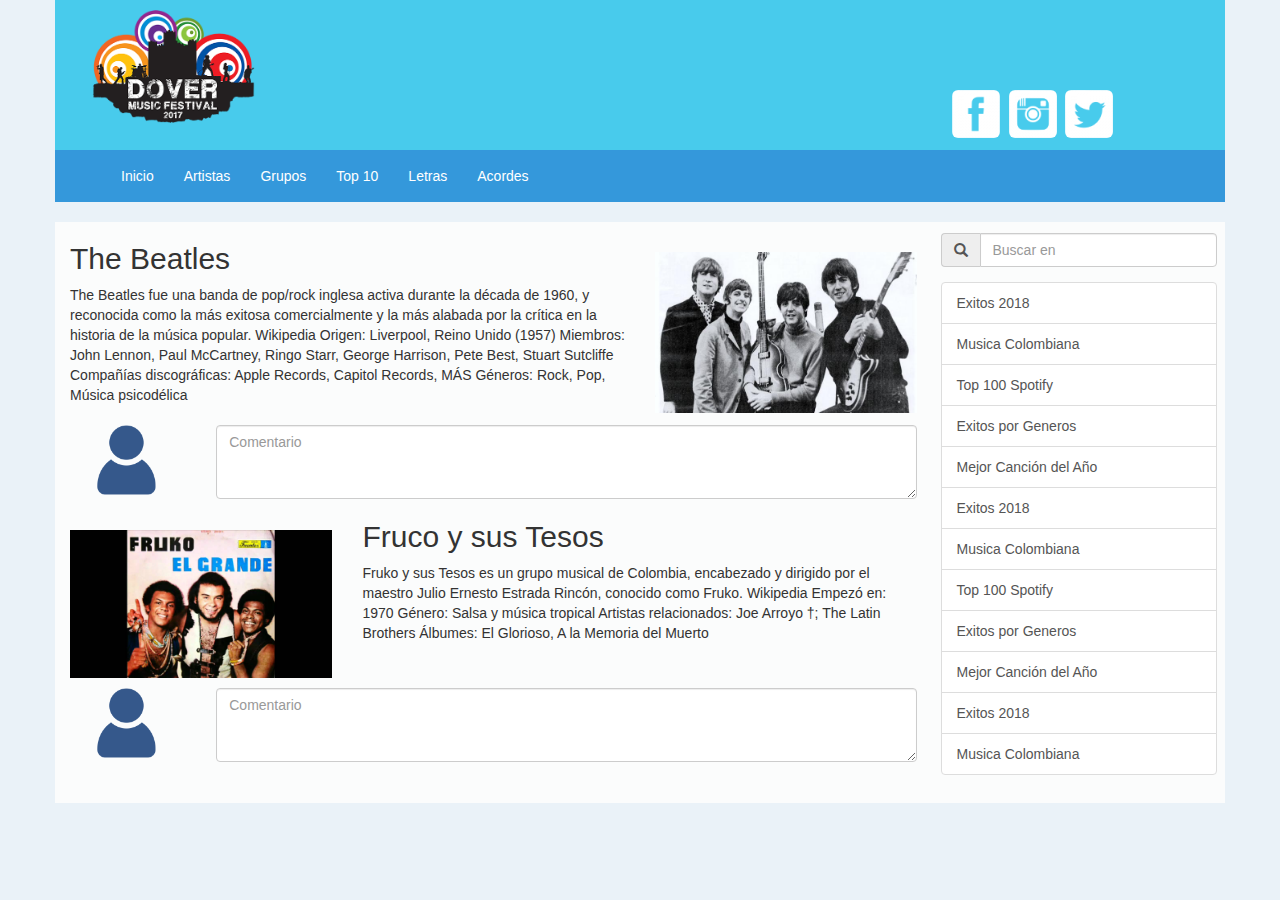
<file: index.html>
<!DOCTYPE html>
<html lang="en" dir="ltr">
  <head>
    <meta charset="utf-8">
    <meta name='viewport' content='width=device-width initial-scale=1'>
    <meta name='mobile-web-app-capable' content='yes'>
    <link rel='stylesheet' href='css/bootstrap.min.css'>
    <link rel='stylesheet' href='css/estilos.css'>
    <script src='js/bootstrap.min.js'></script>
    <title>All-Music</title>
  </head>
  <body>
    <header>
      <div class="container">
           <div class="row header">
              <div class="col-md-2 logo text-center">
                <img src="img/logo-music.png" alt="" class="img-responsive img-logo">
              </div>

              <div class="col-md-offset-8 text-center redes-sociales">
                <a href="https://www.facebook.com/" target="_blank"><img src="img/fb.png" class="img-rounded img-sociales" alt=""></a>
                <a href="https://www.instagram.com/?hl=es-la" target="_blank"><img src="img/ig.png" class="img-rounded img-sociales" alt=""></a>
                <a href="https://twitter.com/?lang=es" target="_blank"><img src="img/tt.png" class="img-rounded img-sociales" alt=""></a>
              </div>
            </div>

            <div class="row">
                  <nav class="navbar">
                    <ul class="nav navbar-nav text-navbar">
                       <li><a class="textobarra" href="#">Inicio</a></li>
                       <li><a class="textobarra" href="#">Artistas</a></li>
                       <li><a class="textobarra" href="#">Grupos</a></li>
                       <li><a class="textobarra" href="#">Top 10</a></li>
                       <li><a class="textobarra" href="#">Letras</a></li>
                       <li><a class="textobarra" href="#">Acordes</a></li>
                    </ul>
                  </nav>
            </div>

            <div class="row color-body">
              <div class="col-md-9">

                  <div class="row">

                      <div class="col-md-12 articulo">
                        <div class="row">

                          <div class="col-md-8">
                            <h2>The Beatles</h2>
                            <p>The Beatles fue una banda de pop/rock inglesa activa durante la década de 1960, y reconocida como la más exitosa comercialmente y la más alabada por la crítica en la historia de la música popular.​​​​​ Wikipedia
                                Origen: Liverpool, Reino Unido (1957)
                                Miembros: John Lennon, Paul McCartney, Ringo Starr, George Harrison, Pete Best, Stuart Sutcliffe
                                Compañías discográficas: Apple Records, Capitol Records, MÁS
                                Géneros: Rock, Pop, Música psicodélica</p>
                          </div>
                          <div class="col-md-4">
                            <img src="img/beatles.jpg" class="img-responsive img-art" alt="Responsive image">
                          </div>

                        </div>

                        <div class="row">
                          <div class="col-md-12">
                            <div class="row">
                              <div class="col-xs-2 col-md-2 text-center">
                                <img src="img/person.png" class=" img-tex-area" alt="Responsive image">
                              </div>

                              <div class="col-xs-10 col-md-10">
                                <textarea class="form-control text-area" rows="3" placeholder="Comentario"></textarea>
                              </div>
                            </div>


                          </div>

                        </div>
                      </div>

                      <div class="col-md-12 articulo2">
                        <div class="row">

                          <div class="col-md-4">
                            <img src="img/fruco.jpg" class="img-responsive img-art" alt="Responsive image">
                          </div>
                          <div class="col-md-8">
                            <h2>Fruco y sus Tesos</h2>
                            <p>Fruko y sus Tesos es un grupo musical de Colombia, encabezado y dirigido por el maestro Julio Ernesto Estrada Rincón, conocido como Fruko. Wikipedia
                                Empezó en: 1970
                                Género: Salsa y música tropical
                                Artistas relacionados: Joe Arroyo †; The Latin Brothers
                                Álbumes: El Glorioso, A la Memoria del Muerto</p>
                          </div>


                        </div>

                        <div class="row">
                          <div class="col-md-12">
                            <div class="row">
                              <div class="col-xs-2 col-md-2 text-center">
                                <img src="img/person.png" class=" img-tex-area" alt="Responsive image">
                              </div>

                              <div class="col-xs-10 col-md-10">
                                <textarea class="form-control text-area" rows="3" placeholder="Comentario"></textarea>
                              </div>
                            </div>


                          </div>

                        </div>
                      </div>

                  </div>


              </div>

              <div class="col-md-3 articulo3">
                <div class="row">
                  <div class="col-md-12">
                    <form class="formulario-busqueda">
                      <div class="form-group">

                        <div class="input-group">
                          <div class="input-group-addon">
                            <span class="glyphicon glyphicon-search" aria-hidden="true"></span>
                          </div>
                          <input type="text" class="form-control" id="exampleInputAmount" placeholder="Buscar en">
                        </div>
                      </div>

                    </form>
                    <div class="list-group">
                      <button type="button" class="list-group-item">Exitos 2018</button>
                      <button type="button" class="list-group-item">Musica Colombiana</button>
                      <button type="button" class="list-group-item">Top 100 Spotify</button>
                      <button type="button" class="list-group-item">Exitos por Generos</button>
                      <button type="button" class="list-group-item">Mejor Canción del Año</button>
                      <button type="button" class="list-group-item">Exitos 2018</button>
                      <button type="button" class="list-group-item">Musica Colombiana</button>
                      <button type="button" class="list-group-item">Top 100 Spotify</button>
                      <button type="button" class="list-group-item">Exitos por Generos</button>
                      <button type="button" class="list-group-item">Mejor Canción del Año</button>
                      <button type="button" class="list-group-item">Exitos 2018</button>
                      <button type="button" class="list-group-item">Musica Colombiana</button>
                  </div>


                  </div>

                </div>

              </div>



            </div>


      </div>
    </header>

  </body>
</html>
</file>
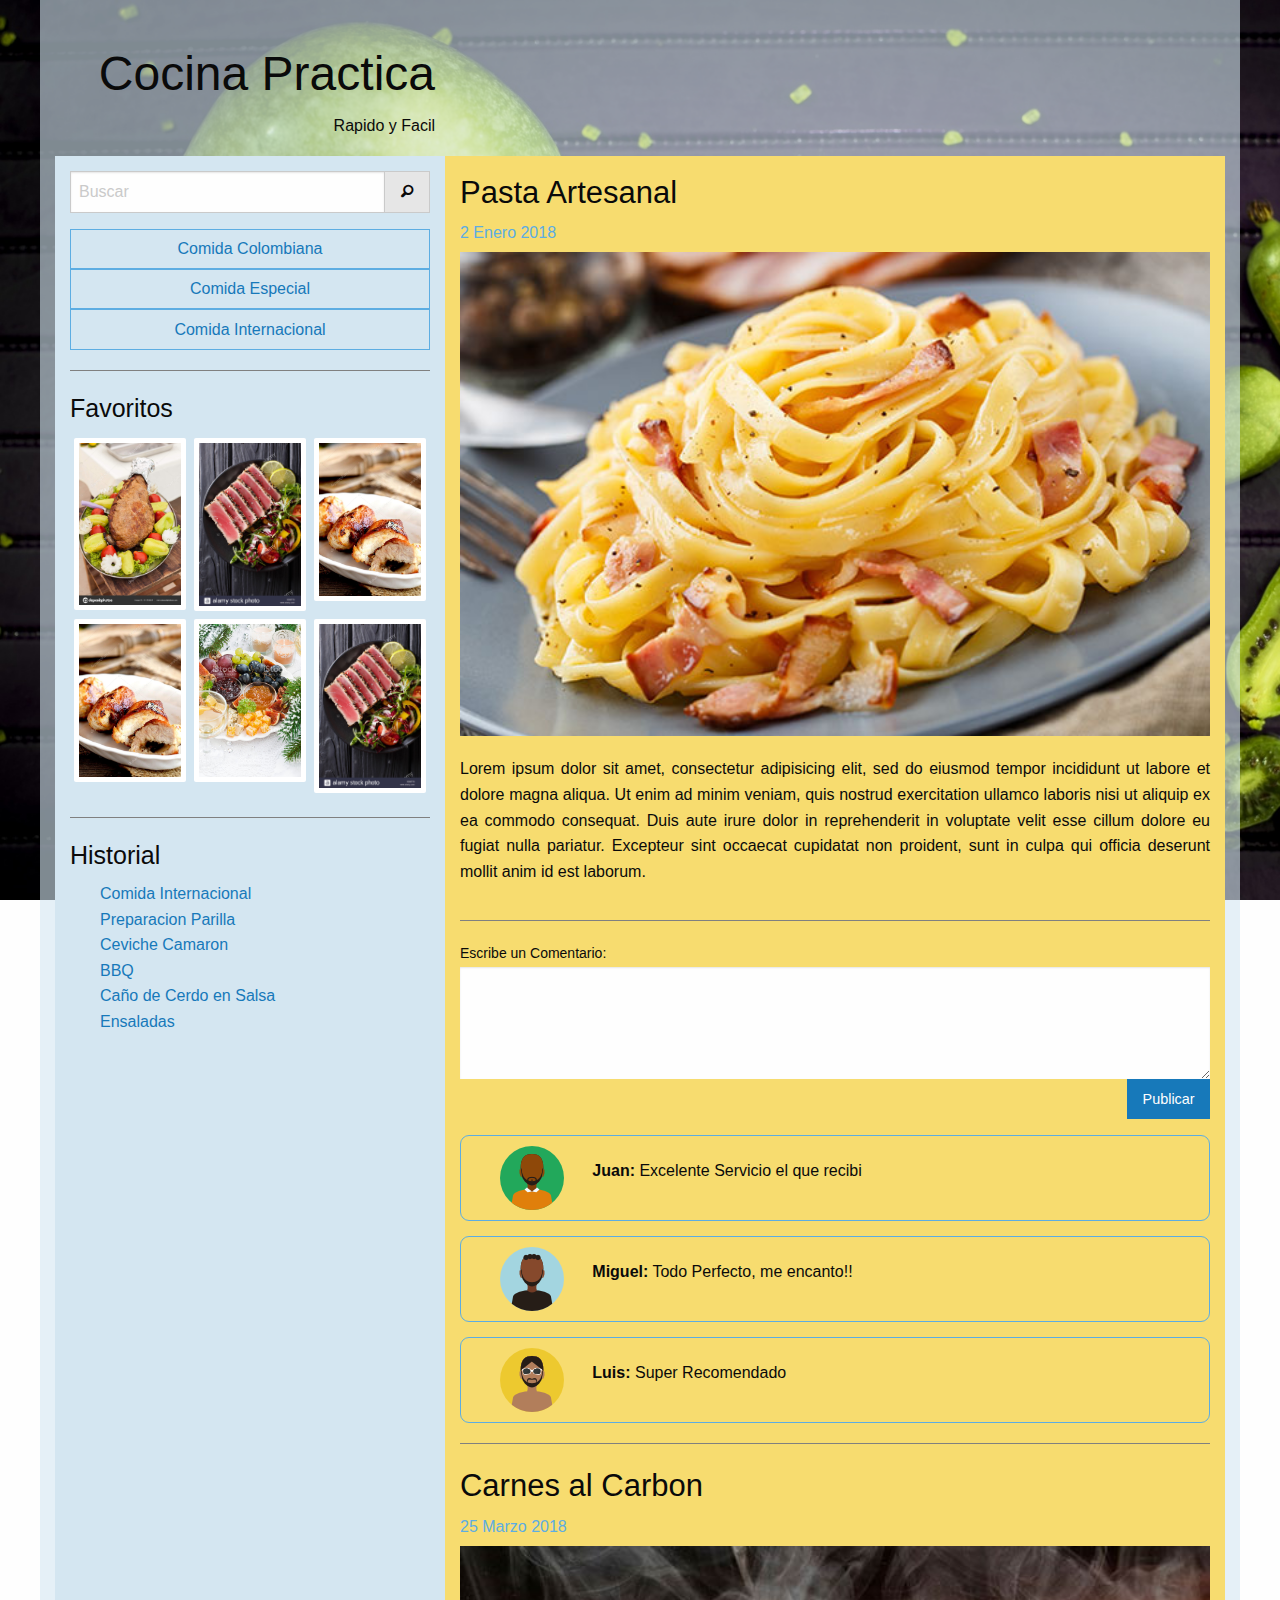
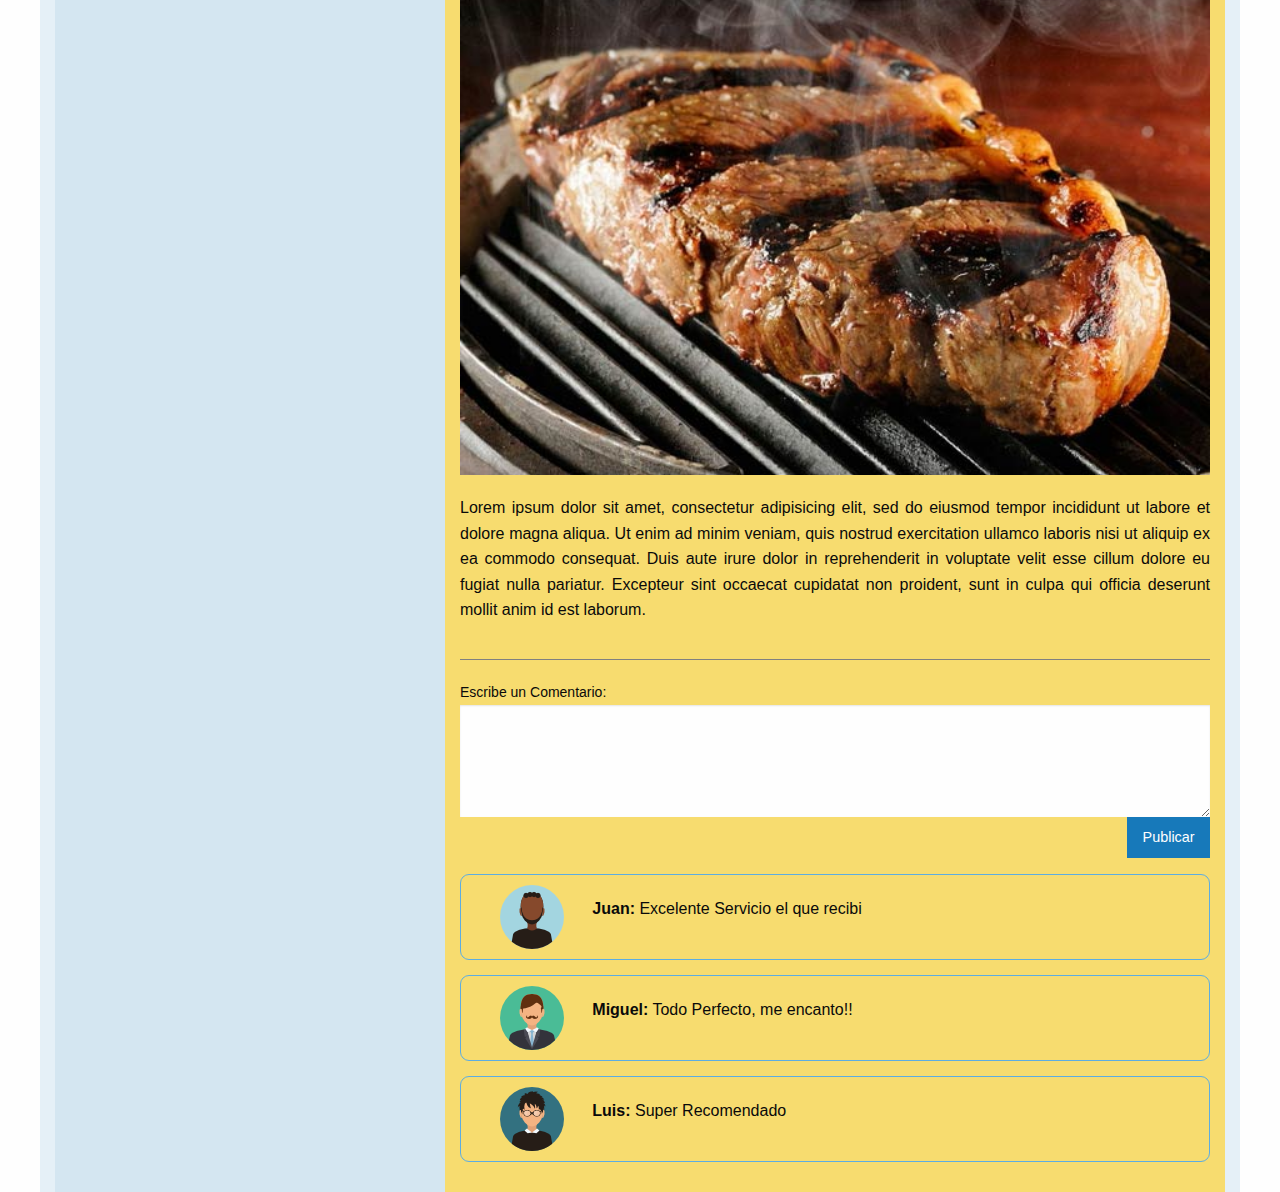
<file: Foundation/index.html>
<!doctype html>
<html class="no-js" lang="en" dir="ltr">
  <head>
    <meta charset="utf-8">
    <meta http-equiv="x-ua-compatible" content="ie=edge">
    <meta name="viewport" content="width=device-width, initial-scale=1.0">
    <title>Foundation for Sites</title>
    <link rel="stylesheet" href="css/foundation.css">
    <link rel="stylesheet" href="foundation-icons/foundation-icons.css">
    <link rel="stylesheet" href="css/app.css">
  </head>
    <body class="body-backgroud">
      <div class="grid-container contenedor-background">
        <div class="grid-x">
          <div class="cell medium-4 articulo1">
            <h1 class="text-right nombre-logo">Cocina Practica</h1>
            <h6 class="text-right">Rapido y Facil</h6>
          </div>
          <div class="cell medium-8 articulo2"></div>
        </div>
        <div class="grid-x">
          <div class="cell medium-4 articulo3">
            <div class="input-group">
              <input class="input-group-field" type="text" placeholder="Buscar">
              <span class="input-group-label"><i class="fi-magnifying-glass"></i></span>
            </div>

            <ul class="vertical menu text-center">
              <li class="boton-menu"><a href="#">Comida Colombiana</a></li>
              <li class="boton-menu"><a href="#">Comida Especial</a></li>
              <li class="boton-menu"><a href="#">Comida Internacional</a></li>

            </ul>

            <div class="grid-x">
              <div class="cell medium-12">
                <hr>
                <h4 class="favoritos">Favoritos</h4>
              </div>
            </div>
            <div class="grid-x text-center">
              <div class="cell small-4 medium-4 img-favoritos"> <a href="#"><img class="img-favoritos2" src="img/2.jpg" alt=""></a> </div>
              <div class="cell small-4 medium-4 img-favoritos"> <a href="#"><img class="img-favoritos2" src="img/7.jpg" alt=""></a> </div>
              <div class="cell small-4 medium-4 img-favoritos"> <a href="#"><img class="img-favoritos2" src="img/5.jpg" alt=""></a> </div>
            </div>
            <div class="grid-x text-center">
              <div class="cell small-4 medium-4 img-favoritos"> <a href="#"><img class="img-favoritos2" src="img/5.jpg" alt=""></a> </div>
              <div class="cell small-4 medium-4 img-favoritos"> <a href="#"><img class="img-favoritos2" src="img/6.jpg" alt=""></a> </div>
              <div class="cell small-4 medium-4 img-favoritos"> <a href="#"><img class="img-favoritos2" src="img/7.jpg" alt=""></a> </div>
            </div>

              <div class="grid-x">
                <div class="cell medium-12">
                  <hr>
                  <h4>Historial</h4>
                  <ul class="lista-historial" style="list-style-type:none">
                    <li> <a href="#">Comida Internacional</a> </li>
                    <li> <a href="#">Preparacion Parilla</a> </li>
                    <li> <a href="#">Ceviche Camaron</a> </li>
                    <li> <a href="#">BBQ</a> </li>
                    <li> <a href="#">Caño de Cerdo en Salsa</a> </li>
                    <li> <a href="#">Ensaladas</a> </li>
                  </ul>
                </div>
              </div>

            </div>
          <div class="cell medium-8 articulo4">
            <div class="grid-x">
              <h3> Pasta Artesanal </h3>


              <div class="cell medium-12">
                <h6 id="Fechas">2 Enero 2018</h6>
              </div>
              <div class="cell medium-12">
                <img class="img-articulos"src="img/8.jpg" alt="">
              </div>
              <div class="cell medium-12 text-justify text-articulos">
                <p>Lorem ipsum dolor sit amet, consectetur adipisicing elit, sed do eiusmod tempor incididunt ut labore et dolore magna aliqua. Ut enim ad minim veniam, quis nostrud exercitation ullamco laboris nisi ut aliquip ex ea commodo consequat. Duis aute irure dolor in reprehenderit in voluptate velit esse cillum dolore eu fugiat nulla pariatur. Excepteur sint occaecat cupidatat non proident, sunt in culpa qui officia deserunt mollit anim id est laborum.</p>
              </div>
              <hr>
              <div class="cell medium-12">

                <label>
                  Escribe un Comentario:
                  <textarea class="area" placeholder="" rows="4"></textarea>

                </label>
                <div class="cell medium-12 text-right">
                  <a href="#" class="button boton-comentario">Publicar</a>
                </div>

                <div class="grid-x align-middle user-Comentario">
                  <div class="cell small-2 medium-2 text-center">
                    <img src="img/icons/1.png" alt="">
                  </div>
                  <div class="cell small-10 medium-10 ">
                    <p> <b>Juan:</b> Excelente Servicio el que recibi</p>
                  </div>

                </div>
                <div class="grid-x align-middle user-Comentario">
                  <div class="cell small-2 medium-2 text-center">
                    <img src="img/icons/2.png" alt="">
                  </div>
                  <div class="cell small-10 medium-10 ">
                    <p> <b>Miguel:</b> Todo Perfecto, me encanto!!</p>
                  </div>

                </div>
                <div class="grid-x align-middle user-Comentario">
                  <div class="cell small-2 medium-2 text-center">
                    <img src="img/icons/3.png" alt="">
                  </div>
                  <div class="cell small-10 medium-10 ">
                    <p> <b>Luis:</b> Super Recomendado</p>
                  </div>
                </div>
                  <hr>
                <div class="grid-x">
                  <h3> Carnes al Carbon </h3>


                  <div class="cell medium-12">
                    <h6 id="Fechas">25 Marzo 2018</h6>
                  </div>
                  <div class="cell medium-12">
                    <img class="img-articulos"src="img/9.jpg" alt="">
                  </div>
                  <div class="cell medium-12 text-justify text-articulos">
                    <p>Lorem ipsum dolor sit amet, consectetur adipisicing elit, sed do eiusmod tempor incididunt ut labore et dolore magna aliqua. Ut enim ad minim veniam, quis nostrud exercitation ullamco laboris nisi ut aliquip ex ea commodo consequat. Duis aute irure dolor in reprehenderit in voluptate velit esse cillum dolore eu fugiat nulla pariatur. Excepteur sint occaecat cupidatat non proident, sunt in culpa qui officia deserunt mollit anim id est laborum.</p>
                  </div>
                  <hr>
                  <div class="cell medium-12">

                    <label>
                      Escribe un Comentario:
                      <textarea class="area" placeholder="" rows="4"></textarea>

                    </label>
                    <div class="cell medium-12 text-right">
                      <a href="#" class="button boton-comentario">Publicar</a>
                    </div>

                    <div class="grid-x align-middle  user-Comentario">
                      <div class="cell small-2 medium-2 text-center">
                        <img src="img/icons/2.png" alt="">
                      </div>
                      <div class="cell small-10 medium-10 ">
                        <p> <b>Juan:</b> Excelente Servicio el que recibi</p>
                      </div>

                    </div>
                    <div class="grid-x align-middle user-Comentario">
                      <div class="cell small-2 medium-2 text-center">
                        <img src="img/icons/5.png" alt="">
                      </div>
                      <div class="cell small-10 medium-10 ">
                        <p> <b>Miguel:</b> Todo Perfecto, me encanto!!</p>
                      </div>

                    </div>
                    <div class="grid-x align-middle user-Comentario">
                      <div class="cell small-2 medium-2 text-center">
                        <img src="img/icons/4.png" alt="">
                      </div>
                      <div class="cell small-10 medium-10 ">
                        <p> <b>Luis:</b> Super Recomendado</p>
                      </div>

                    </div>

              </div>
            </div>
          </div>
        </div>
      </div>

      <script src="js/vendor/jquery.js"></script>
      <script src="js/vendor/what-input.js"></script>
      <script src="js/vendor/foundation.js"></script>
      <script src="js/app.js"></script>
    </body>
</html>
</file>
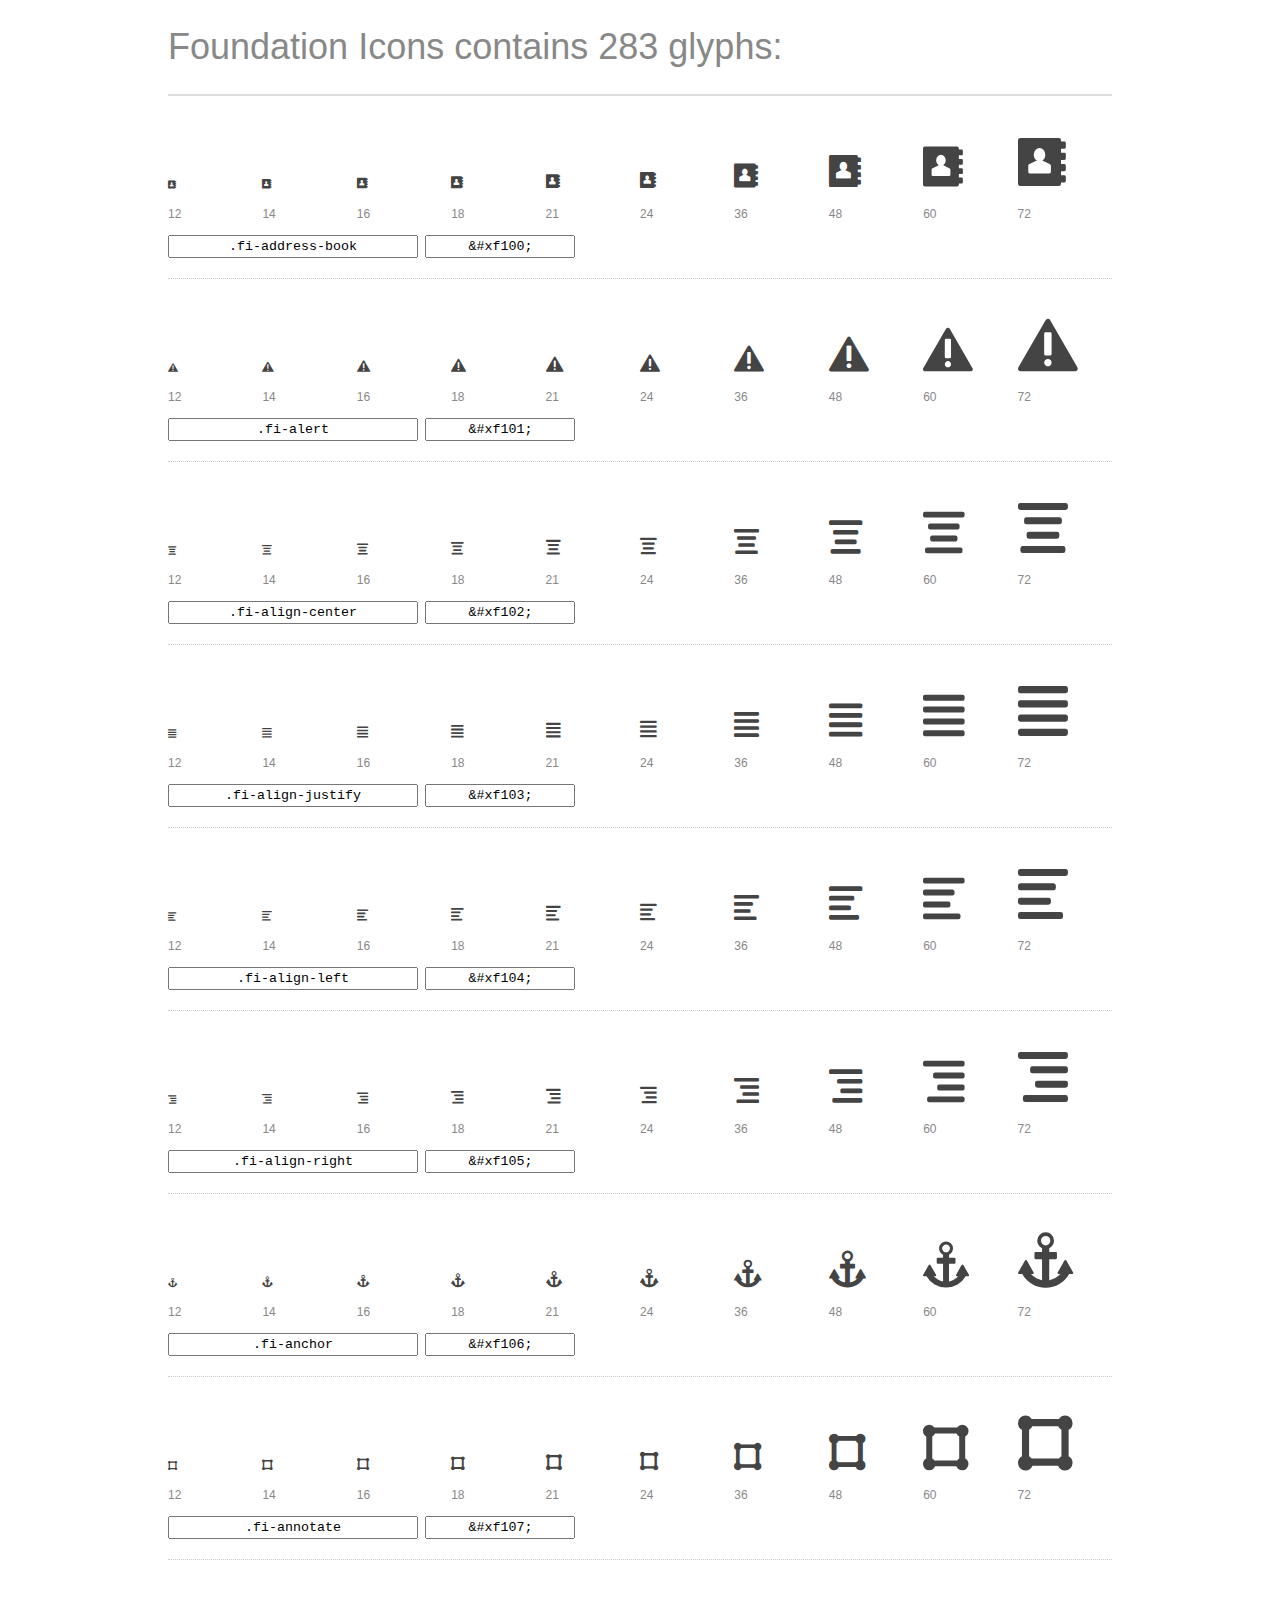
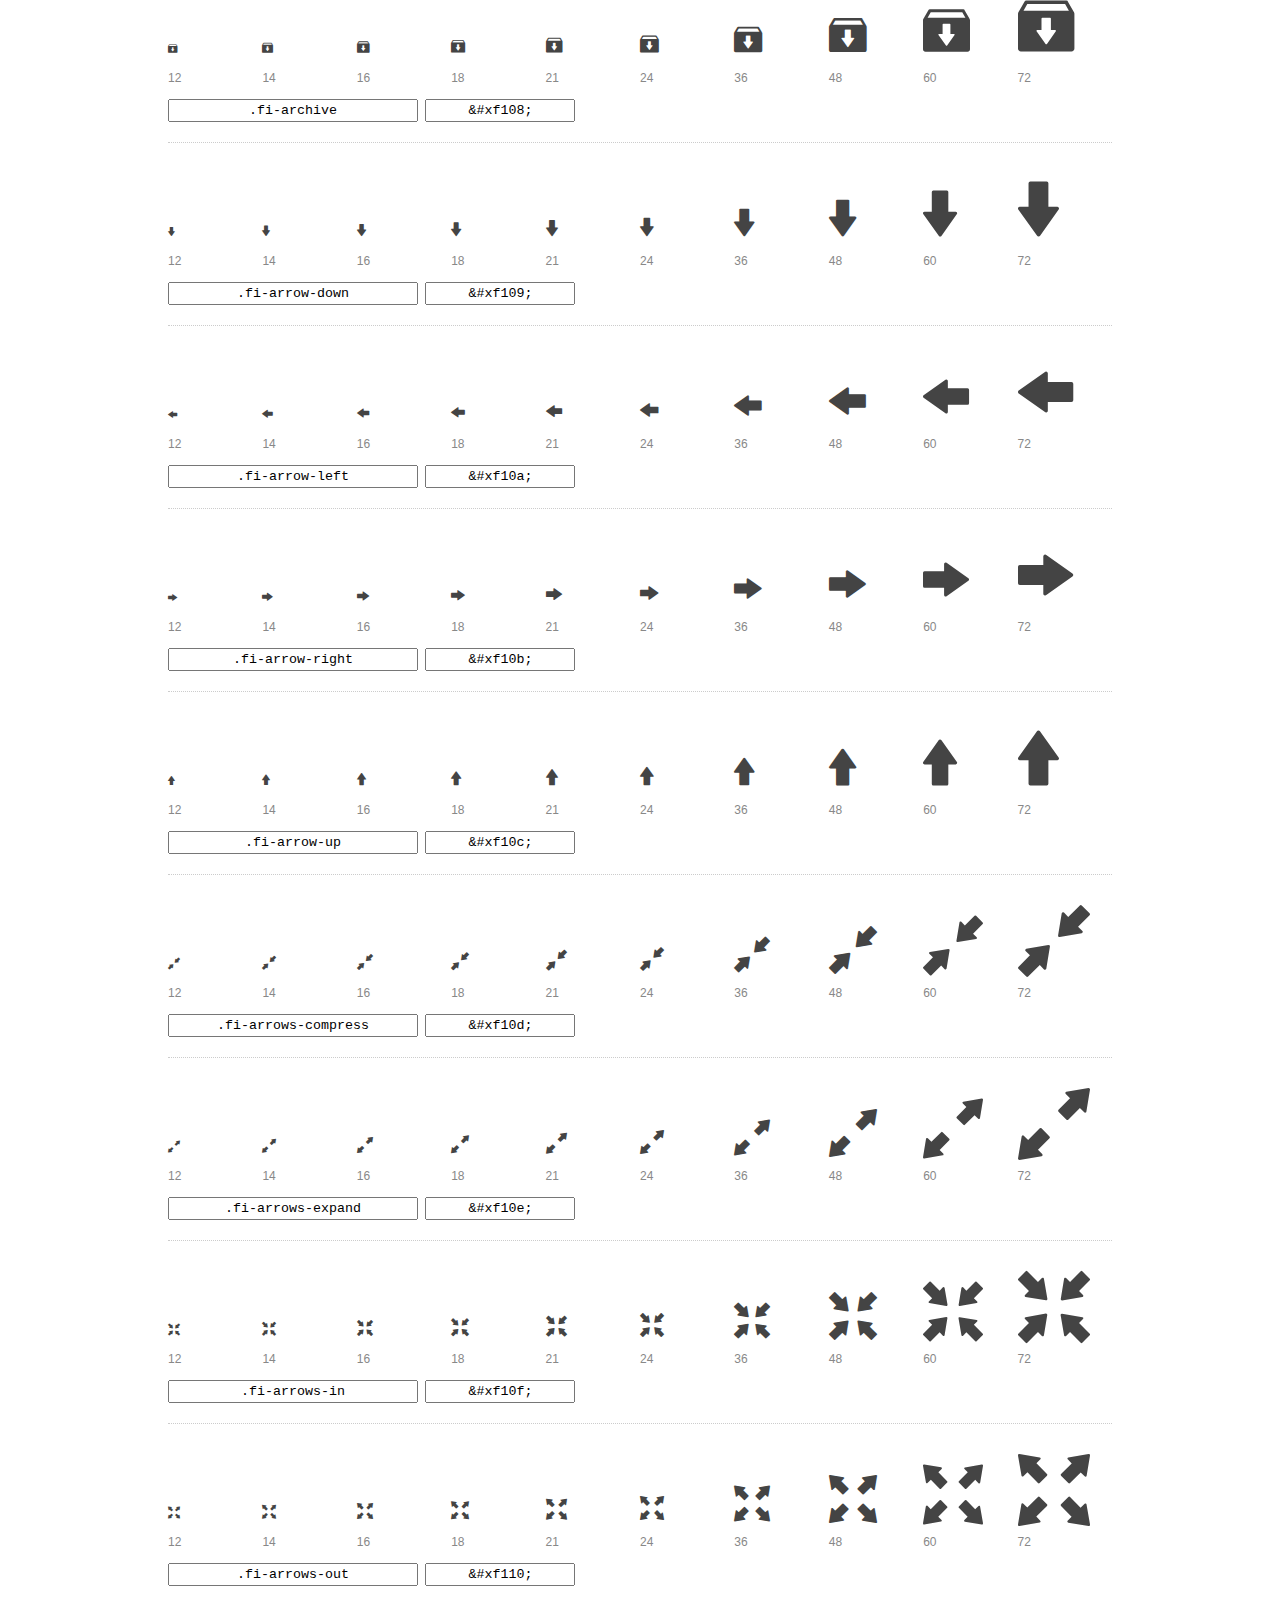
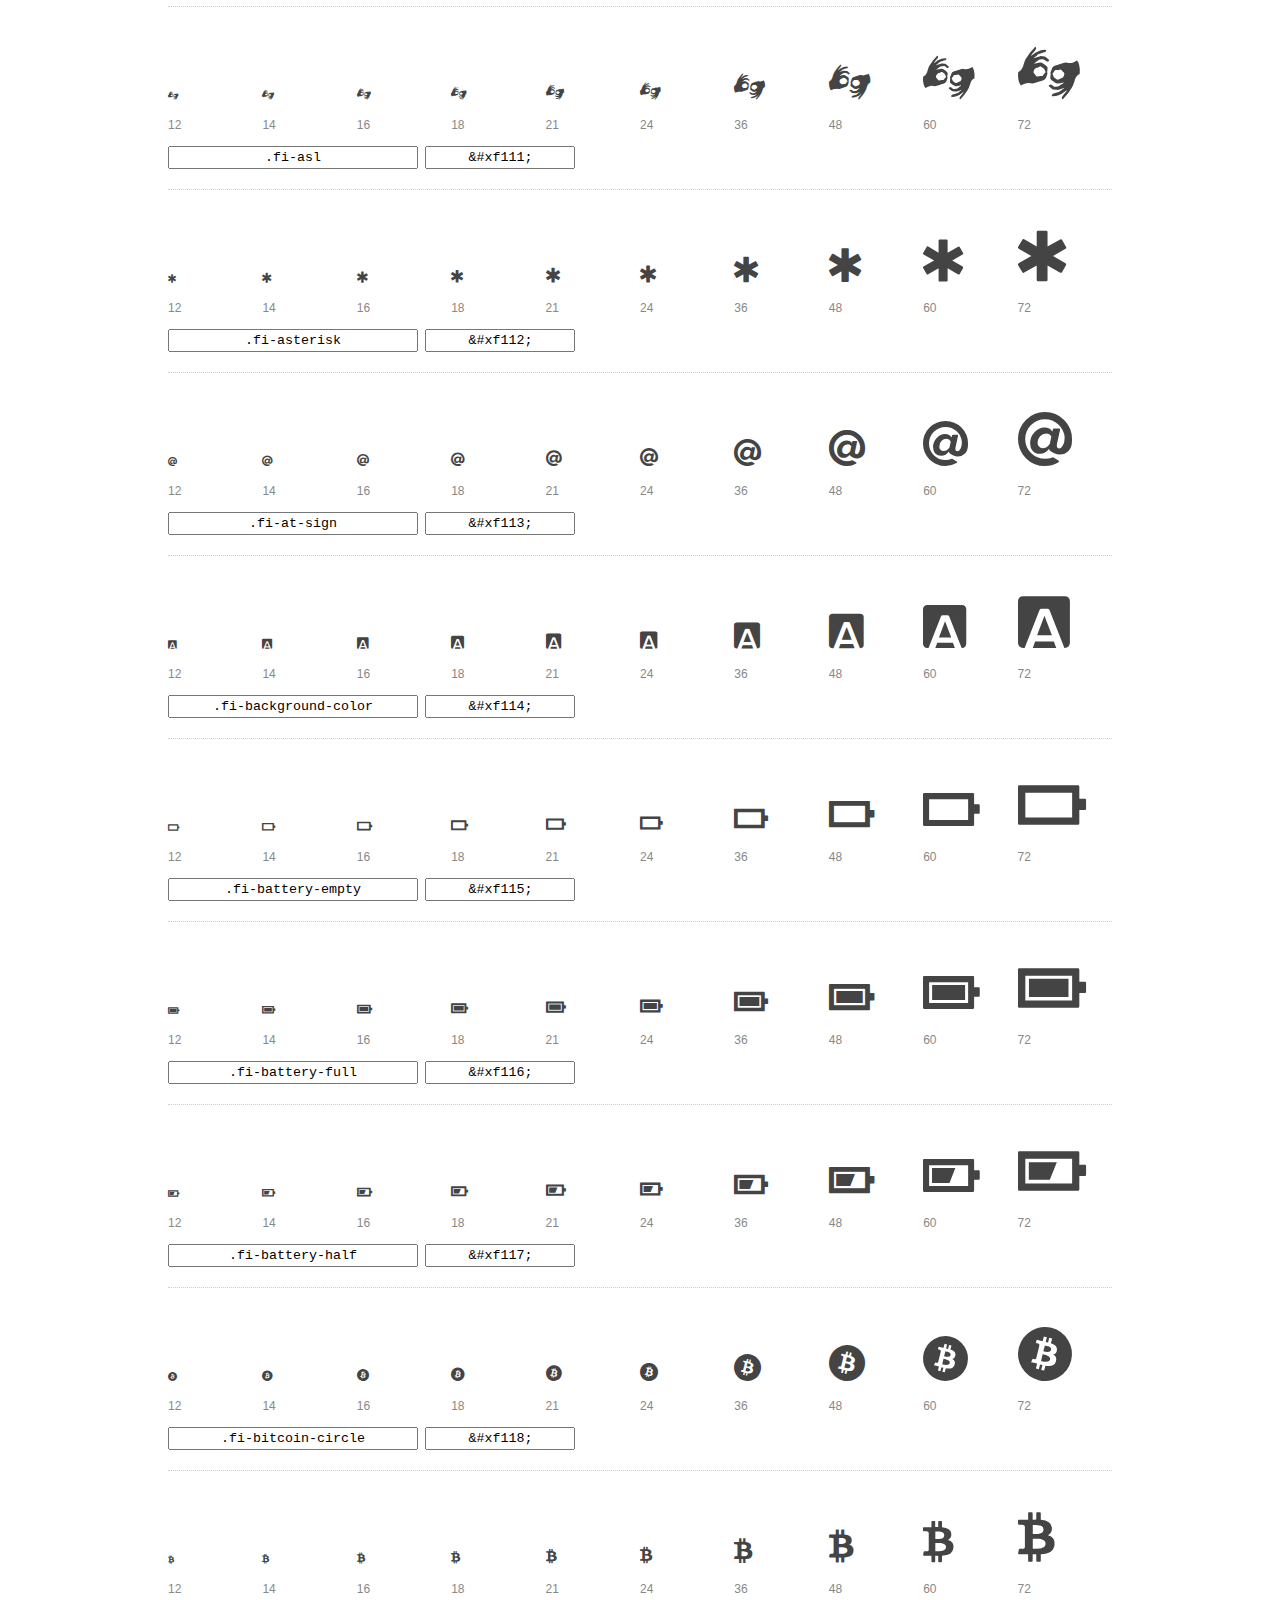
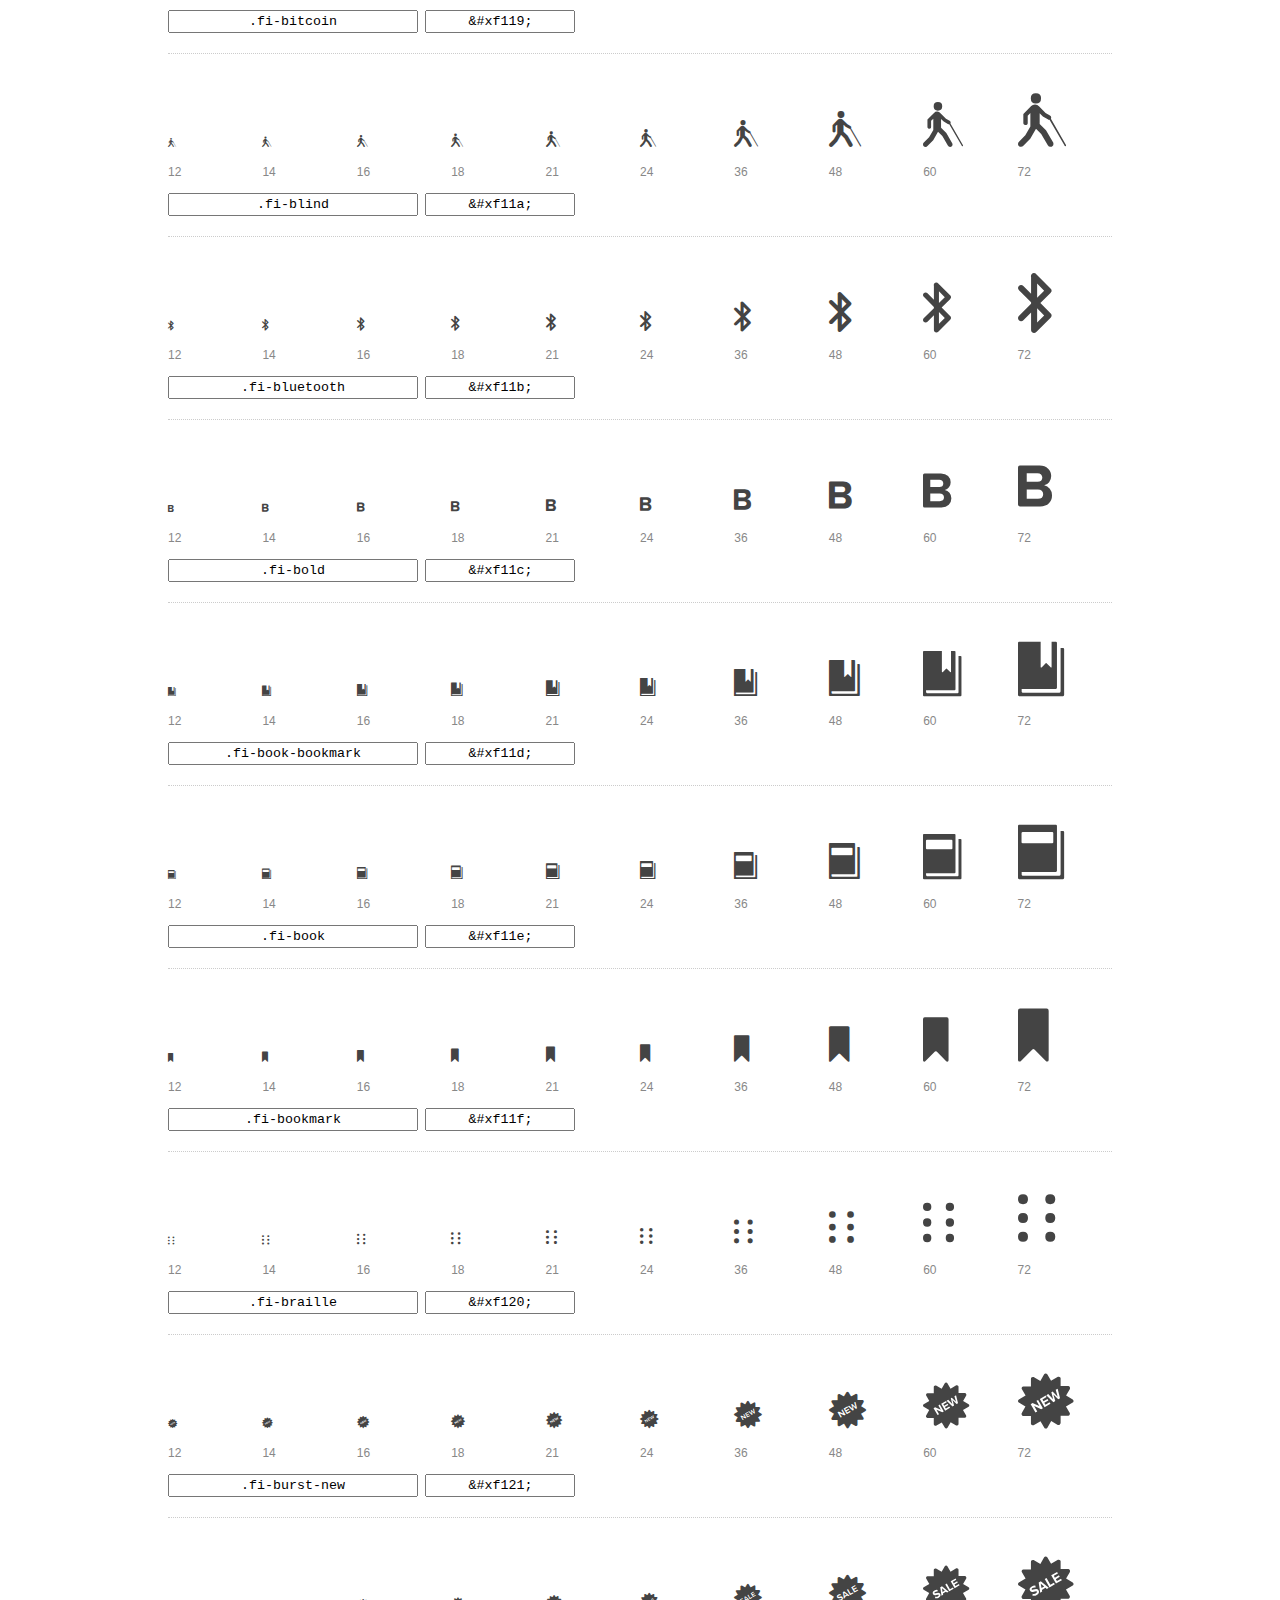
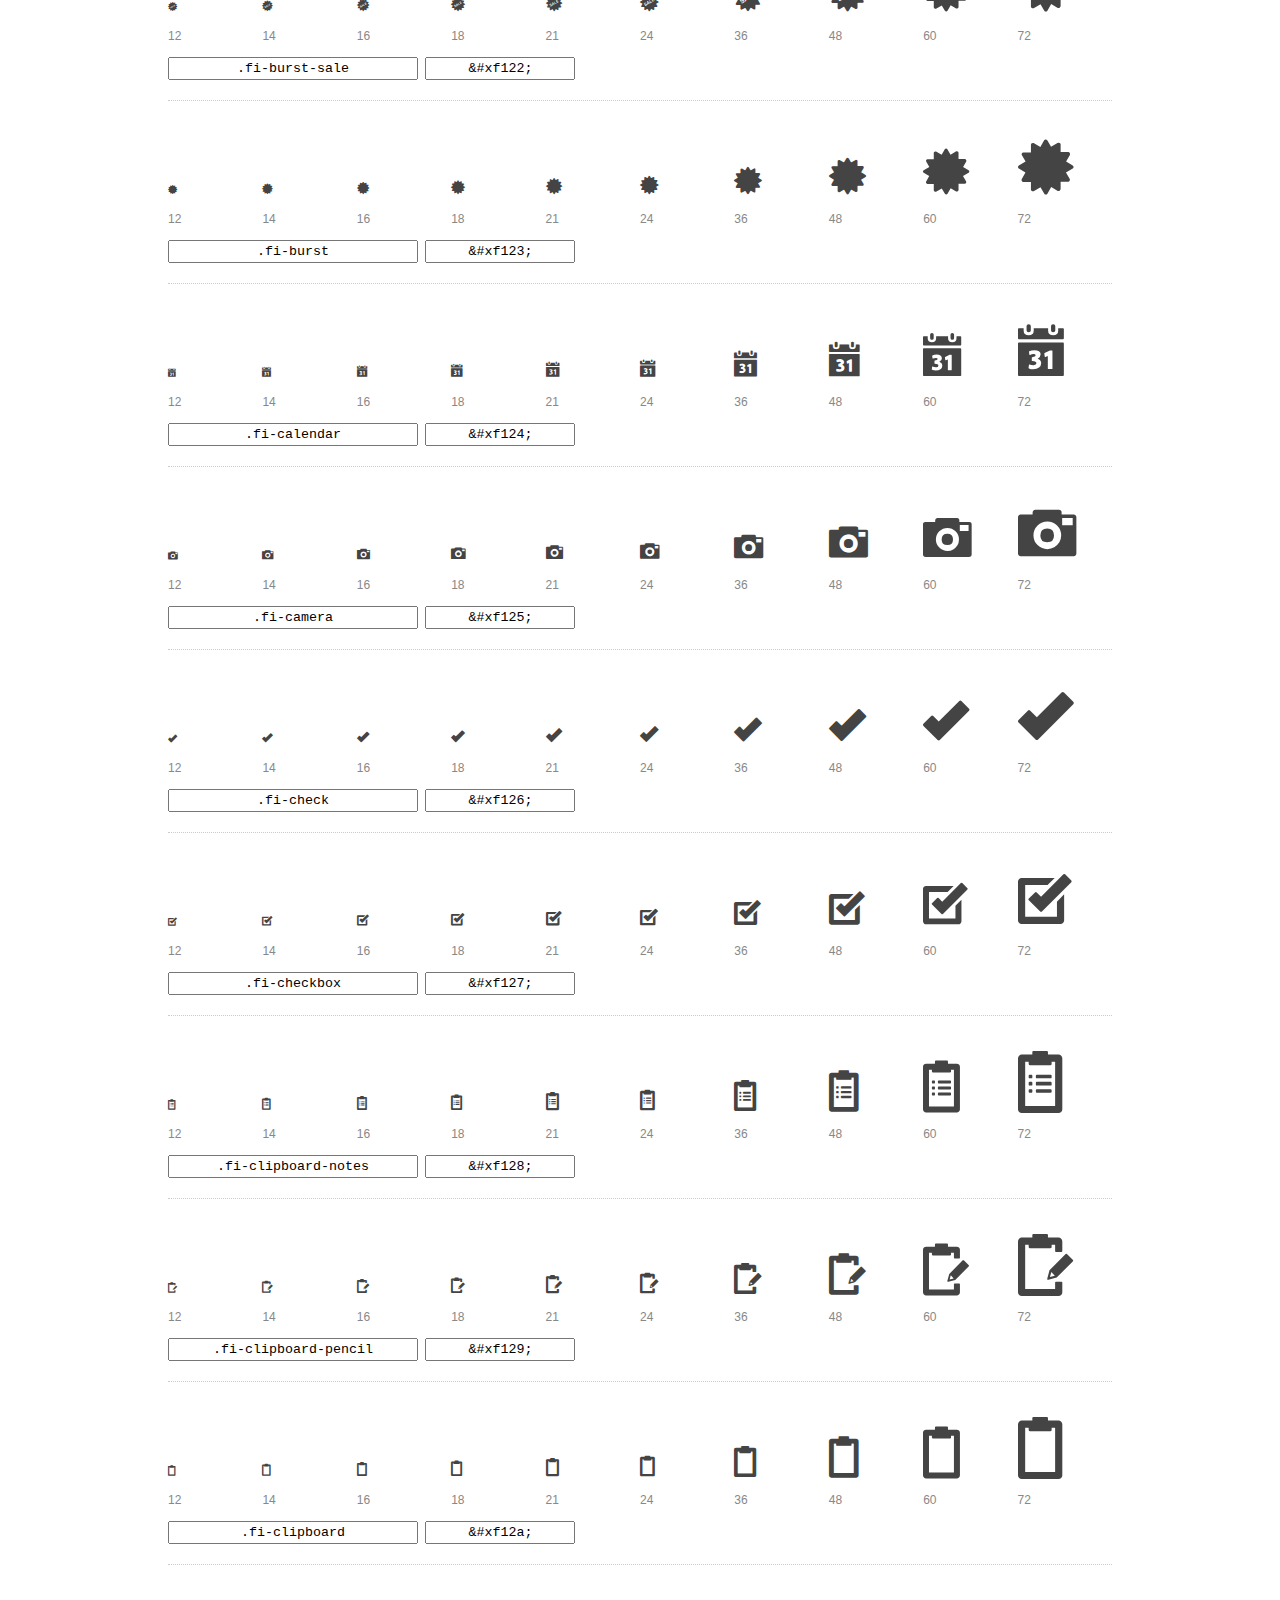
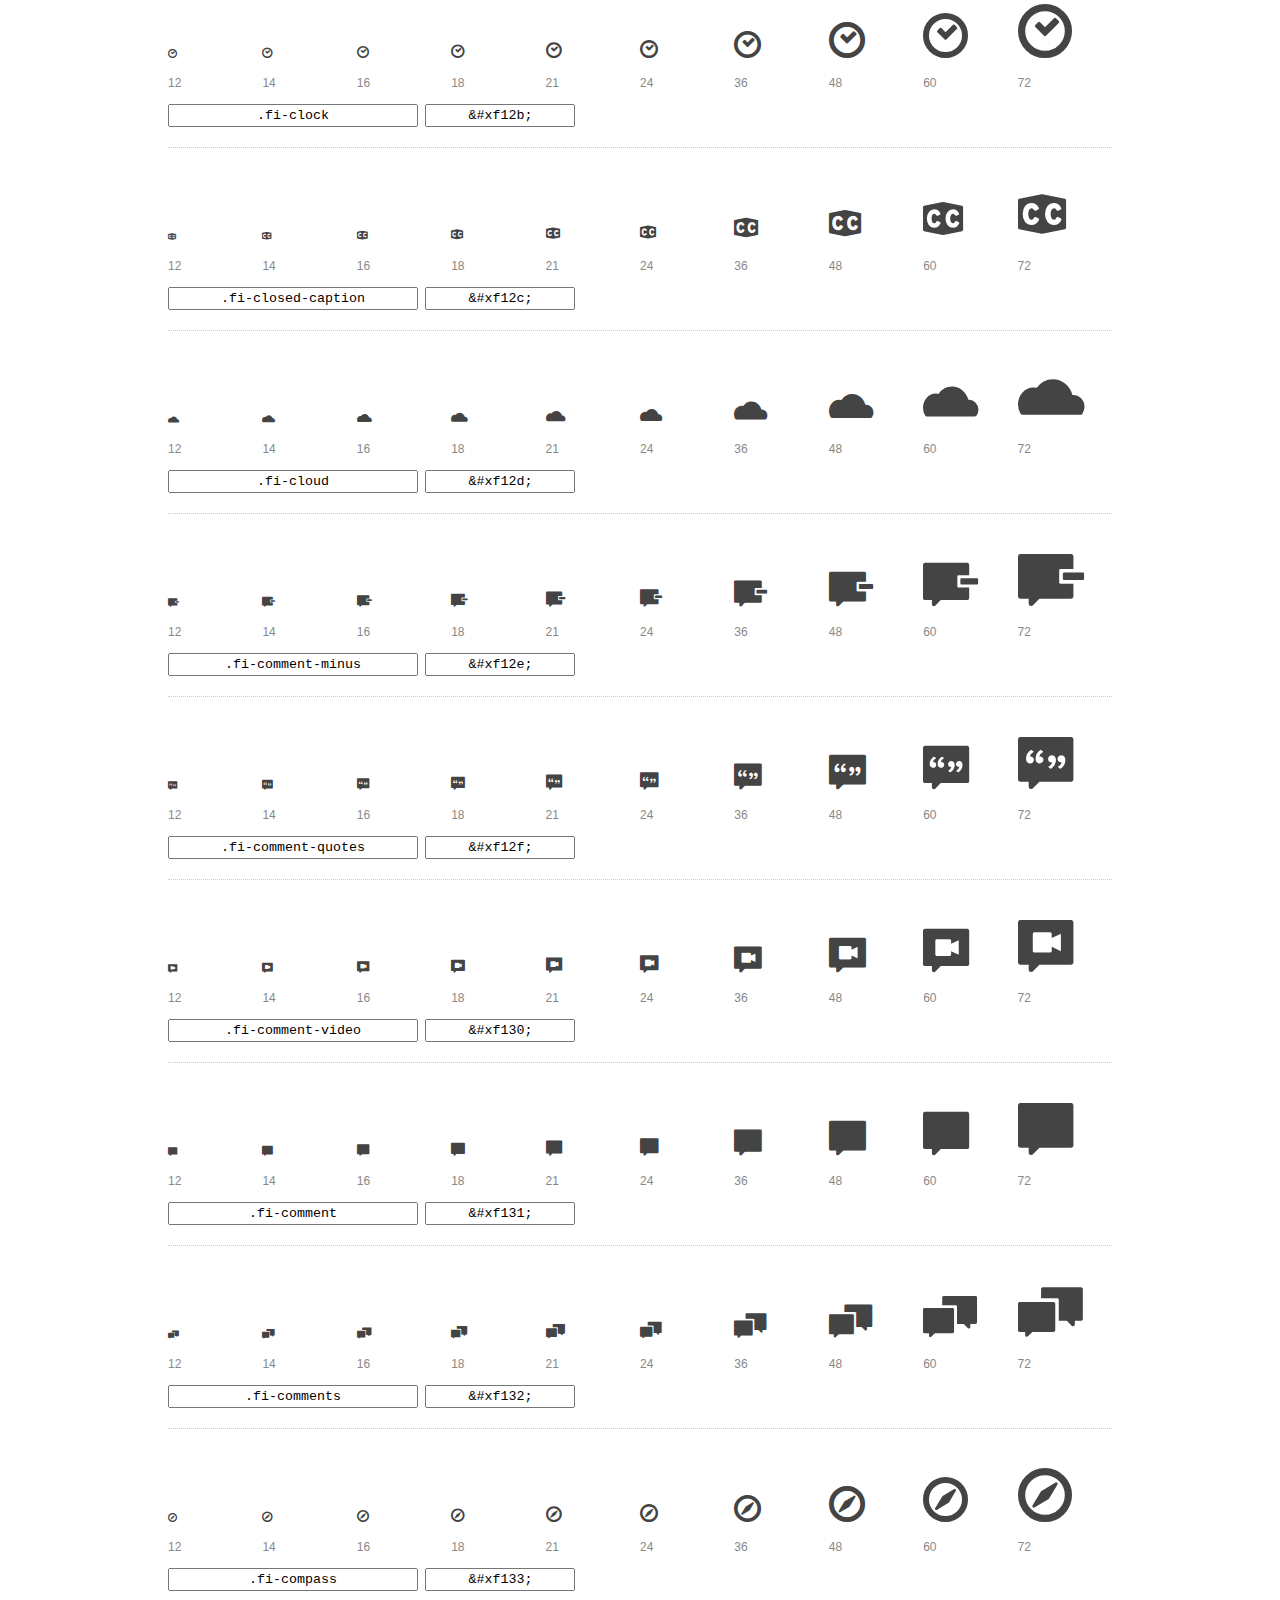
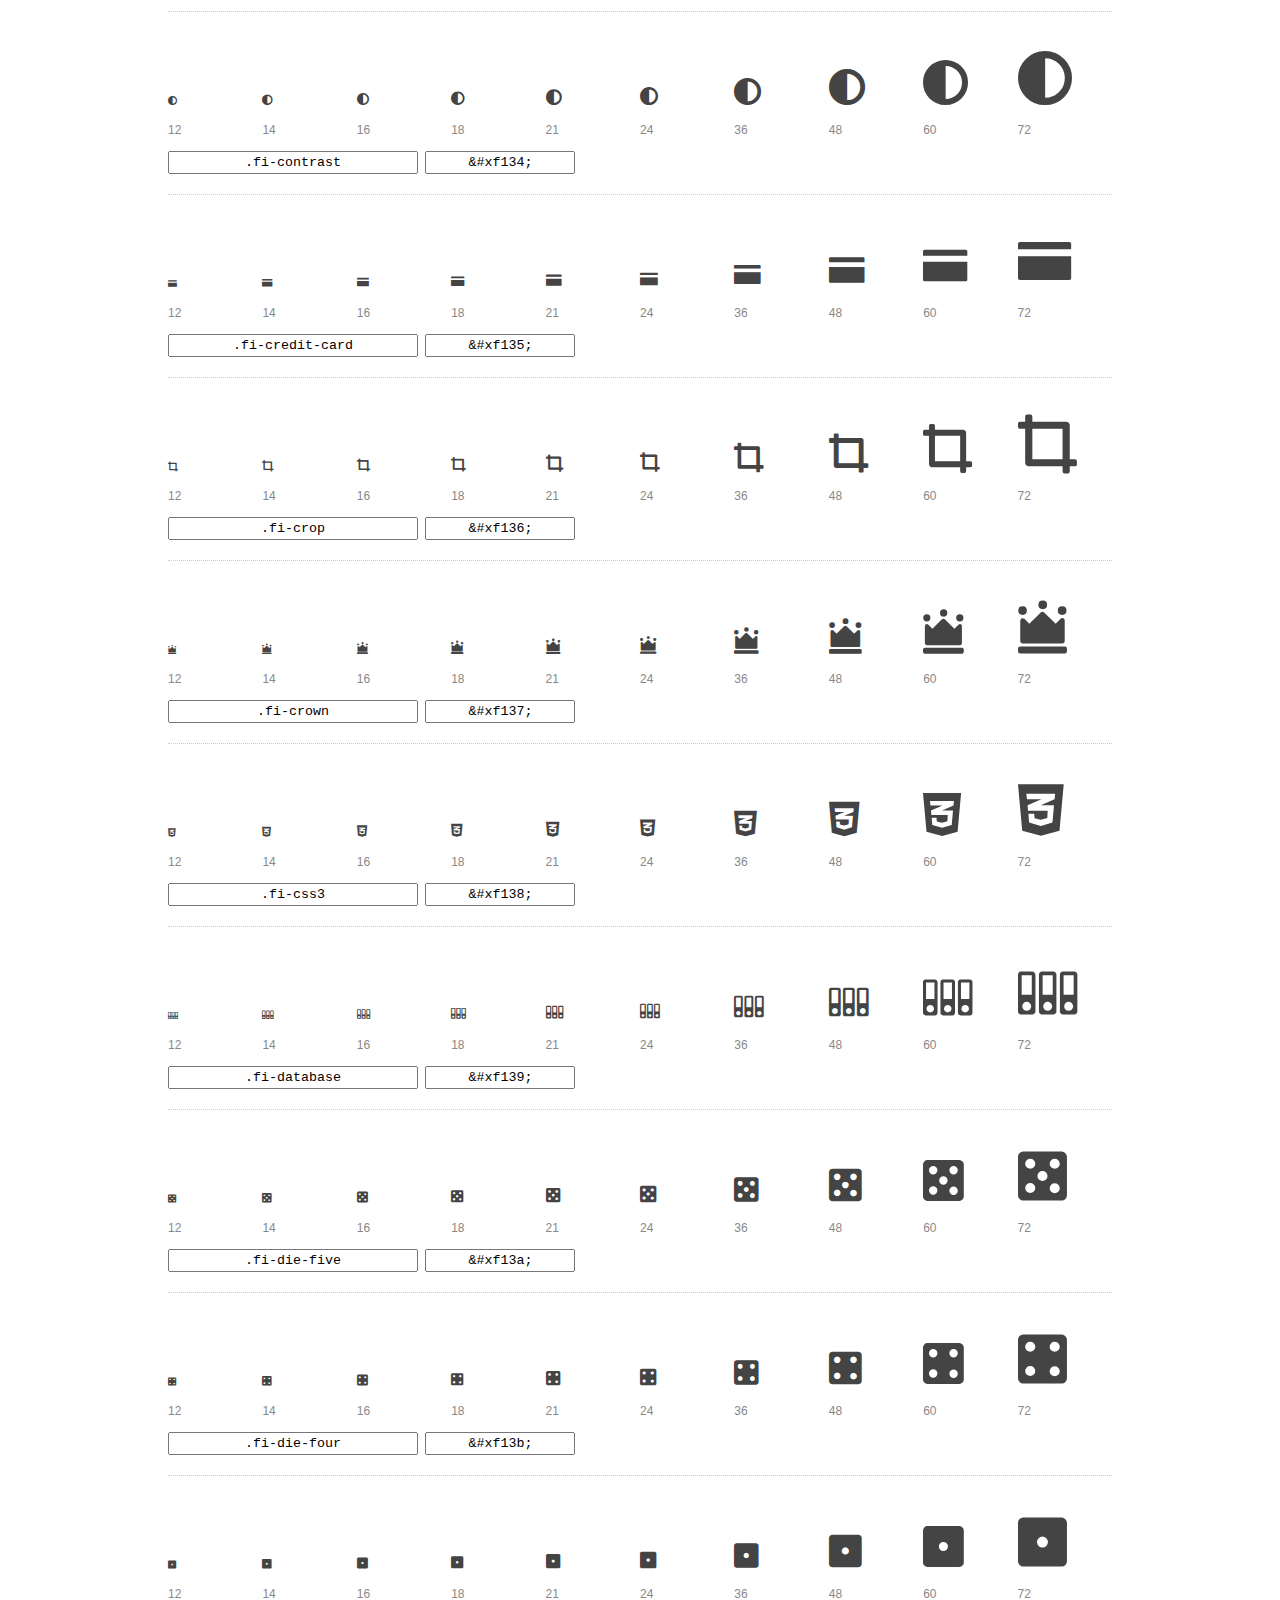
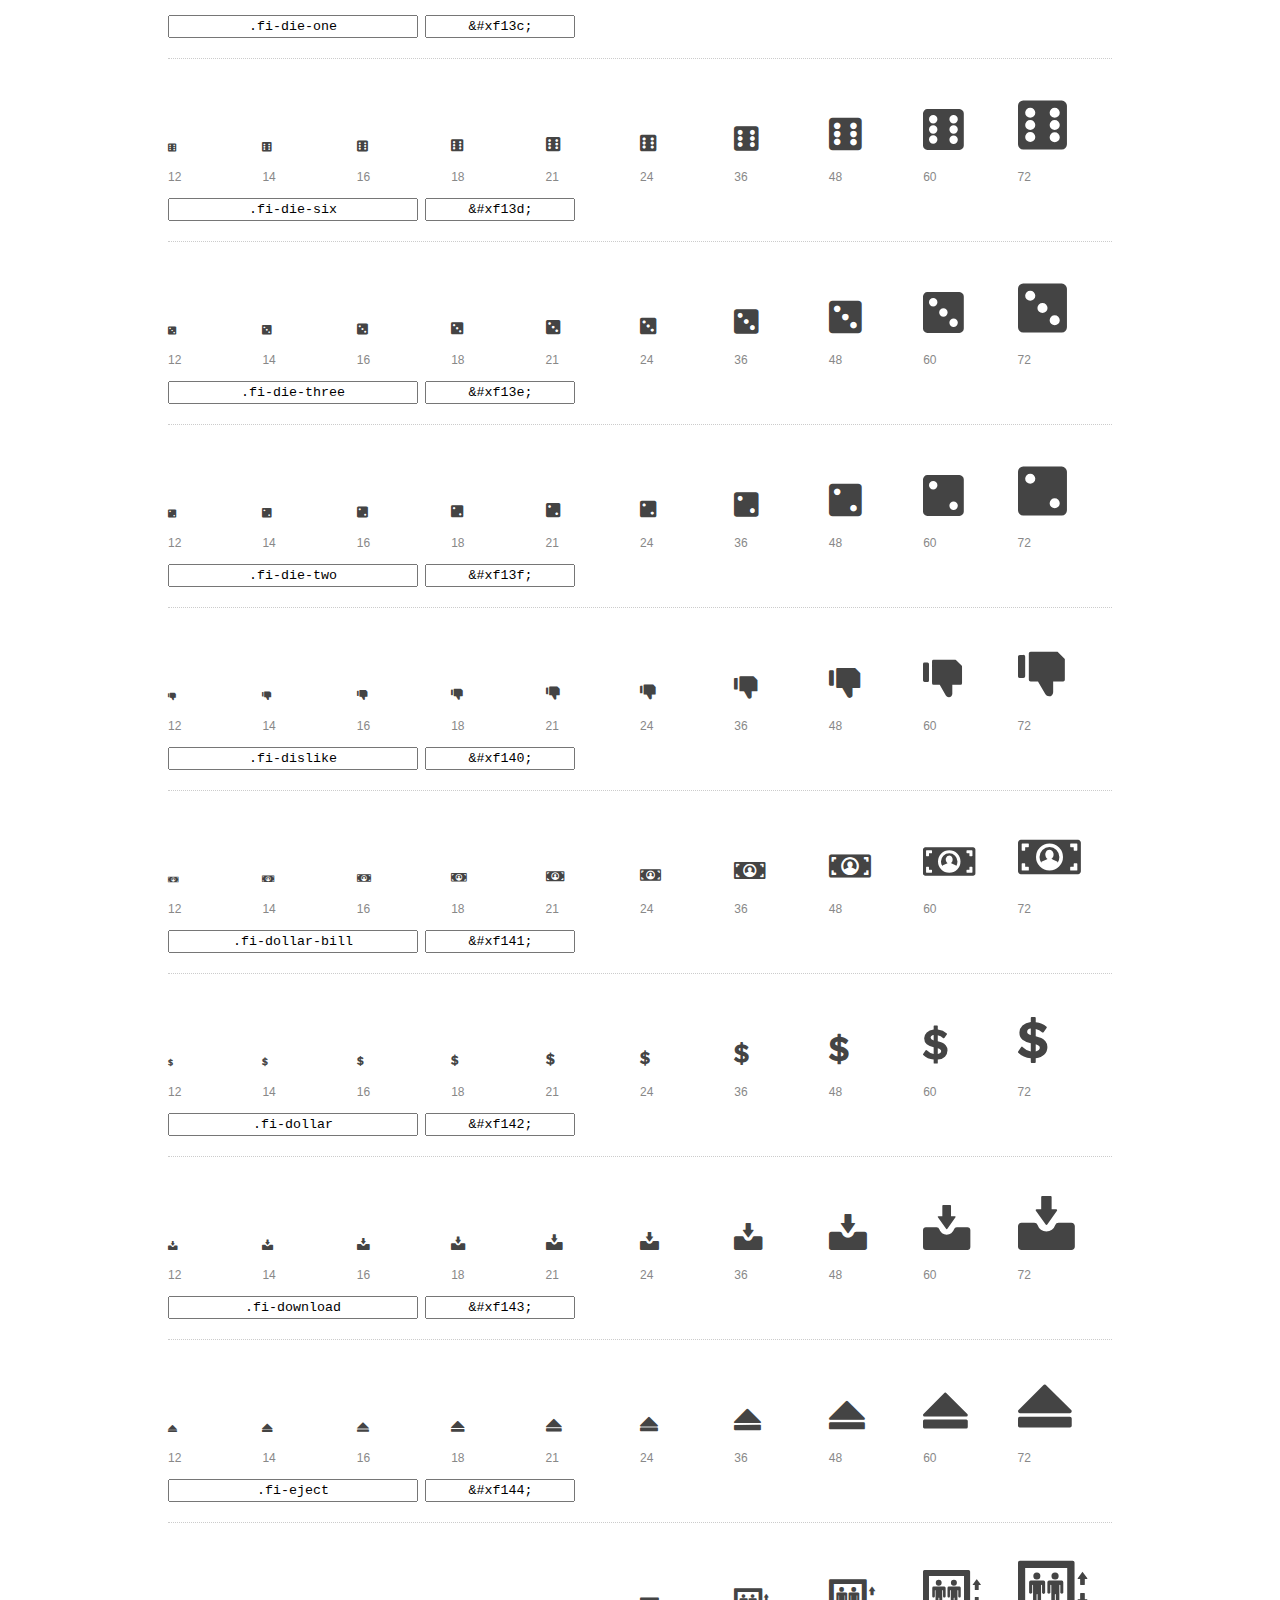
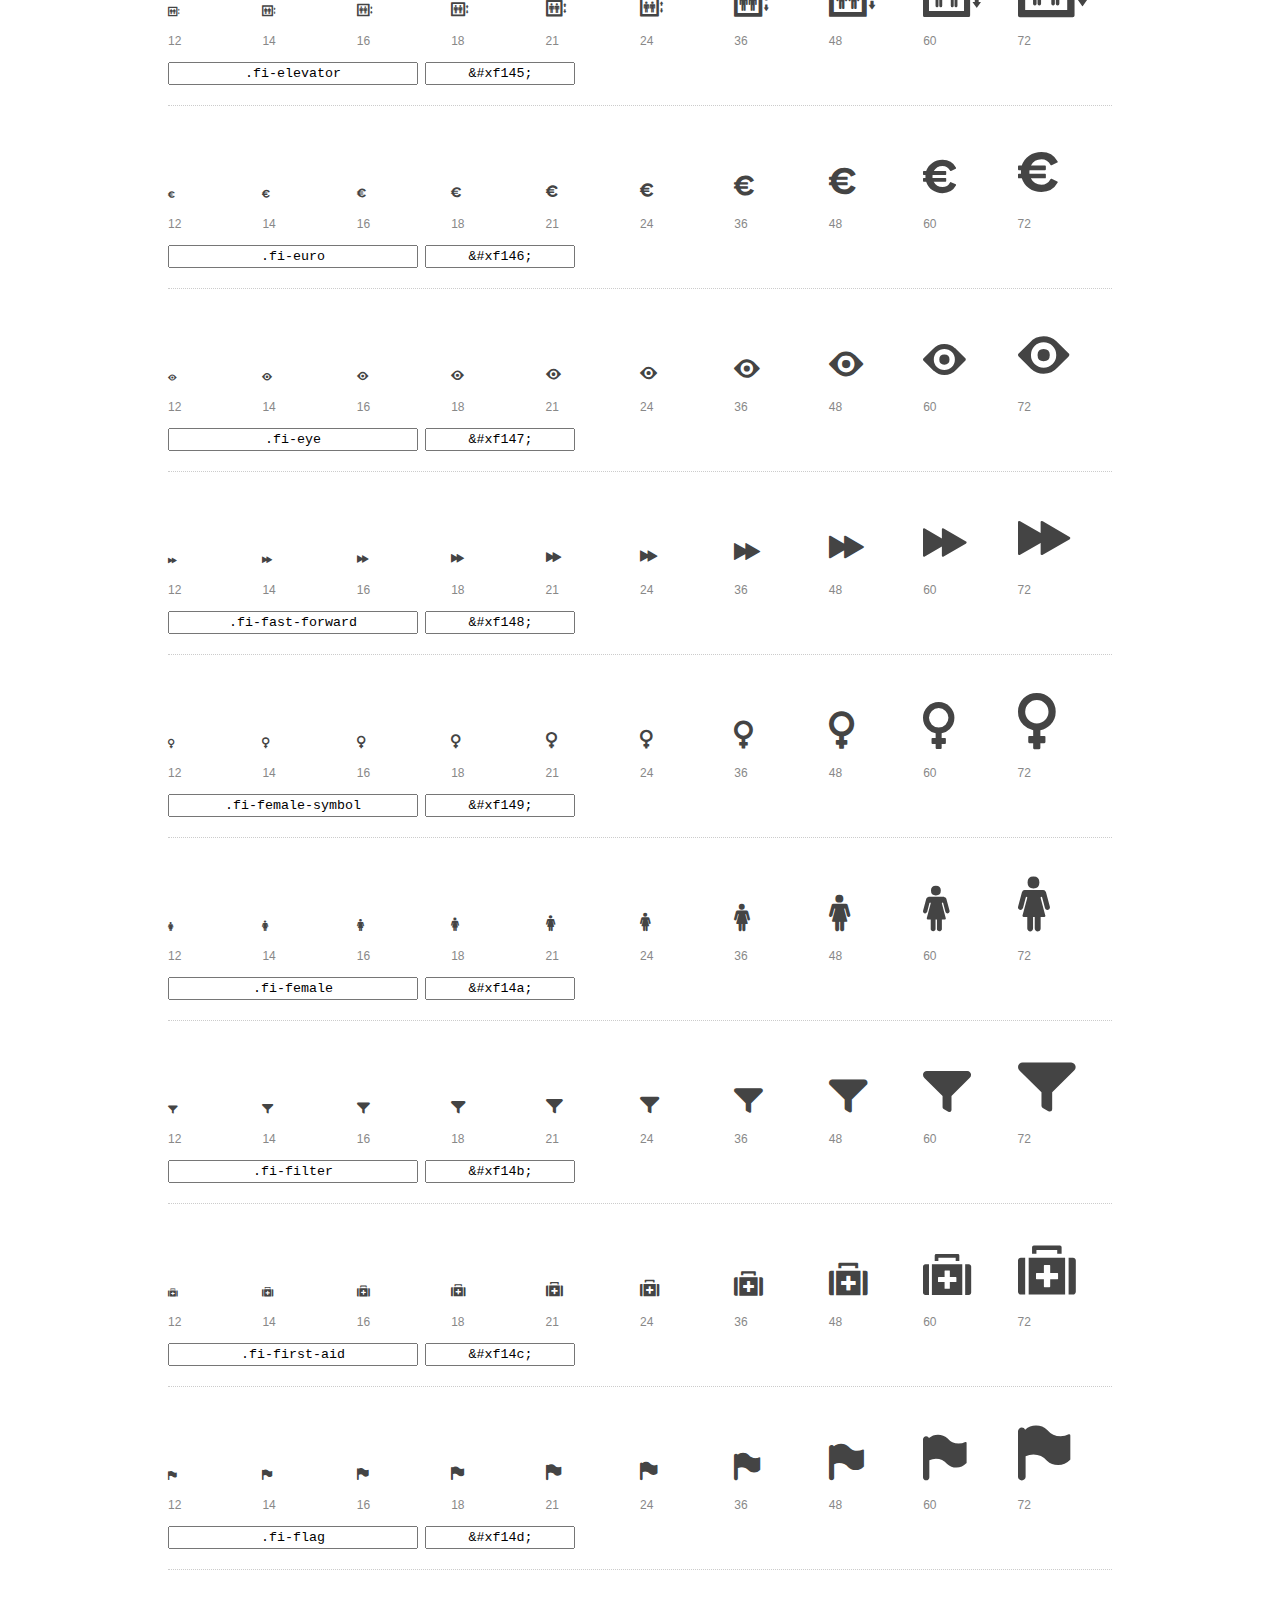
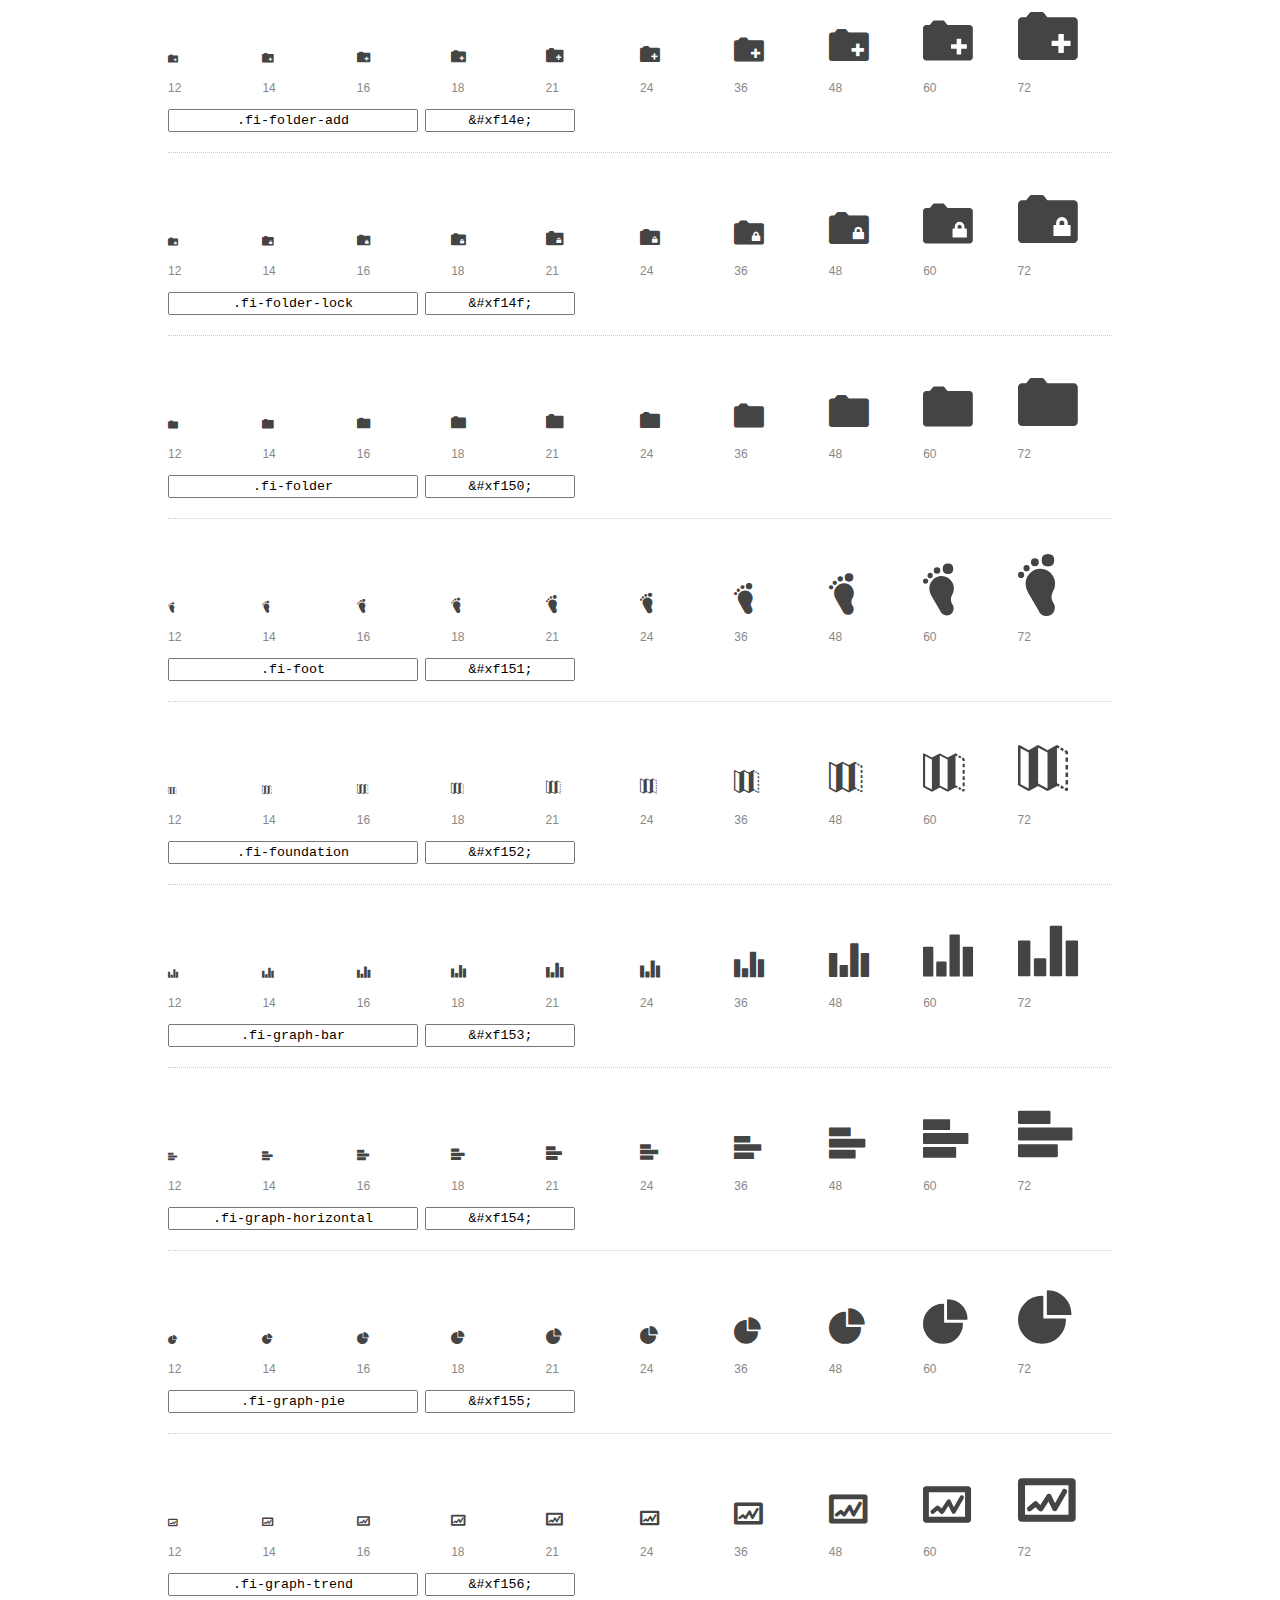
<file: Foundation/foundation-icons/preview.html>
<!DOCTYPE html>
<html>
  <head>
    <title>Foundation Icons glyphs preview</title>
    <link rel="stylesheet" href="foundation-icons.css" />

    <style>
      * {
        -moz-box-sizing: border-box;
        -webkit-box-sizing: border-box;
        box-sizing: border-box;
        margin: 0;
        padding: 0;
      }

      body {
        background: #fff;
        color: #444;
        font: 16px/1.5 "Helvetica Neue", Helvetica, Arial, sans-serif;
      }

      a, 
      a:visited {
        color: #888;
        text-decoration: underline;
      }
      a:hover, 
      a:focus { color: #000; }

      h1 {
        border-bottom: 2px solid #ddd;
        color: #888;
        font-size: 36px;
        font-weight: 300;
        margin-bottom: 20px;
        padding: 20px 0;
      }

      .container {
        margin: 0 auto;
        min-width: 880px;
        padding: 0 40px;
        width: 80%;
      }

      .glyph {
        border-bottom: 1px dotted #ccc;
        padding: 10px 0 20px;
        margin-bottom: 20px;
      }

      .preview-glyphs { vertical-align: bottom; } 

      .preview-scale { 
        color: #888;
        font-size: 12px; 
        margin-top: 5px;
      }

      .step {
        display: inline-block;
        line-height: 1;
        width: 10%;
      }

      
      .size-12 { font-size: 12px; }
      
      .size-14 { font-size: 14px; }
      
      .size-16 { font-size: 16px; }
      
      .size-18 { font-size: 18px; }
      
      .size-21 { font-size: 21px; }
      
      .size-24 { font-size: 24px; }
      
      .size-36 { font-size: 36px; }
      
      .size-48 { font-size: 48px; }
      
      .size-60 { font-size: 60px; }
      
      .size-72 { font-size: 72px; }
      

      .usage { margin-top: 10px; }

      .usage input {
        font-family: monospace;
        margin-right: 3px;
        padding: 2px 5px;
        text-align: center;
      }

      .usage .point { width: 150px; }

      .usage .class { width: 250px; }

      .footer {
        color: #888;
        font-size: 12px;
        padding: 20px 0;
      }
    </style>

    <!--[if lte IE 8]><script src="http://html5shiv.googlecode.com/svn/trunk/html5.js"></script><![endif]-->
  </head>

  <body>
    <div class="container">
      <h1>Foundation Icons contains 283 glyphs:</h1> 

      
      <div class="glyph">
        <div class="preview-glyphs">
          <i class="step fi-address-book size-12"></i><i class="step fi-address-book size-14"></i><i class="step fi-address-book size-16"></i><i class="step fi-address-book size-18"></i><i class="step fi-address-book size-21"></i><i class="step fi-address-book size-24"></i><i class="step fi-address-book size-36"></i><i class="step fi-address-book size-48"></i><i class="step fi-address-book size-60"></i><i class="step fi-address-book size-72"></i>
        </div>
        <div class="preview-scale">
          <span class="step">12</span><span class="step">14</span><span class="step">16</span><span class="step">18</span><span class="step">21</span><span class="step">24</span><span class="step">36</span><span class="step">48</span><span class="step">60</span><span class="step">72</span> 
        </div>
        <div class="usage">
          <input class="class" type="text" readonly="readonly" onClick="this.select();" value=".fi-address-book" />
          <input class="point" type="text" readonly="readonly" onClick="this.select();" value="&amp;#xf100;" />
        </div>
      </div>
      
      <div class="glyph">
        <div class="preview-glyphs">
          <i class="step fi-alert size-12"></i><i class="step fi-alert size-14"></i><i class="step fi-alert size-16"></i><i class="step fi-alert size-18"></i><i class="step fi-alert size-21"></i><i class="step fi-alert size-24"></i><i class="step fi-alert size-36"></i><i class="step fi-alert size-48"></i><i class="step fi-alert size-60"></i><i class="step fi-alert size-72"></i>
        </div>
        <div class="preview-scale">
          <span class="step">12</span><span class="step">14</span><span class="step">16</span><span class="step">18</span><span class="step">21</span><span class="step">24</span><span class="step">36</span><span class="step">48</span><span class="step">60</span><span class="step">72</span> 
        </div>
        <div class="usage">
          <input class="class" type="text" readonly="readonly" onClick="this.select();" value=".fi-alert" />
          <input class="point" type="text" readonly="readonly" onClick="this.select();" value="&amp;#xf101;" />
        </div>
      </div>
      
      <div class="glyph">
        <div class="preview-glyphs">
          <i class="step fi-align-center size-12"></i><i class="step fi-align-center size-14"></i><i class="step fi-align-center size-16"></i><i class="step fi-align-center size-18"></i><i class="step fi-align-center size-21"></i><i class="step fi-align-center size-24"></i><i class="step fi-align-center size-36"></i><i class="step fi-align-center size-48"></i><i class="step fi-align-center size-60"></i><i class="step fi-align-center size-72"></i>
        </div>
        <div class="preview-scale">
          <span class="step">12</span><span class="step">14</span><span class="step">16</span><span class="step">18</span><span class="step">21</span><span class="step">24</span><span class="step">36</span><span class="step">48</span><span class="step">60</span><span class="step">72</span> 
        </div>
        <div class="usage">
          <input class="class" type="text" readonly="readonly" onClick="this.select();" value=".fi-align-center" />
          <input class="point" type="text" readonly="readonly" onClick="this.select();" value="&amp;#xf102;" />
        </div>
      </div>
      
      <div class="glyph">
        <div class="preview-glyphs">
          <i class="step fi-align-justify size-12"></i><i class="step fi-align-justify size-14"></i><i class="step fi-align-justify size-16"></i><i class="step fi-align-justify size-18"></i><i class="step fi-align-justify size-21"></i><i class="step fi-align-justify size-24"></i><i class="step fi-align-justify size-36"></i><i class="step fi-align-justify size-48"></i><i class="step fi-align-justify size-60"></i><i class="step fi-align-justify size-72"></i>
        </div>
        <div class="preview-scale">
          <span class="step">12</span><span class="step">14</span><span class="step">16</span><span class="step">18</span><span class="step">21</span><span class="step">24</span><span class="step">36</span><span class="step">48</span><span class="step">60</span><span class="step">72</span> 
        </div>
        <div class="usage">
          <input class="class" type="text" readonly="readonly" onClick="this.select();" value=".fi-align-justify" />
          <input class="point" type="text" readonly="readonly" onClick="this.select();" value="&amp;#xf103;" />
        </div>
      </div>
      
      <div class="glyph">
        <div class="preview-glyphs">
          <i class="step fi-align-left size-12"></i><i class="step fi-align-left size-14"></i><i class="step fi-align-left size-16"></i><i class="step fi-align-left size-18"></i><i class="step fi-align-left size-21"></i><i class="step fi-align-left size-24"></i><i class="step fi-align-left size-36"></i><i class="step fi-align-left size-48"></i><i class="step fi-align-left size-60"></i><i class="step fi-align-left size-72"></i>
        </div>
        <div class="preview-scale">
          <span class="step">12</span><span class="step">14</span><span class="step">16</span><span class="step">18</span><span class="step">21</span><span class="step">24</span><span class="step">36</span><span class="step">48</span><span class="step">60</span><span class="step">72</span> 
        </div>
        <div class="usage">
          <input class="class" type="text" readonly="readonly" onClick="this.select();" value=".fi-align-left" />
          <input class="point" type="text" readonly="readonly" onClick="this.select();" value="&amp;#xf104;" />
        </div>
      </div>
      
      <div class="glyph">
        <div class="preview-glyphs">
          <i class="step fi-align-right size-12"></i><i class="step fi-align-right size-14"></i><i class="step fi-align-right size-16"></i><i class="step fi-align-right size-18"></i><i class="step fi-align-right size-21"></i><i class="step fi-align-right size-24"></i><i class="step fi-align-right size-36"></i><i class="step fi-align-right size-48"></i><i class="step fi-align-right size-60"></i><i class="step fi-align-right size-72"></i>
        </div>
        <div class="preview-scale">
          <span class="step">12</span><span class="step">14</span><span class="step">16</span><span class="step">18</span><span class="step">21</span><span class="step">24</span><span class="step">36</span><span class="step">48</span><span class="step">60</span><span class="step">72</span> 
        </div>
        <div class="usage">
          <input class="class" type="text" readonly="readonly" onClick="this.select();" value=".fi-align-right" />
          <input class="point" type="text" readonly="readonly" onClick="this.select();" value="&amp;#xf105;" />
        </div>
      </div>
      
      <div class="glyph">
        <div class="preview-glyphs">
          <i class="step fi-anchor size-12"></i><i class="step fi-anchor size-14"></i><i class="step fi-anchor size-16"></i><i class="step fi-anchor size-18"></i><i class="step fi-anchor size-21"></i><i class="step fi-anchor size-24"></i><i class="step fi-anchor size-36"></i><i class="step fi-anchor size-48"></i><i class="step fi-anchor size-60"></i><i class="step fi-anchor size-72"></i>
        </div>
        <div class="preview-scale">
          <span class="step">12</span><span class="step">14</span><span class="step">16</span><span class="step">18</span><span class="step">21</span><span class="step">24</span><span class="step">36</span><span class="step">48</span><span class="step">60</span><span class="step">72</span> 
        </div>
        <div class="usage">
          <input class="class" type="text" readonly="readonly" onClick="this.select();" value=".fi-anchor" />
          <input class="point" type="text" readonly="readonly" onClick="this.select();" value="&amp;#xf106;" />
        </div>
      </div>
      
      <div class="glyph">
        <div class="preview-glyphs">
          <i class="step fi-annotate size-12"></i><i class="step fi-annotate size-14"></i><i class="step fi-annotate size-16"></i><i class="step fi-annotate size-18"></i><i class="step fi-annotate size-21"></i><i class="step fi-annotate size-24"></i><i class="step fi-annotate size-36"></i><i class="step fi-annotate size-48"></i><i class="step fi-annotate size-60"></i><i class="step fi-annotate size-72"></i>
        </div>
        <div class="preview-scale">
          <span class="step">12</span><span class="step">14</span><span class="step">16</span><span class="step">18</span><span class="step">21</span><span class="step">24</span><span class="step">36</span><span class="step">48</span><span class="step">60</span><span class="step">72</span> 
        </div>
        <div class="usage">
          <input class="class" type="text" readonly="readonly" onClick="this.select();" value=".fi-annotate" />
          <input class="point" type="text" readonly="readonly" onClick="this.select();" value="&amp;#xf107;" />
        </div>
      </div>
      
      <div class="glyph">
        <div class="preview-glyphs">
          <i class="step fi-archive size-12"></i><i class="step fi-archive size-14"></i><i class="step fi-archive size-16"></i><i class="step fi-archive size-18"></i><i class="step fi-archive size-21"></i><i class="step fi-archive size-24"></i><i class="step fi-archive size-36"></i><i class="step fi-archive size-48"></i><i class="step fi-archive size-60"></i><i class="step fi-archive size-72"></i>
        </div>
        <div class="preview-scale">
          <span class="step">12</span><span class="step">14</span><span class="step">16</span><span class="step">18</span><span class="step">21</span><span class="step">24</span><span class="step">36</span><span class="step">48</span><span class="step">60</span><span class="step">72</span> 
        </div>
        <div class="usage">
          <input class="class" type="text" readonly="readonly" onClick="this.select();" value=".fi-archive" />
          <input class="point" type="text" readonly="readonly" onClick="this.select();" value="&amp;#xf108;" />
        </div>
      </div>
      
      <div class="glyph">
        <div class="preview-glyphs">
          <i class="step fi-arrow-down size-12"></i><i class="step fi-arrow-down size-14"></i><i class="step fi-arrow-down size-16"></i><i class="step fi-arrow-down size-18"></i><i class="step fi-arrow-down size-21"></i><i class="step fi-arrow-down size-24"></i><i class="step fi-arrow-down size-36"></i><i class="step fi-arrow-down size-48"></i><i class="step fi-arrow-down size-60"></i><i class="step fi-arrow-down size-72"></i>
        </div>
        <div class="preview-scale">
          <span class="step">12</span><span class="step">14</span><span class="step">16</span><span class="step">18</span><span class="step">21</span><span class="step">24</span><span class="step">36</span><span class="step">48</span><span class="step">60</span><span class="step">72</span> 
        </div>
        <div class="usage">
          <input class="class" type="text" readonly="readonly" onClick="this.select();" value=".fi-arrow-down" />
          <input class="point" type="text" readonly="readonly" onClick="this.select();" value="&amp;#xf109;" />
        </div>
      </div>
      
      <div class="glyph">
        <div class="preview-glyphs">
          <i class="step fi-arrow-left size-12"></i><i class="step fi-arrow-left size-14"></i><i class="step fi-arrow-left size-16"></i><i class="step fi-arrow-left size-18"></i><i class="step fi-arrow-left size-21"></i><i class="step fi-arrow-left size-24"></i><i class="step fi-arrow-left size-36"></i><i class="step fi-arrow-left size-48"></i><i class="step fi-arrow-left size-60"></i><i class="step fi-arrow-left size-72"></i>
        </div>
        <div class="preview-scale">
          <span class="step">12</span><span class="step">14</span><span class="step">16</span><span class="step">18</span><span class="step">21</span><span class="step">24</span><span class="step">36</span><span class="step">48</span><span class="step">60</span><span class="step">72</span> 
        </div>
        <div class="usage">
          <input class="class" type="text" readonly="readonly" onClick="this.select();" value=".fi-arrow-left" />
          <input class="point" type="text" readonly="readonly" onClick="this.select();" value="&amp;#xf10a;" />
        </div>
      </div>
      
      <div class="glyph">
        <div class="preview-glyphs">
          <i class="step fi-arrow-right size-12"></i><i class="step fi-arrow-right size-14"></i><i class="step fi-arrow-right size-16"></i><i class="step fi-arrow-right size-18"></i><i class="step fi-arrow-right size-21"></i><i class="step fi-arrow-right size-24"></i><i class="step fi-arrow-right size-36"></i><i class="step fi-arrow-right size-48"></i><i class="step fi-arrow-right size-60"></i><i class="step fi-arrow-right size-72"></i>
        </div>
        <div class="preview-scale">
          <span class="step">12</span><span class="step">14</span><span class="step">16</span><span class="step">18</span><span class="step">21</span><span class="step">24</span><span class="step">36</span><span class="step">48</span><span class="step">60</span><span class="step">72</span> 
        </div>
        <div class="usage">
          <input class="class" type="text" readonly="readonly" onClick="this.select();" value=".fi-arrow-right" />
          <input class="point" type="text" readonly="readonly" onClick="this.select();" value="&amp;#xf10b;" />
        </div>
      </div>
      
      <div class="glyph">
        <div class="preview-glyphs">
          <i class="step fi-arrow-up size-12"></i><i class="step fi-arrow-up size-14"></i><i class="step fi-arrow-up size-16"></i><i class="step fi-arrow-up size-18"></i><i class="step fi-arrow-up size-21"></i><i class="step fi-arrow-up size-24"></i><i class="step fi-arrow-up size-36"></i><i class="step fi-arrow-up size-48"></i><i class="step fi-arrow-up size-60"></i><i class="step fi-arrow-up size-72"></i>
        </div>
        <div class="preview-scale">
          <span class="step">12</span><span class="step">14</span><span class="step">16</span><span class="step">18</span><span class="step">21</span><span class="step">24</span><span class="step">36</span><span class="step">48</span><span class="step">60</span><span class="step">72</span> 
        </div>
        <div class="usage">
          <input class="class" type="text" readonly="readonly" onClick="this.select();" value=".fi-arrow-up" />
          <input class="point" type="text" readonly="readonly" onClick="this.select();" value="&amp;#xf10c;" />
        </div>
      </div>
      
      <div class="glyph">
        <div class="preview-glyphs">
          <i class="step fi-arrows-compress size-12"></i><i class="step fi-arrows-compress size-14"></i><i class="step fi-arrows-compress size-16"></i><i class="step fi-arrows-compress size-18"></i><i class="step fi-arrows-compress size-21"></i><i class="step fi-arrows-compress size-24"></i><i class="step fi-arrows-compress size-36"></i><i class="step fi-arrows-compress size-48"></i><i class="step fi-arrows-compress size-60"></i><i class="step fi-arrows-compress size-72"></i>
        </div>
        <div class="preview-scale">
          <span class="step">12</span><span class="step">14</span><span class="step">16</span><span class="step">18</span><span class="step">21</span><span class="step">24</span><span class="step">36</span><span class="step">48</span><span class="step">60</span><span class="step">72</span> 
        </div>
        <div class="usage">
          <input class="class" type="text" readonly="readonly" onClick="this.select();" value=".fi-arrows-compress" />
          <input class="point" type="text" readonly="readonly" onClick="this.select();" value="&amp;#xf10d;" />
        </div>
      </div>
      
      <div class="glyph">
        <div class="preview-glyphs">
          <i class="step fi-arrows-expand size-12"></i><i class="step fi-arrows-expand size-14"></i><i class="step fi-arrows-expand size-16"></i><i class="step fi-arrows-expand size-18"></i><i class="step fi-arrows-expand size-21"></i><i class="step fi-arrows-expand size-24"></i><i class="step fi-arrows-expand size-36"></i><i class="step fi-arrows-expand size-48"></i><i class="step fi-arrows-expand size-60"></i><i class="step fi-arrows-expand size-72"></i>
        </div>
        <div class="preview-scale">
          <span class="step">12</span><span class="step">14</span><span class="step">16</span><span class="step">18</span><span class="step">21</span><span class="step">24</span><span class="step">36</span><span class="step">48</span><span class="step">60</span><span class="step">72</span> 
        </div>
        <div class="usage">
          <input class="class" type="text" readonly="readonly" onClick="this.select();" value=".fi-arrows-expand" />
          <input class="point" type="text" readonly="readonly" onClick="this.select();" value="&amp;#xf10e;" />
        </div>
      </div>
      
      <div class="glyph">
        <div class="preview-glyphs">
          <i class="step fi-arrows-in size-12"></i><i class="step fi-arrows-in size-14"></i><i class="step fi-arrows-in size-16"></i><i class="step fi-arrows-in size-18"></i><i class="step fi-arrows-in size-21"></i><i class="step fi-arrows-in size-24"></i><i class="step fi-arrows-in size-36"></i><i class="step fi-arrows-in size-48"></i><i class="step fi-arrows-in size-60"></i><i class="step fi-arrows-in size-72"></i>
        </div>
        <div class="preview-scale">
          <span class="step">12</span><span class="step">14</span><span class="step">16</span><span class="step">18</span><span class="step">21</span><span class="step">24</span><span class="step">36</span><span class="step">48</span><span class="step">60</span><span class="step">72</span> 
        </div>
        <div class="usage">
          <input class="class" type="text" readonly="readonly" onClick="this.select();" value=".fi-arrows-in" />
          <input class="point" type="text" readonly="readonly" onClick="this.select();" value="&amp;#xf10f;" />
        </div>
      </div>
      
      <div class="glyph">
        <div class="preview-glyphs">
          <i class="step fi-arrows-out size-12"></i><i class="step fi-arrows-out size-14"></i><i class="step fi-arrows-out size-16"></i><i class="step fi-arrows-out size-18"></i><i class="step fi-arrows-out size-21"></i><i class="step fi-arrows-out size-24"></i><i class="step fi-arrows-out size-36"></i><i class="step fi-arrows-out size-48"></i><i class="step fi-arrows-out size-60"></i><i class="step fi-arrows-out size-72"></i>
        </div>
        <div class="preview-scale">
          <span class="step">12</span><span class="step">14</span><span class="step">16</span><span class="step">18</span><span class="step">21</span><span class="step">24</span><span class="step">36</span><span class="step">48</span><span class="step">60</span><span class="step">72</span> 
        </div>
        <div class="usage">
          <input class="class" type="text" readonly="readonly" onClick="this.select();" value=".fi-arrows-out" />
          <input class="point" type="text" readonly="readonly" onClick="this.select();" value="&amp;#xf110;" />
        </div>
      </div>
      
      <div class="glyph">
        <div class="preview-glyphs">
          <i class="step fi-asl size-12"></i><i class="step fi-asl size-14"></i><i class="step fi-asl size-16"></i><i class="step fi-asl size-18"></i><i class="step fi-asl size-21"></i><i class="step fi-asl size-24"></i><i class="step fi-asl size-36"></i><i class="step fi-asl size-48"></i><i class="step fi-asl size-60"></i><i class="step fi-asl size-72"></i>
        </div>
        <div class="preview-scale">
          <span class="step">12</span><span class="step">14</span><span class="step">16</span><span class="step">18</span><span class="step">21</span><span class="step">24</span><span class="step">36</span><span class="step">48</span><span class="step">60</span><span class="step">72</span> 
        </div>
        <div class="usage">
          <input class="class" type="text" readonly="readonly" onClick="this.select();" value=".fi-asl" />
          <input class="point" type="text" readonly="readonly" onClick="this.select();" value="&amp;#xf111;" />
        </div>
      </div>
      
      <div class="glyph">
        <div class="preview-glyphs">
          <i class="step fi-asterisk size-12"></i><i class="step fi-asterisk size-14"></i><i class="step fi-asterisk size-16"></i><i class="step fi-asterisk size-18"></i><i class="step fi-asterisk size-21"></i><i class="step fi-asterisk size-24"></i><i class="step fi-asterisk size-36"></i><i class="step fi-asterisk size-48"></i><i class="step fi-asterisk size-60"></i><i class="step fi-asterisk size-72"></i>
        </div>
        <div class="preview-scale">
          <span class="step">12</span><span class="step">14</span><span class="step">16</span><span class="step">18</span><span class="step">21</span><span class="step">24</span><span class="step">36</span><span class="step">48</span><span class="step">60</span><span class="step">72</span> 
        </div>
        <div class="usage">
          <input class="class" type="text" readonly="readonly" onClick="this.select();" value=".fi-asterisk" />
          <input class="point" type="text" readonly="readonly" onClick="this.select();" value="&amp;#xf112;" />
        </div>
      </div>
      
      <div class="glyph">
        <div class="preview-glyphs">
          <i class="step fi-at-sign size-12"></i><i class="step fi-at-sign size-14"></i><i class="step fi-at-sign size-16"></i><i class="step fi-at-sign size-18"></i><i class="step fi-at-sign size-21"></i><i class="step fi-at-sign size-24"></i><i class="step fi-at-sign size-36"></i><i class="step fi-at-sign size-48"></i><i class="step fi-at-sign size-60"></i><i class="step fi-at-sign size-72"></i>
        </div>
        <div class="preview-scale">
          <span class="step">12</span><span class="step">14</span><span class="step">16</span><span class="step">18</span><span class="step">21</span><span class="step">24</span><span class="step">36</span><span class="step">48</span><span class="step">60</span><span class="step">72</span> 
        </div>
        <div class="usage">
          <input class="class" type="text" readonly="readonly" onClick="this.select();" value=".fi-at-sign" />
          <input class="point" type="text" readonly="readonly" onClick="this.select();" value="&amp;#xf113;" />
        </div>
      </div>
      
      <div class="glyph">
        <div class="preview-glyphs">
          <i class="step fi-background-color size-12"></i><i class="step fi-background-color size-14"></i><i class="step fi-background-color size-16"></i><i class="step fi-background-color size-18"></i><i class="step fi-background-color size-21"></i><i class="step fi-background-color size-24"></i><i class="step fi-background-color size-36"></i><i class="step fi-background-color size-48"></i><i class="step fi-background-color size-60"></i><i class="step fi-background-color size-72"></i>
        </div>
        <div class="preview-scale">
          <span class="step">12</span><span class="step">14</span><span class="step">16</span><span class="step">18</span><span class="step">21</span><span class="step">24</span><span class="step">36</span><span class="step">48</span><span class="step">60</span><span class="step">72</span> 
        </div>
        <div class="usage">
          <input class="class" type="text" readonly="readonly" onClick="this.select();" value=".fi-background-color" />
          <input class="point" type="text" readonly="readonly" onClick="this.select();" value="&amp;#xf114;" />
        </div>
      </div>
      
      <div class="glyph">
        <div class="preview-glyphs">
          <i class="step fi-battery-empty size-12"></i><i class="step fi-battery-empty size-14"></i><i class="step fi-battery-empty size-16"></i><i class="step fi-battery-empty size-18"></i><i class="step fi-battery-empty size-21"></i><i class="step fi-battery-empty size-24"></i><i class="step fi-battery-empty size-36"></i><i class="step fi-battery-empty size-48"></i><i class="step fi-battery-empty size-60"></i><i class="step fi-battery-empty size-72"></i>
        </div>
        <div class="preview-scale">
          <span class="step">12</span><span class="step">14</span><span class="step">16</span><span class="step">18</span><span class="step">21</span><span class="step">24</span><span class="step">36</span><span class="step">48</span><span class="step">60</span><span class="step">72</span> 
        </div>
        <div class="usage">
          <input class="class" type="text" readonly="readonly" onClick="this.select();" value=".fi-battery-empty" />
          <input class="point" type="text" readonly="readonly" onClick="this.select();" value="&amp;#xf115;" />
        </div>
      </div>
      
      <div class="glyph">
        <div class="preview-glyphs">
          <i class="step fi-battery-full size-12"></i><i class="step fi-battery-full size-14"></i><i class="step fi-battery-full size-16"></i><i class="step fi-battery-full size-18"></i><i class="step fi-battery-full size-21"></i><i class="step fi-battery-full size-24"></i><i class="step fi-battery-full size-36"></i><i class="step fi-battery-full size-48"></i><i class="step fi-battery-full size-60"></i><i class="step fi-battery-full size-72"></i>
        </div>
        <div class="preview-scale">
          <span class="step">12</span><span class="step">14</span><span class="step">16</span><span class="step">18</span><span class="step">21</span><span class="step">24</span><span class="step">36</span><span class="step">48</span><span class="step">60</span><span class="step">72</span> 
        </div>
        <div class="usage">
          <input class="class" type="text" readonly="readonly" onClick="this.select();" value=".fi-battery-full" />
          <input class="point" type="text" readonly="readonly" onClick="this.select();" value="&amp;#xf116;" />
        </div>
      </div>
      
      <div class="glyph">
        <div class="preview-glyphs">
          <i class="step fi-battery-half size-12"></i><i class="step fi-battery-half size-14"></i><i class="step fi-battery-half size-16"></i><i class="step fi-battery-half size-18"></i><i class="step fi-battery-half size-21"></i><i class="step fi-battery-half size-24"></i><i class="step fi-battery-half size-36"></i><i class="step fi-battery-half size-48"></i><i class="step fi-battery-half size-60"></i><i class="step fi-battery-half size-72"></i>
        </div>
        <div class="preview-scale">
          <span class="step">12</span><span class="step">14</span><span class="step">16</span><span class="step">18</span><span class="step">21</span><span class="step">24</span><span class="step">36</span><span class="step">48</span><span class="step">60</span><span class="step">72</span> 
        </div>
        <div class="usage">
          <input class="class" type="text" readonly="readonly" onClick="this.select();" value=".fi-battery-half" />
          <input class="point" type="text" readonly="readonly" onClick="this.select();" value="&amp;#xf117;" />
        </div>
      </div>
      
      <div class="glyph">
        <div class="preview-glyphs">
          <i class="step fi-bitcoin-circle size-12"></i><i class="step fi-bitcoin-circle size-14"></i><i class="step fi-bitcoin-circle size-16"></i><i class="step fi-bitcoin-circle size-18"></i><i class="step fi-bitcoin-circle size-21"></i><i class="step fi-bitcoin-circle size-24"></i><i class="step fi-bitcoin-circle size-36"></i><i class="step fi-bitcoin-circle size-48"></i><i class="step fi-bitcoin-circle size-60"></i><i class="step fi-bitcoin-circle size-72"></i>
        </div>
        <div class="preview-scale">
          <span class="step">12</span><span class="step">14</span><span class="step">16</span><span class="step">18</span><span class="step">21</span><span class="step">24</span><span class="step">36</span><span class="step">48</span><span class="step">60</span><span class="step">72</span> 
        </div>
        <div class="usage">
          <input class="class" type="text" readonly="readonly" onClick="this.select();" value=".fi-bitcoin-circle" />
          <input class="point" type="text" readonly="readonly" onClick="this.select();" value="&amp;#xf118;" />
        </div>
      </div>
      
      <div class="glyph">
        <div class="preview-glyphs">
          <i class="step fi-bitcoin size-12"></i><i class="step fi-bitcoin size-14"></i><i class="step fi-bitcoin size-16"></i><i class="step fi-bitcoin size-18"></i><i class="step fi-bitcoin size-21"></i><i class="step fi-bitcoin size-24"></i><i class="step fi-bitcoin size-36"></i><i class="step fi-bitcoin size-48"></i><i class="step fi-bitcoin size-60"></i><i class="step fi-bitcoin size-72"></i>
        </div>
        <div class="preview-scale">
          <span class="step">12</span><span class="step">14</span><span class="step">16</span><span class="step">18</span><span class="step">21</span><span class="step">24</span><span class="step">36</span><span class="step">48</span><span class="step">60</span><span class="step">72</span> 
        </div>
        <div class="usage">
          <input class="class" type="text" readonly="readonly" onClick="this.select();" value=".fi-bitcoin" />
          <input class="point" type="text" readonly="readonly" onClick="this.select();" value="&amp;#xf119;" />
        </div>
      </div>
      
      <div class="glyph">
        <div class="preview-glyphs">
          <i class="step fi-blind size-12"></i><i class="step fi-blind size-14"></i><i class="step fi-blind size-16"></i><i class="step fi-blind size-18"></i><i class="step fi-blind size-21"></i><i class="step fi-blind size-24"></i><i class="step fi-blind size-36"></i><i class="step fi-blind size-48"></i><i class="step fi-blind size-60"></i><i class="step fi-blind size-72"></i>
        </div>
        <div class="preview-scale">
          <span class="step">12</span><span class="step">14</span><span class="step">16</span><span class="step">18</span><span class="step">21</span><span class="step">24</span><span class="step">36</span><span class="step">48</span><span class="step">60</span><span class="step">72</span> 
        </div>
        <div class="usage">
          <input class="class" type="text" readonly="readonly" onClick="this.select();" value=".fi-blind" />
          <input class="point" type="text" readonly="readonly" onClick="this.select();" value="&amp;#xf11a;" />
        </div>
      </div>
      
      <div class="glyph">
        <div class="preview-glyphs">
          <i class="step fi-bluetooth size-12"></i><i class="step fi-bluetooth size-14"></i><i class="step fi-bluetooth size-16"></i><i class="step fi-bluetooth size-18"></i><i class="step fi-bluetooth size-21"></i><i class="step fi-bluetooth size-24"></i><i class="step fi-bluetooth size-36"></i><i class="step fi-bluetooth size-48"></i><i class="step fi-bluetooth size-60"></i><i class="step fi-bluetooth size-72"></i>
        </div>
        <div class="preview-scale">
          <span class="step">12</span><span class="step">14</span><span class="step">16</span><span class="step">18</span><span class="step">21</span><span class="step">24</span><span class="step">36</span><span class="step">48</span><span class="step">60</span><span class="step">72</span> 
        </div>
        <div class="usage">
          <input class="class" type="text" readonly="readonly" onClick="this.select();" value=".fi-bluetooth" />
          <input class="point" type="text" readonly="readonly" onClick="this.select();" value="&amp;#xf11b;" />
        </div>
      </div>
      
      <div class="glyph">
        <div class="preview-glyphs">
          <i class="step fi-bold size-12"></i><i class="step fi-bold size-14"></i><i class="step fi-bold size-16"></i><i class="step fi-bold size-18"></i><i class="step fi-bold size-21"></i><i class="step fi-bold size-24"></i><i class="step fi-bold size-36"></i><i class="step fi-bold size-48"></i><i class="step fi-bold size-60"></i><i class="step fi-bold size-72"></i>
        </div>
        <div class="preview-scale">
          <span class="step">12</span><span class="step">14</span><span class="step">16</span><span class="step">18</span><span class="step">21</span><span class="step">24</span><span class="step">36</span><span class="step">48</span><span class="step">60</span><span class="step">72</span> 
        </div>
        <div class="usage">
          <input class="class" type="text" readonly="readonly" onClick="this.select();" value=".fi-bold" />
          <input class="point" type="text" readonly="readonly" onClick="this.select();" value="&amp;#xf11c;" />
        </div>
      </div>
      
      <div class="glyph">
        <div class="preview-glyphs">
          <i class="step fi-book-bookmark size-12"></i><i class="step fi-book-bookmark size-14"></i><i class="step fi-book-bookmark size-16"></i><i class="step fi-book-bookmark size-18"></i><i class="step fi-book-bookmark size-21"></i><i class="step fi-book-bookmark size-24"></i><i class="step fi-book-bookmark size-36"></i><i class="step fi-book-bookmark size-48"></i><i class="step fi-book-bookmark size-60"></i><i class="step fi-book-bookmark size-72"></i>
        </div>
        <div class="preview-scale">
          <span class="step">12</span><span class="step">14</span><span class="step">16</span><span class="step">18</span><span class="step">21</span><span class="step">24</span><span class="step">36</span><span class="step">48</span><span class="step">60</span><span class="step">72</span> 
        </div>
        <div class="usage">
          <input class="class" type="text" readonly="readonly" onClick="this.select();" value=".fi-book-bookmark" />
          <input class="point" type="text" readonly="readonly" onClick="this.select();" value="&amp;#xf11d;" />
        </div>
      </div>
      
      <div class="glyph">
        <div class="preview-glyphs">
          <i class="step fi-book size-12"></i><i class="step fi-book size-14"></i><i class="step fi-book size-16"></i><i class="step fi-book size-18"></i><i class="step fi-book size-21"></i><i class="step fi-book size-24"></i><i class="step fi-book size-36"></i><i class="step fi-book size-48"></i><i class="step fi-book size-60"></i><i class="step fi-book size-72"></i>
        </div>
        <div class="preview-scale">
          <span class="step">12</span><span class="step">14</span><span class="step">16</span><span class="step">18</span><span class="step">21</span><span class="step">24</span><span class="step">36</span><span class="step">48</span><span class="step">60</span><span class="step">72</span> 
        </div>
        <div class="usage">
          <input class="class" type="text" readonly="readonly" onClick="this.select();" value=".fi-book" />
          <input class="point" type="text" readonly="readonly" onClick="this.select();" value="&amp;#xf11e;" />
        </div>
      </div>
      
      <div class="glyph">
        <div class="preview-glyphs">
          <i class="step fi-bookmark size-12"></i><i class="step fi-bookmark size-14"></i><i class="step fi-bookmark size-16"></i><i class="step fi-bookmark size-18"></i><i class="step fi-bookmark size-21"></i><i class="step fi-bookmark size-24"></i><i class="step fi-bookmark size-36"></i><i class="step fi-bookmark size-48"></i><i class="step fi-bookmark size-60"></i><i class="step fi-bookmark size-72"></i>
        </div>
        <div class="preview-scale">
          <span class="step">12</span><span class="step">14</span><span class="step">16</span><span class="step">18</span><span class="step">21</span><span class="step">24</span><span class="step">36</span><span class="step">48</span><span class="step">60</span><span class="step">72</span> 
        </div>
        <div class="usage">
          <input class="class" type="text" readonly="readonly" onClick="this.select();" value=".fi-bookmark" />
          <input class="point" type="text" readonly="readonly" onClick="this.select();" value="&amp;#xf11f;" />
        </div>
      </div>
      
      <div class="glyph">
        <div class="preview-glyphs">
          <i class="step fi-braille size-12"></i><i class="step fi-braille size-14"></i><i class="step fi-braille size-16"></i><i class="step fi-braille size-18"></i><i class="step fi-braille size-21"></i><i class="step fi-braille size-24"></i><i class="step fi-braille size-36"></i><i class="step fi-braille size-48"></i><i class="step fi-braille size-60"></i><i class="step fi-braille size-72"></i>
        </div>
        <div class="preview-scale">
          <span class="step">12</span><span class="step">14</span><span class="step">16</span><span class="step">18</span><span class="step">21</span><span class="step">24</span><span class="step">36</span><span class="step">48</span><span class="step">60</span><span class="step">72</span> 
        </div>
        <div class="usage">
          <input class="class" type="text" readonly="readonly" onClick="this.select();" value=".fi-braille" />
          <input class="point" type="text" readonly="readonly" onClick="this.select();" value="&amp;#xf120;" />
        </div>
      </div>
      
      <div class="glyph">
        <div class="preview-glyphs">
          <i class="step fi-burst-new size-12"></i><i class="step fi-burst-new size-14"></i><i class="step fi-burst-new size-16"></i><i class="step fi-burst-new size-18"></i><i class="step fi-burst-new size-21"></i><i class="step fi-burst-new size-24"></i><i class="step fi-burst-new size-36"></i><i class="step fi-burst-new size-48"></i><i class="step fi-burst-new size-60"></i><i class="step fi-burst-new size-72"></i>
        </div>
        <div class="preview-scale">
          <span class="step">12</span><span class="step">14</span><span class="step">16</span><span class="step">18</span><span class="step">21</span><span class="step">24</span><span class="step">36</span><span class="step">48</span><span class="step">60</span><span class="step">72</span> 
        </div>
        <div class="usage">
          <input class="class" type="text" readonly="readonly" onClick="this.select();" value=".fi-burst-new" />
          <input class="point" type="text" readonly="readonly" onClick="this.select();" value="&amp;#xf121;" />
        </div>
      </div>
      
      <div class="glyph">
        <div class="preview-glyphs">
          <i class="step fi-burst-sale size-12"></i><i class="step fi-burst-sale size-14"></i><i class="step fi-burst-sale size-16"></i><i class="step fi-burst-sale size-18"></i><i class="step fi-burst-sale size-21"></i><i class="step fi-burst-sale size-24"></i><i class="step fi-burst-sale size-36"></i><i class="step fi-burst-sale size-48"></i><i class="step fi-burst-sale size-60"></i><i class="step fi-burst-sale size-72"></i>
        </div>
        <div class="preview-scale">
          <span class="step">12</span><span class="step">14</span><span class="step">16</span><span class="step">18</span><span class="step">21</span><span class="step">24</span><span class="step">36</span><span class="step">48</span><span class="step">60</span><span class="step">72</span> 
        </div>
        <div class="usage">
          <input class="class" type="text" readonly="readonly" onClick="this.select();" value=".fi-burst-sale" />
          <input class="point" type="text" readonly="readonly" onClick="this.select();" value="&amp;#xf122;" />
        </div>
      </div>
      
      <div class="glyph">
        <div class="preview-glyphs">
          <i class="step fi-burst size-12"></i><i class="step fi-burst size-14"></i><i class="step fi-burst size-16"></i><i class="step fi-burst size-18"></i><i class="step fi-burst size-21"></i><i class="step fi-burst size-24"></i><i class="step fi-burst size-36"></i><i class="step fi-burst size-48"></i><i class="step fi-burst size-60"></i><i class="step fi-burst size-72"></i>
        </div>
        <div class="preview-scale">
          <span class="step">12</span><span class="step">14</span><span class="step">16</span><span class="step">18</span><span class="step">21</span><span class="step">24</span><span class="step">36</span><span class="step">48</span><span class="step">60</span><span class="step">72</span> 
        </div>
        <div class="usage">
          <input class="class" type="text" readonly="readonly" onClick="this.select();" value=".fi-burst" />
          <input class="point" type="text" readonly="readonly" onClick="this.select();" value="&amp;#xf123;" />
        </div>
      </div>
      
      <div class="glyph">
        <div class="preview-glyphs">
          <i class="step fi-calendar size-12"></i><i class="step fi-calendar size-14"></i><i class="step fi-calendar size-16"></i><i class="step fi-calendar size-18"></i><i class="step fi-calendar size-21"></i><i class="step fi-calendar size-24"></i><i class="step fi-calendar size-36"></i><i class="step fi-calendar size-48"></i><i class="step fi-calendar size-60"></i><i class="step fi-calendar size-72"></i>
        </div>
        <div class="preview-scale">
          <span class="step">12</span><span class="step">14</span><span class="step">16</span><span class="step">18</span><span class="step">21</span><span class="step">24</span><span class="step">36</span><span class="step">48</span><span class="step">60</span><span class="step">72</span> 
        </div>
        <div class="usage">
          <input class="class" type="text" readonly="readonly" onClick="this.select();" value=".fi-calendar" />
          <input class="point" type="text" readonly="readonly" onClick="this.select();" value="&amp;#xf124;" />
        </div>
      </div>
      
      <div class="glyph">
        <div class="preview-glyphs">
          <i class="step fi-camera size-12"></i><i class="step fi-camera size-14"></i><i class="step fi-camera size-16"></i><i class="step fi-camera size-18"></i><i class="step fi-camera size-21"></i><i class="step fi-camera size-24"></i><i class="step fi-camera size-36"></i><i class="step fi-camera size-48"></i><i class="step fi-camera size-60"></i><i class="step fi-camera size-72"></i>
        </div>
        <div class="preview-scale">
          <span class="step">12</span><span class="step">14</span><span class="step">16</span><span class="step">18</span><span class="step">21</span><span class="step">24</span><span class="step">36</span><span class="step">48</span><span class="step">60</span><span class="step">72</span> 
        </div>
        <div class="usage">
          <input class="class" type="text" readonly="readonly" onClick="this.select();" value=".fi-camera" />
          <input class="point" type="text" readonly="readonly" onClick="this.select();" value="&amp;#xf125;" />
        </div>
      </div>
      
      <div class="glyph">
        <div class="preview-glyphs">
          <i class="step fi-check size-12"></i><i class="step fi-check size-14"></i><i class="step fi-check size-16"></i><i class="step fi-check size-18"></i><i class="step fi-check size-21"></i><i class="step fi-check size-24"></i><i class="step fi-check size-36"></i><i class="step fi-check size-48"></i><i class="step fi-check size-60"></i><i class="step fi-check size-72"></i>
        </div>
        <div class="preview-scale">
          <span class="step">12</span><span class="step">14</span><span class="step">16</span><span class="step">18</span><span class="step">21</span><span class="step">24</span><span class="step">36</span><span class="step">48</span><span class="step">60</span><span class="step">72</span> 
        </div>
        <div class="usage">
          <input class="class" type="text" readonly="readonly" onClick="this.select();" value=".fi-check" />
          <input class="point" type="text" readonly="readonly" onClick="this.select();" value="&amp;#xf126;" />
        </div>
      </div>
      
      <div class="glyph">
        <div class="preview-glyphs">
          <i class="step fi-checkbox size-12"></i><i class="step fi-checkbox size-14"></i><i class="step fi-checkbox size-16"></i><i class="step fi-checkbox size-18"></i><i class="step fi-checkbox size-21"></i><i class="step fi-checkbox size-24"></i><i class="step fi-checkbox size-36"></i><i class="step fi-checkbox size-48"></i><i class="step fi-checkbox size-60"></i><i class="step fi-checkbox size-72"></i>
        </div>
        <div class="preview-scale">
          <span class="step">12</span><span class="step">14</span><span class="step">16</span><span class="step">18</span><span class="step">21</span><span class="step">24</span><span class="step">36</span><span class="step">48</span><span class="step">60</span><span class="step">72</span> 
        </div>
        <div class="usage">
          <input class="class" type="text" readonly="readonly" onClick="this.select();" value=".fi-checkbox" />
          <input class="point" type="text" readonly="readonly" onClick="this.select();" value="&amp;#xf127;" />
        </div>
      </div>
      
      <div class="glyph">
        <div class="preview-glyphs">
          <i class="step fi-clipboard-notes size-12"></i><i class="step fi-clipboard-notes size-14"></i><i class="step fi-clipboard-notes size-16"></i><i class="step fi-clipboard-notes size-18"></i><i class="step fi-clipboard-notes size-21"></i><i class="step fi-clipboard-notes size-24"></i><i class="step fi-clipboard-notes size-36"></i><i class="step fi-clipboard-notes size-48"></i><i class="step fi-clipboard-notes size-60"></i><i class="step fi-clipboard-notes size-72"></i>
        </div>
        <div class="preview-scale">
          <span class="step">12</span><span class="step">14</span><span class="step">16</span><span class="step">18</span><span class="step">21</span><span class="step">24</span><span class="step">36</span><span class="step">48</span><span class="step">60</span><span class="step">72</span> 
        </div>
        <div class="usage">
          <input class="class" type="text" readonly="readonly" onClick="this.select();" value=".fi-clipboard-notes" />
          <input class="point" type="text" readonly="readonly" onClick="this.select();" value="&amp;#xf128;" />
        </div>
      </div>
      
      <div class="glyph">
        <div class="preview-glyphs">
          <i class="step fi-clipboard-pencil size-12"></i><i class="step fi-clipboard-pencil size-14"></i><i class="step fi-clipboard-pencil size-16"></i><i class="step fi-clipboard-pencil size-18"></i><i class="step fi-clipboard-pencil size-21"></i><i class="step fi-clipboard-pencil size-24"></i><i class="step fi-clipboard-pencil size-36"></i><i class="step fi-clipboard-pencil size-48"></i><i class="step fi-clipboard-pencil size-60"></i><i class="step fi-clipboard-pencil size-72"></i>
        </div>
        <div class="preview-scale">
          <span class="step">12</span><span class="step">14</span><span class="step">16</span><span class="step">18</span><span class="step">21</span><span class="step">24</span><span class="step">36</span><span class="step">48</span><span class="step">60</span><span class="step">72</span> 
        </div>
        <div class="usage">
          <input class="class" type="text" readonly="readonly" onClick="this.select();" value=".fi-clipboard-pencil" />
          <input class="point" type="text" readonly="readonly" onClick="this.select();" value="&amp;#xf129;" />
        </div>
      </div>
      
      <div class="glyph">
        <div class="preview-glyphs">
          <i class="step fi-clipboard size-12"></i><i class="step fi-clipboard size-14"></i><i class="step fi-clipboard size-16"></i><i class="step fi-clipboard size-18"></i><i class="step fi-clipboard size-21"></i><i class="step fi-clipboard size-24"></i><i class="step fi-clipboard size-36"></i><i class="step fi-clipboard size-48"></i><i class="step fi-clipboard size-60"></i><i class="step fi-clipboard size-72"></i>
        </div>
        <div class="preview-scale">
          <span class="step">12</span><span class="step">14</span><span class="step">16</span><span class="step">18</span><span class="step">21</span><span class="step">24</span><span class="step">36</span><span class="step">48</span><span class="step">60</span><span class="step">72</span> 
        </div>
        <div class="usage">
          <input class="class" type="text" readonly="readonly" onClick="this.select();" value=".fi-clipboard" />
          <input class="point" type="text" readonly="readonly" onClick="this.select();" value="&amp;#xf12a;" />
        </div>
      </div>
      
      <div class="glyph">
        <div class="preview-glyphs">
          <i class="step fi-clock size-12"></i><i class="step fi-clock size-14"></i><i class="step fi-clock size-16"></i><i class="step fi-clock size-18"></i><i class="step fi-clock size-21"></i><i class="step fi-clock size-24"></i><i class="step fi-clock size-36"></i><i class="step fi-clock size-48"></i><i class="step fi-clock size-60"></i><i class="step fi-clock size-72"></i>
        </div>
        <div class="preview-scale">
          <span class="step">12</span><span class="step">14</span><span class="step">16</span><span class="step">18</span><span class="step">21</span><span class="step">24</span><span class="step">36</span><span class="step">48</span><span class="step">60</span><span class="step">72</span> 
        </div>
        <div class="usage">
          <input class="class" type="text" readonly="readonly" onClick="this.select();" value=".fi-clock" />
          <input class="point" type="text" readonly="readonly" onClick="this.select();" value="&amp;#xf12b;" />
        </div>
      </div>
      
      <div class="glyph">
        <div class="preview-glyphs">
          <i class="step fi-closed-caption size-12"></i><i class="step fi-closed-caption size-14"></i><i class="step fi-closed-caption size-16"></i><i class="step fi-closed-caption size-18"></i><i class="step fi-closed-caption size-21"></i><i class="step fi-closed-caption size-24"></i><i class="step fi-closed-caption size-36"></i><i class="step fi-closed-caption size-48"></i><i class="step fi-closed-caption size-60"></i><i class="step fi-closed-caption size-72"></i>
        </div>
        <div class="preview-scale">
          <span class="step">12</span><span class="step">14</span><span class="step">16</span><span class="step">18</span><span class="step">21</span><span class="step">24</span><span class="step">36</span><span class="step">48</span><span class="step">60</span><span class="step">72</span> 
        </div>
        <div class="usage">
          <input class="class" type="text" readonly="readonly" onClick="this.select();" value=".fi-closed-caption" />
          <input class="point" type="text" readonly="readonly" onClick="this.select();" value="&amp;#xf12c;" />
        </div>
      </div>
      
      <div class="glyph">
        <div class="preview-glyphs">
          <i class="step fi-cloud size-12"></i><i class="step fi-cloud size-14"></i><i class="step fi-cloud size-16"></i><i class="step fi-cloud size-18"></i><i class="step fi-cloud size-21"></i><i class="step fi-cloud size-24"></i><i class="step fi-cloud size-36"></i><i class="step fi-cloud size-48"></i><i class="step fi-cloud size-60"></i><i class="step fi-cloud size-72"></i>
        </div>
        <div class="preview-scale">
          <span class="step">12</span><span class="step">14</span><span class="step">16</span><span class="step">18</span><span class="step">21</span><span class="step">24</span><span class="step">36</span><span class="step">48</span><span class="step">60</span><span class="step">72</span> 
        </div>
        <div class="usage">
          <input class="class" type="text" readonly="readonly" onClick="this.select();" value=".fi-cloud" />
          <input class="point" type="text" readonly="readonly" onClick="this.select();" value="&amp;#xf12d;" />
        </div>
      </div>
      
      <div class="glyph">
        <div class="preview-glyphs">
          <i class="step fi-comment-minus size-12"></i><i class="step fi-comment-minus size-14"></i><i class="step fi-comment-minus size-16"></i><i class="step fi-comment-minus size-18"></i><i class="step fi-comment-minus size-21"></i><i class="step fi-comment-minus size-24"></i><i class="step fi-comment-minus size-36"></i><i class="step fi-comment-minus size-48"></i><i class="step fi-comment-minus size-60"></i><i class="step fi-comment-minus size-72"></i>
        </div>
        <div class="preview-scale">
          <span class="step">12</span><span class="step">14</span><span class="step">16</span><span class="step">18</span><span class="step">21</span><span class="step">24</span><span class="step">36</span><span class="step">48</span><span class="step">60</span><span class="step">72</span> 
        </div>
        <div class="usage">
          <input class="class" type="text" readonly="readonly" onClick="this.select();" value=".fi-comment-minus" />
          <input class="point" type="text" readonly="readonly" onClick="this.select();" value="&amp;#xf12e;" />
        </div>
      </div>
      
      <div class="glyph">
        <div class="preview-glyphs">
          <i class="step fi-comment-quotes size-12"></i><i class="step fi-comment-quotes size-14"></i><i class="step fi-comment-quotes size-16"></i><i class="step fi-comment-quotes size-18"></i><i class="step fi-comment-quotes size-21"></i><i class="step fi-comment-quotes size-24"></i><i class="step fi-comment-quotes size-36"></i><i class="step fi-comment-quotes size-48"></i><i class="step fi-comment-quotes size-60"></i><i class="step fi-comment-quotes size-72"></i>
        </div>
        <div class="preview-scale">
          <span class="step">12</span><span class="step">14</span><span class="step">16</span><span class="step">18</span><span class="step">21</span><span class="step">24</span><span class="step">36</span><span class="step">48</span><span class="step">60</span><span class="step">72</span> 
        </div>
        <div class="usage">
          <input class="class" type="text" readonly="readonly" onClick="this.select();" value=".fi-comment-quotes" />
          <input class="point" type="text" readonly="readonly" onClick="this.select();" value="&amp;#xf12f;" />
        </div>
      </div>
      
      <div class="glyph">
        <div class="preview-glyphs">
          <i class="step fi-comment-video size-12"></i><i class="step fi-comment-video size-14"></i><i class="step fi-comment-video size-16"></i><i class="step fi-comment-video size-18"></i><i class="step fi-comment-video size-21"></i><i class="step fi-comment-video size-24"></i><i class="step fi-comment-video size-36"></i><i class="step fi-comment-video size-48"></i><i class="step fi-comment-video size-60"></i><i class="step fi-comment-video size-72"></i>
        </div>
        <div class="preview-scale">
          <span class="step">12</span><span class="step">14</span><span class="step">16</span><span class="step">18</span><span class="step">21</span><span class="step">24</span><span class="step">36</span><span class="step">48</span><span class="step">60</span><span class="step">72</span> 
        </div>
        <div class="usage">
          <input class="class" type="text" readonly="readonly" onClick="this.select();" value=".fi-comment-video" />
          <input class="point" type="text" readonly="readonly" onClick="this.select();" value="&amp;#xf130;" />
        </div>
      </div>
      
      <div class="glyph">
        <div class="preview-glyphs">
          <i class="step fi-comment size-12"></i><i class="step fi-comment size-14"></i><i class="step fi-comment size-16"></i><i class="step fi-comment size-18"></i><i class="step fi-comment size-21"></i><i class="step fi-comment size-24"></i><i class="step fi-comment size-36"></i><i class="step fi-comment size-48"></i><i class="step fi-comment size-60"></i><i class="step fi-comment size-72"></i>
        </div>
        <div class="preview-scale">
          <span class="step">12</span><span class="step">14</span><span class="step">16</span><span class="step">18</span><span class="step">21</span><span class="step">24</span><span class="step">36</span><span class="step">48</span><span class="step">60</span><span class="step">72</span> 
        </div>
        <div class="usage">
          <input class="class" type="text" readonly="readonly" onClick="this.select();" value=".fi-comment" />
          <input class="point" type="text" readonly="readonly" onClick="this.select();" value="&amp;#xf131;" />
        </div>
      </div>
      
      <div class="glyph">
        <div class="preview-glyphs">
          <i class="step fi-comments size-12"></i><i class="step fi-comments size-14"></i><i class="step fi-comments size-16"></i><i class="step fi-comments size-18"></i><i class="step fi-comments size-21"></i><i class="step fi-comments size-24"></i><i class="step fi-comments size-36"></i><i class="step fi-comments size-48"></i><i class="step fi-comments size-60"></i><i class="step fi-comments size-72"></i>
        </div>
        <div class="preview-scale">
          <span class="step">12</span><span class="step">14</span><span class="step">16</span><span class="step">18</span><span class="step">21</span><span class="step">24</span><span class="step">36</span><span class="step">48</span><span class="step">60</span><span class="step">72</span> 
        </div>
        <div class="usage">
          <input class="class" type="text" readonly="readonly" onClick="this.select();" value=".fi-comments" />
          <input class="point" type="text" readonly="readonly" onClick="this.select();" value="&amp;#xf132;" />
        </div>
      </div>
      
      <div class="glyph">
        <div class="preview-glyphs">
          <i class="step fi-compass size-12"></i><i class="step fi-compass size-14"></i><i class="step fi-compass size-16"></i><i class="step fi-compass size-18"></i><i class="step fi-compass size-21"></i><i class="step fi-compass size-24"></i><i class="step fi-compass size-36"></i><i class="step fi-compass size-48"></i><i class="step fi-compass size-60"></i><i class="step fi-compass size-72"></i>
        </div>
        <div class="preview-scale">
          <span class="step">12</span><span class="step">14</span><span class="step">16</span><span class="step">18</span><span class="step">21</span><span class="step">24</span><span class="step">36</span><span class="step">48</span><span class="step">60</span><span class="step">72</span> 
        </div>
        <div class="usage">
          <input class="class" type="text" readonly="readonly" onClick="this.select();" value=".fi-compass" />
          <input class="point" type="text" readonly="readonly" onClick="this.select();" value="&amp;#xf133;" />
        </div>
      </div>
      
      <div class="glyph">
        <div class="preview-glyphs">
          <i class="step fi-contrast size-12"></i><i class="step fi-contrast size-14"></i><i class="step fi-contrast size-16"></i><i class="step fi-contrast size-18"></i><i class="step fi-contrast size-21"></i><i class="step fi-contrast size-24"></i><i class="step fi-contrast size-36"></i><i class="step fi-contrast size-48"></i><i class="step fi-contrast size-60"></i><i class="step fi-contrast size-72"></i>
        </div>
        <div class="preview-scale">
          <span class="step">12</span><span class="step">14</span><span class="step">16</span><span class="step">18</span><span class="step">21</span><span class="step">24</span><span class="step">36</span><span class="step">48</span><span class="step">60</span><span class="step">72</span> 
        </div>
        <div class="usage">
          <input class="class" type="text" readonly="readonly" onClick="this.select();" value=".fi-contrast" />
          <input class="point" type="text" readonly="readonly" onClick="this.select();" value="&amp;#xf134;" />
        </div>
      </div>
      
      <div class="glyph">
        <div class="preview-glyphs">
          <i class="step fi-credit-card size-12"></i><i class="step fi-credit-card size-14"></i><i class="step fi-credit-card size-16"></i><i class="step fi-credit-card size-18"></i><i class="step fi-credit-card size-21"></i><i class="step fi-credit-card size-24"></i><i class="step fi-credit-card size-36"></i><i class="step fi-credit-card size-48"></i><i class="step fi-credit-card size-60"></i><i class="step fi-credit-card size-72"></i>
        </div>
        <div class="preview-scale">
          <span class="step">12</span><span class="step">14</span><span class="step">16</span><span class="step">18</span><span class="step">21</span><span class="step">24</span><span class="step">36</span><span class="step">48</span><span class="step">60</span><span class="step">72</span> 
        </div>
        <div class="usage">
          <input class="class" type="text" readonly="readonly" onClick="this.select();" value=".fi-credit-card" />
          <input class="point" type="text" readonly="readonly" onClick="this.select();" value="&amp;#xf135;" />
        </div>
      </div>
      
      <div class="glyph">
        <div class="preview-glyphs">
          <i class="step fi-crop size-12"></i><i class="step fi-crop size-14"></i><i class="step fi-crop size-16"></i><i class="step fi-crop size-18"></i><i class="step fi-crop size-21"></i><i class="step fi-crop size-24"></i><i class="step fi-crop size-36"></i><i class="step fi-crop size-48"></i><i class="step fi-crop size-60"></i><i class="step fi-crop size-72"></i>
        </div>
        <div class="preview-scale">
          <span class="step">12</span><span class="step">14</span><span class="step">16</span><span class="step">18</span><span class="step">21</span><span class="step">24</span><span class="step">36</span><span class="step">48</span><span class="step">60</span><span class="step">72</span> 
        </div>
        <div class="usage">
          <input class="class" type="text" readonly="readonly" onClick="this.select();" value=".fi-crop" />
          <input class="point" type="text" readonly="readonly" onClick="this.select();" value="&amp;#xf136;" />
        </div>
      </div>
      
      <div class="glyph">
        <div class="preview-glyphs">
          <i class="step fi-crown size-12"></i><i class="step fi-crown size-14"></i><i class="step fi-crown size-16"></i><i class="step fi-crown size-18"></i><i class="step fi-crown size-21"></i><i class="step fi-crown size-24"></i><i class="step fi-crown size-36"></i><i class="step fi-crown size-48"></i><i class="step fi-crown size-60"></i><i class="step fi-crown size-72"></i>
        </div>
        <div class="preview-scale">
          <span class="step">12</span><span class="step">14</span><span class="step">16</span><span class="step">18</span><span class="step">21</span><span class="step">24</span><span class="step">36</span><span class="step">48</span><span class="step">60</span><span class="step">72</span> 
        </div>
        <div class="usage">
          <input class="class" type="text" readonly="readonly" onClick="this.select();" value=".fi-crown" />
          <input class="point" type="text" readonly="readonly" onClick="this.select();" value="&amp;#xf137;" />
        </div>
      </div>
      
      <div class="glyph">
        <div class="preview-glyphs">
          <i class="step fi-css3 size-12"></i><i class="step fi-css3 size-14"></i><i class="step fi-css3 size-16"></i><i class="step fi-css3 size-18"></i><i class="step fi-css3 size-21"></i><i class="step fi-css3 size-24"></i><i class="step fi-css3 size-36"></i><i class="step fi-css3 size-48"></i><i class="step fi-css3 size-60"></i><i class="step fi-css3 size-72"></i>
        </div>
        <div class="preview-scale">
          <span class="step">12</span><span class="step">14</span><span class="step">16</span><span class="step">18</span><span class="step">21</span><span class="step">24</span><span class="step">36</span><span class="step">48</span><span class="step">60</span><span class="step">72</span> 
        </div>
        <div class="usage">
          <input class="class" type="text" readonly="readonly" onClick="this.select();" value=".fi-css3" />
          <input class="point" type="text" readonly="readonly" onClick="this.select();" value="&amp;#xf138;" />
        </div>
      </div>
      
      <div class="glyph">
        <div class="preview-glyphs">
          <i class="step fi-database size-12"></i><i class="step fi-database size-14"></i><i class="step fi-database size-16"></i><i class="step fi-database size-18"></i><i class="step fi-database size-21"></i><i class="step fi-database size-24"></i><i class="step fi-database size-36"></i><i class="step fi-database size-48"></i><i class="step fi-database size-60"></i><i class="step fi-database size-72"></i>
        </div>
        <div class="preview-scale">
          <span class="step">12</span><span class="step">14</span><span class="step">16</span><span class="step">18</span><span class="step">21</span><span class="step">24</span><span class="step">36</span><span class="step">48</span><span class="step">60</span><span class="step">72</span> 
        </div>
        <div class="usage">
          <input class="class" type="text" readonly="readonly" onClick="this.select();" value=".fi-database" />
          <input class="point" type="text" readonly="readonly" onClick="this.select();" value="&amp;#xf139;" />
        </div>
      </div>
      
      <div class="glyph">
        <div class="preview-glyphs">
          <i class="step fi-die-five size-12"></i><i class="step fi-die-five size-14"></i><i class="step fi-die-five size-16"></i><i class="step fi-die-five size-18"></i><i class="step fi-die-five size-21"></i><i class="step fi-die-five size-24"></i><i class="step fi-die-five size-36"></i><i class="step fi-die-five size-48"></i><i class="step fi-die-five size-60"></i><i class="step fi-die-five size-72"></i>
        </div>
        <div class="preview-scale">
          <span class="step">12</span><span class="step">14</span><span class="step">16</span><span class="step">18</span><span class="step">21</span><span class="step">24</span><span class="step">36</span><span class="step">48</span><span class="step">60</span><span class="step">72</span> 
        </div>
        <div class="usage">
          <input class="class" type="text" readonly="readonly" onClick="this.select();" value=".fi-die-five" />
          <input class="point" type="text" readonly="readonly" onClick="this.select();" value="&amp;#xf13a;" />
        </div>
      </div>
      
      <div class="glyph">
        <div class="preview-glyphs">
          <i class="step fi-die-four size-12"></i><i class="step fi-die-four size-14"></i><i class="step fi-die-four size-16"></i><i class="step fi-die-four size-18"></i><i class="step fi-die-four size-21"></i><i class="step fi-die-four size-24"></i><i class="step fi-die-four size-36"></i><i class="step fi-die-four size-48"></i><i class="step fi-die-four size-60"></i><i class="step fi-die-four size-72"></i>
        </div>
        <div class="preview-scale">
          <span class="step">12</span><span class="step">14</span><span class="step">16</span><span class="step">18</span><span class="step">21</span><span class="step">24</span><span class="step">36</span><span class="step">48</span><span class="step">60</span><span class="step">72</span> 
        </div>
        <div class="usage">
          <input class="class" type="text" readonly="readonly" onClick="this.select();" value=".fi-die-four" />
          <input class="point" type="text" readonly="readonly" onClick="this.select();" value="&amp;#xf13b;" />
        </div>
      </div>
      
      <div class="glyph">
        <div class="preview-glyphs">
          <i class="step fi-die-one size-12"></i><i class="step fi-die-one size-14"></i><i class="step fi-die-one size-16"></i><i class="step fi-die-one size-18"></i><i class="step fi-die-one size-21"></i><i class="step fi-die-one size-24"></i><i class="step fi-die-one size-36"></i><i class="step fi-die-one size-48"></i><i class="step fi-die-one size-60"></i><i class="step fi-die-one size-72"></i>
        </div>
        <div class="preview-scale">
          <span class="step">12</span><span class="step">14</span><span class="step">16</span><span class="step">18</span><span class="step">21</span><span class="step">24</span><span class="step">36</span><span class="step">48</span><span class="step">60</span><span class="step">72</span> 
        </div>
        <div class="usage">
          <input class="class" type="text" readonly="readonly" onClick="this.select();" value=".fi-die-one" />
          <input class="point" type="text" readonly="readonly" onClick="this.select();" value="&amp;#xf13c;" />
        </div>
      </div>
      
      <div class="glyph">
        <div class="preview-glyphs">
          <i class="step fi-die-six size-12"></i><i class="step fi-die-six size-14"></i><i class="step fi-die-six size-16"></i><i class="step fi-die-six size-18"></i><i class="step fi-die-six size-21"></i><i class="step fi-die-six size-24"></i><i class="step fi-die-six size-36"></i><i class="step fi-die-six size-48"></i><i class="step fi-die-six size-60"></i><i class="step fi-die-six size-72"></i>
        </div>
        <div class="preview-scale">
          <span class="step">12</span><span class="step">14</span><span class="step">16</span><span class="step">18</span><span class="step">21</span><span class="step">24</span><span class="step">36</span><span class="step">48</span><span class="step">60</span><span class="step">72</span> 
        </div>
        <div class="usage">
          <input class="class" type="text" readonly="readonly" onClick="this.select();" value=".fi-die-six" />
          <input class="point" type="text" readonly="readonly" onClick="this.select();" value="&amp;#xf13d;" />
        </div>
      </div>
      
      <div class="glyph">
        <div class="preview-glyphs">
          <i class="step fi-die-three size-12"></i><i class="step fi-die-three size-14"></i><i class="step fi-die-three size-16"></i><i class="step fi-die-three size-18"></i><i class="step fi-die-three size-21"></i><i class="step fi-die-three size-24"></i><i class="step fi-die-three size-36"></i><i class="step fi-die-three size-48"></i><i class="step fi-die-three size-60"></i><i class="step fi-die-three size-72"></i>
        </div>
        <div class="preview-scale">
          <span class="step">12</span><span class="step">14</span><span class="step">16</span><span class="step">18</span><span class="step">21</span><span class="step">24</span><span class="step">36</span><span class="step">48</span><span class="step">60</span><span class="step">72</span> 
        </div>
        <div class="usage">
          <input class="class" type="text" readonly="readonly" onClick="this.select();" value=".fi-die-three" />
          <input class="point" type="text" readonly="readonly" onClick="this.select();" value="&amp;#xf13e;" />
        </div>
      </div>
      
      <div class="glyph">
        <div class="preview-glyphs">
          <i class="step fi-die-two size-12"></i><i class="step fi-die-two size-14"></i><i class="step fi-die-two size-16"></i><i class="step fi-die-two size-18"></i><i class="step fi-die-two size-21"></i><i class="step fi-die-two size-24"></i><i class="step fi-die-two size-36"></i><i class="step fi-die-two size-48"></i><i class="step fi-die-two size-60"></i><i class="step fi-die-two size-72"></i>
        </div>
        <div class="preview-scale">
          <span class="step">12</span><span class="step">14</span><span class="step">16</span><span class="step">18</span><span class="step">21</span><span class="step">24</span><span class="step">36</span><span class="step">48</span><span class="step">60</span><span class="step">72</span> 
        </div>
        <div class="usage">
          <input class="class" type="text" readonly="readonly" onClick="this.select();" value=".fi-die-two" />
          <input class="point" type="text" readonly="readonly" onClick="this.select();" value="&amp;#xf13f;" />
        </div>
      </div>
      
      <div class="glyph">
        <div class="preview-glyphs">
          <i class="step fi-dislike size-12"></i><i class="step fi-dislike size-14"></i><i class="step fi-dislike size-16"></i><i class="step fi-dislike size-18"></i><i class="step fi-dislike size-21"></i><i class="step fi-dislike size-24"></i><i class="step fi-dislike size-36"></i><i class="step fi-dislike size-48"></i><i class="step fi-dislike size-60"></i><i class="step fi-dislike size-72"></i>
        </div>
        <div class="preview-scale">
          <span class="step">12</span><span class="step">14</span><span class="step">16</span><span class="step">18</span><span class="step">21</span><span class="step">24</span><span class="step">36</span><span class="step">48</span><span class="step">60</span><span class="step">72</span> 
        </div>
        <div class="usage">
          <input class="class" type="text" readonly="readonly" onClick="this.select();" value=".fi-dislike" />
          <input class="point" type="text" readonly="readonly" onClick="this.select();" value="&amp;#xf140;" />
        </div>
      </div>
      
      <div class="glyph">
        <div class="preview-glyphs">
          <i class="step fi-dollar-bill size-12"></i><i class="step fi-dollar-bill size-14"></i><i class="step fi-dollar-bill size-16"></i><i class="step fi-dollar-bill size-18"></i><i class="step fi-dollar-bill size-21"></i><i class="step fi-dollar-bill size-24"></i><i class="step fi-dollar-bill size-36"></i><i class="step fi-dollar-bill size-48"></i><i class="step fi-dollar-bill size-60"></i><i class="step fi-dollar-bill size-72"></i>
        </div>
        <div class="preview-scale">
          <span class="step">12</span><span class="step">14</span><span class="step">16</span><span class="step">18</span><span class="step">21</span><span class="step">24</span><span class="step">36</span><span class="step">48</span><span class="step">60</span><span class="step">72</span> 
        </div>
        <div class="usage">
          <input class="class" type="text" readonly="readonly" onClick="this.select();" value=".fi-dollar-bill" />
          <input class="point" type="text" readonly="readonly" onClick="this.select();" value="&amp;#xf141;" />
        </div>
      </div>
      
      <div class="glyph">
        <div class="preview-glyphs">
          <i class="step fi-dollar size-12"></i><i class="step fi-dollar size-14"></i><i class="step fi-dollar size-16"></i><i class="step fi-dollar size-18"></i><i class="step fi-dollar size-21"></i><i class="step fi-dollar size-24"></i><i class="step fi-dollar size-36"></i><i class="step fi-dollar size-48"></i><i class="step fi-dollar size-60"></i><i class="step fi-dollar size-72"></i>
        </div>
        <div class="preview-scale">
          <span class="step">12</span><span class="step">14</span><span class="step">16</span><span class="step">18</span><span class="step">21</span><span class="step">24</span><span class="step">36</span><span class="step">48</span><span class="step">60</span><span class="step">72</span> 
        </div>
        <div class="usage">
          <input class="class" type="text" readonly="readonly" onClick="this.select();" value=".fi-dollar" />
          <input class="point" type="text" readonly="readonly" onClick="this.select();" value="&amp;#xf142;" />
        </div>
      </div>
      
      <div class="glyph">
        <div class="preview-glyphs">
          <i class="step fi-download size-12"></i><i class="step fi-download size-14"></i><i class="step fi-download size-16"></i><i class="step fi-download size-18"></i><i class="step fi-download size-21"></i><i class="step fi-download size-24"></i><i class="step fi-download size-36"></i><i class="step fi-download size-48"></i><i class="step fi-download size-60"></i><i class="step fi-download size-72"></i>
        </div>
        <div class="preview-scale">
          <span class="step">12</span><span class="step">14</span><span class="step">16</span><span class="step">18</span><span class="step">21</span><span class="step">24</span><span class="step">36</span><span class="step">48</span><span class="step">60</span><span class="step">72</span> 
        </div>
        <div class="usage">
          <input class="class" type="text" readonly="readonly" onClick="this.select();" value=".fi-download" />
          <input class="point" type="text" readonly="readonly" onClick="this.select();" value="&amp;#xf143;" />
        </div>
      </div>
      
      <div class="glyph">
        <div class="preview-glyphs">
          <i class="step fi-eject size-12"></i><i class="step fi-eject size-14"></i><i class="step fi-eject size-16"></i><i class="step fi-eject size-18"></i><i class="step fi-eject size-21"></i><i class="step fi-eject size-24"></i><i class="step fi-eject size-36"></i><i class="step fi-eject size-48"></i><i class="step fi-eject size-60"></i><i class="step fi-eject size-72"></i>
        </div>
        <div class="preview-scale">
          <span class="step">12</span><span class="step">14</span><span class="step">16</span><span class="step">18</span><span class="step">21</span><span class="step">24</span><span class="step">36</span><span class="step">48</span><span class="step">60</span><span class="step">72</span> 
        </div>
        <div class="usage">
          <input class="class" type="text" readonly="readonly" onClick="this.select();" value=".fi-eject" />
          <input class="point" type="text" readonly="readonly" onClick="this.select();" value="&amp;#xf144;" />
        </div>
      </div>
      
      <div class="glyph">
        <div class="preview-glyphs">
          <i class="step fi-elevator size-12"></i><i class="step fi-elevator size-14"></i><i class="step fi-elevator size-16"></i><i class="step fi-elevator size-18"></i><i class="step fi-elevator size-21"></i><i class="step fi-elevator size-24"></i><i class="step fi-elevator size-36"></i><i class="step fi-elevator size-48"></i><i class="step fi-elevator size-60"></i><i class="step fi-elevator size-72"></i>
        </div>
        <div class="preview-scale">
          <span class="step">12</span><span class="step">14</span><span class="step">16</span><span class="step">18</span><span class="step">21</span><span class="step">24</span><span class="step">36</span><span class="step">48</span><span class="step">60</span><span class="step">72</span> 
        </div>
        <div class="usage">
          <input class="class" type="text" readonly="readonly" onClick="this.select();" value=".fi-elevator" />
          <input class="point" type="text" readonly="readonly" onClick="this.select();" value="&amp;#xf145;" />
        </div>
      </div>
      
      <div class="glyph">
        <div class="preview-glyphs">
          <i class="step fi-euro size-12"></i><i class="step fi-euro size-14"></i><i class="step fi-euro size-16"></i><i class="step fi-euro size-18"></i><i class="step fi-euro size-21"></i><i class="step fi-euro size-24"></i><i class="step fi-euro size-36"></i><i class="step fi-euro size-48"></i><i class="step fi-euro size-60"></i><i class="step fi-euro size-72"></i>
        </div>
        <div class="preview-scale">
          <span class="step">12</span><span class="step">14</span><span class="step">16</span><span class="step">18</span><span class="step">21</span><span class="step">24</span><span class="step">36</span><span class="step">48</span><span class="step">60</span><span class="step">72</span> 
        </div>
        <div class="usage">
          <input class="class" type="text" readonly="readonly" onClick="this.select();" value=".fi-euro" />
          <input class="point" type="text" readonly="readonly" onClick="this.select();" value="&amp;#xf146;" />
        </div>
      </div>
      
      <div class="glyph">
        <div class="preview-glyphs">
          <i class="step fi-eye size-12"></i><i class="step fi-eye size-14"></i><i class="step fi-eye size-16"></i><i class="step fi-eye size-18"></i><i class="step fi-eye size-21"></i><i class="step fi-eye size-24"></i><i class="step fi-eye size-36"></i><i class="step fi-eye size-48"></i><i class="step fi-eye size-60"></i><i class="step fi-eye size-72"></i>
        </div>
        <div class="preview-scale">
          <span class="step">12</span><span class="step">14</span><span class="step">16</span><span class="step">18</span><span class="step">21</span><span class="step">24</span><span class="step">36</span><span class="step">48</span><span class="step">60</span><span class="step">72</span> 
        </div>
        <div class="usage">
          <input class="class" type="text" readonly="readonly" onClick="this.select();" value=".fi-eye" />
          <input class="point" type="text" readonly="readonly" onClick="this.select();" value="&amp;#xf147;" />
        </div>
      </div>
      
      <div class="glyph">
        <div class="preview-glyphs">
          <i class="step fi-fast-forward size-12"></i><i class="step fi-fast-forward size-14"></i><i class="step fi-fast-forward size-16"></i><i class="step fi-fast-forward size-18"></i><i class="step fi-fast-forward size-21"></i><i class="step fi-fast-forward size-24"></i><i class="step fi-fast-forward size-36"></i><i class="step fi-fast-forward size-48"></i><i class="step fi-fast-forward size-60"></i><i class="step fi-fast-forward size-72"></i>
        </div>
        <div class="preview-scale">
          <span class="step">12</span><span class="step">14</span><span class="step">16</span><span class="step">18</span><span class="step">21</span><span class="step">24</span><span class="step">36</span><span class="step">48</span><span class="step">60</span><span class="step">72</span> 
        </div>
        <div class="usage">
          <input class="class" type="text" readonly="readonly" onClick="this.select();" value=".fi-fast-forward" />
          <input class="point" type="text" readonly="readonly" onClick="this.select();" value="&amp;#xf148;" />
        </div>
      </div>
      
      <div class="glyph">
        <div class="preview-glyphs">
          <i class="step fi-female-symbol size-12"></i><i class="step fi-female-symbol size-14"></i><i class="step fi-female-symbol size-16"></i><i class="step fi-female-symbol size-18"></i><i class="step fi-female-symbol size-21"></i><i class="step fi-female-symbol size-24"></i><i class="step fi-female-symbol size-36"></i><i class="step fi-female-symbol size-48"></i><i class="step fi-female-symbol size-60"></i><i class="step fi-female-symbol size-72"></i>
        </div>
        <div class="preview-scale">
          <span class="step">12</span><span class="step">14</span><span class="step">16</span><span class="step">18</span><span class="step">21</span><span class="step">24</span><span class="step">36</span><span class="step">48</span><span class="step">60</span><span class="step">72</span> 
        </div>
        <div class="usage">
          <input class="class" type="text" readonly="readonly" onClick="this.select();" value=".fi-female-symbol" />
          <input class="point" type="text" readonly="readonly" onClick="this.select();" value="&amp;#xf149;" />
        </div>
      </div>
      
      <div class="glyph">
        <div class="preview-glyphs">
          <i class="step fi-female size-12"></i><i class="step fi-female size-14"></i><i class="step fi-female size-16"></i><i class="step fi-female size-18"></i><i class="step fi-female size-21"></i><i class="step fi-female size-24"></i><i class="step fi-female size-36"></i><i class="step fi-female size-48"></i><i class="step fi-female size-60"></i><i class="step fi-female size-72"></i>
        </div>
        <div class="preview-scale">
          <span class="step">12</span><span class="step">14</span><span class="step">16</span><span class="step">18</span><span class="step">21</span><span class="step">24</span><span class="step">36</span><span class="step">48</span><span class="step">60</span><span class="step">72</span> 
        </div>
        <div class="usage">
          <input class="class" type="text" readonly="readonly" onClick="this.select();" value=".fi-female" />
          <input class="point" type="text" readonly="readonly" onClick="this.select();" value="&amp;#xf14a;" />
        </div>
      </div>
      
      <div class="glyph">
        <div class="preview-glyphs">
          <i class="step fi-filter size-12"></i><i class="step fi-filter size-14"></i><i class="step fi-filter size-16"></i><i class="step fi-filter size-18"></i><i class="step fi-filter size-21"></i><i class="step fi-filter size-24"></i><i class="step fi-filter size-36"></i><i class="step fi-filter size-48"></i><i class="step fi-filter size-60"></i><i class="step fi-filter size-72"></i>
        </div>
        <div class="preview-scale">
          <span class="step">12</span><span class="step">14</span><span class="step">16</span><span class="step">18</span><span class="step">21</span><span class="step">24</span><span class="step">36</span><span class="step">48</span><span class="step">60</span><span class="step">72</span> 
        </div>
        <div class="usage">
          <input class="class" type="text" readonly="readonly" onClick="this.select();" value=".fi-filter" />
          <input class="point" type="text" readonly="readonly" onClick="this.select();" value="&amp;#xf14b;" />
        </div>
      </div>
      
      <div class="glyph">
        <div class="preview-glyphs">
          <i class="step fi-first-aid size-12"></i><i class="step fi-first-aid size-14"></i><i class="step fi-first-aid size-16"></i><i class="step fi-first-aid size-18"></i><i class="step fi-first-aid size-21"></i><i class="step fi-first-aid size-24"></i><i class="step fi-first-aid size-36"></i><i class="step fi-first-aid size-48"></i><i class="step fi-first-aid size-60"></i><i class="step fi-first-aid size-72"></i>
        </div>
        <div class="preview-scale">
          <span class="step">12</span><span class="step">14</span><span class="step">16</span><span class="step">18</span><span class="step">21</span><span class="step">24</span><span class="step">36</span><span class="step">48</span><span class="step">60</span><span class="step">72</span> 
        </div>
        <div class="usage">
          <input class="class" type="text" readonly="readonly" onClick="this.select();" value=".fi-first-aid" />
          <input class="point" type="text" readonly="readonly" onClick="this.select();" value="&amp;#xf14c;" />
        </div>
      </div>
      
      <div class="glyph">
        <div class="preview-glyphs">
          <i class="step fi-flag size-12"></i><i class="step fi-flag size-14"></i><i class="step fi-flag size-16"></i><i class="step fi-flag size-18"></i><i class="step fi-flag size-21"></i><i class="step fi-flag size-24"></i><i class="step fi-flag size-36"></i><i class="step fi-flag size-48"></i><i class="step fi-flag size-60"></i><i class="step fi-flag size-72"></i>
        </div>
        <div class="preview-scale">
          <span class="step">12</span><span class="step">14</span><span class="step">16</span><span class="step">18</span><span class="step">21</span><span class="step">24</span><span class="step">36</span><span class="step">48</span><span class="step">60</span><span class="step">72</span> 
        </div>
        <div class="usage">
          <input class="class" type="text" readonly="readonly" onClick="this.select();" value=".fi-flag" />
          <input class="point" type="text" readonly="readonly" onClick="this.select();" value="&amp;#xf14d;" />
        </div>
      </div>
      
      <div class="glyph">
        <div class="preview-glyphs">
          <i class="step fi-folder-add size-12"></i><i class="step fi-folder-add size-14"></i><i class="step fi-folder-add size-16"></i><i class="step fi-folder-add size-18"></i><i class="step fi-folder-add size-21"></i><i class="step fi-folder-add size-24"></i><i class="step fi-folder-add size-36"></i><i class="step fi-folder-add size-48"></i><i class="step fi-folder-add size-60"></i><i class="step fi-folder-add size-72"></i>
        </div>
        <div class="preview-scale">
          <span class="step">12</span><span class="step">14</span><span class="step">16</span><span class="step">18</span><span class="step">21</span><span class="step">24</span><span class="step">36</span><span class="step">48</span><span class="step">60</span><span class="step">72</span> 
        </div>
        <div class="usage">
          <input class="class" type="text" readonly="readonly" onClick="this.select();" value=".fi-folder-add" />
          <input class="point" type="text" readonly="readonly" onClick="this.select();" value="&amp;#xf14e;" />
        </div>
      </div>
      
      <div class="glyph">
        <div class="preview-glyphs">
          <i class="step fi-folder-lock size-12"></i><i class="step fi-folder-lock size-14"></i><i class="step fi-folder-lock size-16"></i><i class="step fi-folder-lock size-18"></i><i class="step fi-folder-lock size-21"></i><i class="step fi-folder-lock size-24"></i><i class="step fi-folder-lock size-36"></i><i class="step fi-folder-lock size-48"></i><i class="step fi-folder-lock size-60"></i><i class="step fi-folder-lock size-72"></i>
        </div>
        <div class="preview-scale">
          <span class="step">12</span><span class="step">14</span><span class="step">16</span><span class="step">18</span><span class="step">21</span><span class="step">24</span><span class="step">36</span><span class="step">48</span><span class="step">60</span><span class="step">72</span> 
        </div>
        <div class="usage">
          <input class="class" type="text" readonly="readonly" onClick="this.select();" value=".fi-folder-lock" />
          <input class="point" type="text" readonly="readonly" onClick="this.select();" value="&amp;#xf14f;" />
        </div>
      </div>
      
      <div class="glyph">
        <div class="preview-glyphs">
          <i class="step fi-folder size-12"></i><i class="step fi-folder size-14"></i><i class="step fi-folder size-16"></i><i class="step fi-folder size-18"></i><i class="step fi-folder size-21"></i><i class="step fi-folder size-24"></i><i class="step fi-folder size-36"></i><i class="step fi-folder size-48"></i><i class="step fi-folder size-60"></i><i class="step fi-folder size-72"></i>
        </div>
        <div class="preview-scale">
          <span class="step">12</span><span class="step">14</span><span class="step">16</span><span class="step">18</span><span class="step">21</span><span class="step">24</span><span class="step">36</span><span class="step">48</span><span class="step">60</span><span class="step">72</span> 
        </div>
        <div class="usage">
          <input class="class" type="text" readonly="readonly" onClick="this.select();" value=".fi-folder" />
          <input class="point" type="text" readonly="readonly" onClick="this.select();" value="&amp;#xf150;" />
        </div>
      </div>
      
      <div class="glyph">
        <div class="preview-glyphs">
          <i class="step fi-foot size-12"></i><i class="step fi-foot size-14"></i><i class="step fi-foot size-16"></i><i class="step fi-foot size-18"></i><i class="step fi-foot size-21"></i><i class="step fi-foot size-24"></i><i class="step fi-foot size-36"></i><i class="step fi-foot size-48"></i><i class="step fi-foot size-60"></i><i class="step fi-foot size-72"></i>
        </div>
        <div class="preview-scale">
          <span class="step">12</span><span class="step">14</span><span class="step">16</span><span class="step">18</span><span class="step">21</span><span class="step">24</span><span class="step">36</span><span class="step">48</span><span class="step">60</span><span class="step">72</span> 
        </div>
        <div class="usage">
          <input class="class" type="text" readonly="readonly" onClick="this.select();" value=".fi-foot" />
          <input class="point" type="text" readonly="readonly" onClick="this.select();" value="&amp;#xf151;" />
        </div>
      </div>
      
      <div class="glyph">
        <div class="preview-glyphs">
          <i class="step fi-foundation size-12"></i><i class="step fi-foundation size-14"></i><i class="step fi-foundation size-16"></i><i class="step fi-foundation size-18"></i><i class="step fi-foundation size-21"></i><i class="step fi-foundation size-24"></i><i class="step fi-foundation size-36"></i><i class="step fi-foundation size-48"></i><i class="step fi-foundation size-60"></i><i class="step fi-foundation size-72"></i>
        </div>
        <div class="preview-scale">
          <span class="step">12</span><span class="step">14</span><span class="step">16</span><span class="step">18</span><span class="step">21</span><span class="step">24</span><span class="step">36</span><span class="step">48</span><span class="step">60</span><span class="step">72</span> 
        </div>
        <div class="usage">
          <input class="class" type="text" readonly="readonly" onClick="this.select();" value=".fi-foundation" />
          <input class="point" type="text" readonly="readonly" onClick="this.select();" value="&amp;#xf152;" />
        </div>
      </div>
      
      <div class="glyph">
        <div class="preview-glyphs">
          <i class="step fi-graph-bar size-12"></i><i class="step fi-graph-bar size-14"></i><i class="step fi-graph-bar size-16"></i><i class="step fi-graph-bar size-18"></i><i class="step fi-graph-bar size-21"></i><i class="step fi-graph-bar size-24"></i><i class="step fi-graph-bar size-36"></i><i class="step fi-graph-bar size-48"></i><i class="step fi-graph-bar size-60"></i><i class="step fi-graph-bar size-72"></i>
        </div>
        <div class="preview-scale">
          <span class="step">12</span><span class="step">14</span><span class="step">16</span><span class="step">18</span><span class="step">21</span><span class="step">24</span><span class="step">36</span><span class="step">48</span><span class="step">60</span><span class="step">72</span> 
        </div>
        <div class="usage">
          <input class="class" type="text" readonly="readonly" onClick="this.select();" value=".fi-graph-bar" />
          <input class="point" type="text" readonly="readonly" onClick="this.select();" value="&amp;#xf153;" />
        </div>
      </div>
      
      <div class="glyph">
        <div class="preview-glyphs">
          <i class="step fi-graph-horizontal size-12"></i><i class="step fi-graph-horizontal size-14"></i><i class="step fi-graph-horizontal size-16"></i><i class="step fi-graph-horizontal size-18"></i><i class="step fi-graph-horizontal size-21"></i><i class="step fi-graph-horizontal size-24"></i><i class="step fi-graph-horizontal size-36"></i><i class="step fi-graph-horizontal size-48"></i><i class="step fi-graph-horizontal size-60"></i><i class="step fi-graph-horizontal size-72"></i>
        </div>
        <div class="preview-scale">
          <span class="step">12</span><span class="step">14</span><span class="step">16</span><span class="step">18</span><span class="step">21</span><span class="step">24</span><span class="step">36</span><span class="step">48</span><span class="step">60</span><span class="step">72</span> 
        </div>
        <div class="usage">
          <input class="class" type="text" readonly="readonly" onClick="this.select();" value=".fi-graph-horizontal" />
          <input class="point" type="text" readonly="readonly" onClick="this.select();" value="&amp;#xf154;" />
        </div>
      </div>
      
      <div class="glyph">
        <div class="preview-glyphs">
          <i class="step fi-graph-pie size-12"></i><i class="step fi-graph-pie size-14"></i><i class="step fi-graph-pie size-16"></i><i class="step fi-graph-pie size-18"></i><i class="step fi-graph-pie size-21"></i><i class="step fi-graph-pie size-24"></i><i class="step fi-graph-pie size-36"></i><i class="step fi-graph-pie size-48"></i><i class="step fi-graph-pie size-60"></i><i class="step fi-graph-pie size-72"></i>
        </div>
        <div class="preview-scale">
          <span class="step">12</span><span class="step">14</span><span class="step">16</span><span class="step">18</span><span class="step">21</span><span class="step">24</span><span class="step">36</span><span class="step">48</span><span class="step">60</span><span class="step">72</span> 
        </div>
        <div class="usage">
          <input class="class" type="text" readonly="readonly" onClick="this.select();" value=".fi-graph-pie" />
          <input class="point" type="text" readonly="readonly" onClick="this.select();" value="&amp;#xf155;" />
        </div>
      </div>
      
      <div class="glyph">
        <div class="preview-glyphs">
          <i class="step fi-graph-trend size-12"></i><i class="step fi-graph-trend size-14"></i><i class="step fi-graph-trend size-16"></i><i class="step fi-graph-trend size-18"></i><i class="step fi-graph-trend size-21"></i><i class="step fi-graph-trend size-24"></i><i class="step fi-graph-trend size-36"></i><i class="step fi-graph-trend size-48"></i><i class="step fi-graph-trend size-60"></i><i class="step fi-graph-trend size-72"></i>
        </div>
        <div class="preview-scale">
          <span class="step">12</span><span class="step">14</span><span class="step">16</span><span class="step">18</span><span class="step">21</span><span class="step">24</span><span class="step">36</span><span class="step">48</span><span class="step">60</span><span class="step">72</span> 
        </div>
        <div class="usage">
          <input class="class" type="text" readonly="readonly" onClick="this.select();" value=".fi-graph-trend" />
          <input class="point" type="text" readonly="readonly" onClick="this.select();" value="&amp;#xf156;" />
        </div>
      </div>
      
      <div class="glyph">
        <div class="preview-glyphs">
          <i class="step fi-guide-dog size-12"></i><i class="step fi-guide-dog size-14"></i><i class="step fi-guide-dog size-16"></i><i class="step fi-guide-dog size-18"></i><i class="step fi-guide-dog size-21"></i><i class="step fi-guide-dog size-24"></i><i class="step fi-guide-dog size-36"></i><i class="step fi-guide-dog size-48"></i><i class="step fi-guide-dog size-60"></i><i class="step fi-guide-dog size-72"></i>
        </div>
        <div class="preview-scale">
          <span class="step">12</span><span class="step">14</span><span class="step">16</span><span class="step">18</span><span class="step">21</span><span class="step">24</span><span class="step">36</span><span class="step">48</span><span class="step">60</span><span class="step">72</span> 
        </div>
        <div class="usage">
          <input class="class" type="text" readonly="readonly" onClick="this.select();" value=".fi-guide-dog" />
          <input class="point" type="text" readonly="readonly" onClick="this.select();" value="&amp;#xf157;" />
        </div>
      </div>
      
      <div class="glyph">
        <div class="preview-glyphs">
          <i class="step fi-hearing-aid size-12"></i><i class="step fi-hearing-aid size-14"></i><i class="step fi-hearing-aid size-16"></i><i class="step fi-hearing-aid size-18"></i><i class="step fi-hearing-aid size-21"></i><i class="step fi-hearing-aid size-24"></i><i class="step fi-hearing-aid size-36"></i><i class="step fi-hearing-aid size-48"></i><i class="step fi-hearing-aid size-60"></i><i class="step fi-hearing-aid size-72"></i>
        </div>
        <div class="preview-scale">
          <span class="step">12</span><span class="step">14</span><span class="step">16</span><span class="step">18</span><span class="step">21</span><span class="step">24</span><span class="step">36</span><span class="step">48</span><span class="step">60</span><span class="step">72</span> 
        </div>
        <div class="usage">
          <input class="class" type="text" readonly="readonly" onClick="this.select();" value=".fi-hearing-aid" />
          <input class="point" type="text" readonly="readonly" onClick="this.select();" value="&amp;#xf158;" />
        </div>
      </div>
      
      <div class="glyph">
        <div class="preview-glyphs">
          <i class="step fi-heart size-12"></i><i class="step fi-heart size-14"></i><i class="step fi-heart size-16"></i><i class="step fi-heart size-18"></i><i class="step fi-heart size-21"></i><i class="step fi-heart size-24"></i><i class="step fi-heart size-36"></i><i class="step fi-heart size-48"></i><i class="step fi-heart size-60"></i><i class="step fi-heart size-72"></i>
        </div>
        <div class="preview-scale">
          <span class="step">12</span><span class="step">14</span><span class="step">16</span><span class="step">18</span><span class="step">21</span><span class="step">24</span><span class="step">36</span><span class="step">48</span><span class="step">60</span><span class="step">72</span> 
        </div>
        <div class="usage">
          <input class="class" type="text" readonly="readonly" onClick="this.select();" value=".fi-heart" />
          <input class="point" type="text" readonly="readonly" onClick="this.select();" value="&amp;#xf159;" />
        </div>
      </div>
      
      <div class="glyph">
        <div class="preview-glyphs">
          <i class="step fi-home size-12"></i><i class="step fi-home size-14"></i><i class="step fi-home size-16"></i><i class="step fi-home size-18"></i><i class="step fi-home size-21"></i><i class="step fi-home size-24"></i><i class="step fi-home size-36"></i><i class="step fi-home size-48"></i><i class="step fi-home size-60"></i><i class="step fi-home size-72"></i>
        </div>
        <div class="preview-scale">
          <span class="step">12</span><span class="step">14</span><span class="step">16</span><span class="step">18</span><span class="step">21</span><span class="step">24</span><span class="step">36</span><span class="step">48</span><span class="step">60</span><span class="step">72</span> 
        </div>
        <div class="usage">
          <input class="class" type="text" readonly="readonly" onClick="this.select();" value=".fi-home" />
          <input class="point" type="text" readonly="readonly" onClick="this.select();" value="&amp;#xf15a;" />
        </div>
      </div>
      
      <div class="glyph">
        <div class="preview-glyphs">
          <i class="step fi-html5 size-12"></i><i class="step fi-html5 size-14"></i><i class="step fi-html5 size-16"></i><i class="step fi-html5 size-18"></i><i class="step fi-html5 size-21"></i><i class="step fi-html5 size-24"></i><i class="step fi-html5 size-36"></i><i class="step fi-html5 size-48"></i><i class="step fi-html5 size-60"></i><i class="step fi-html5 size-72"></i>
        </div>
        <div class="preview-scale">
          <span class="step">12</span><span class="step">14</span><span class="step">16</span><span class="step">18</span><span class="step">21</span><span class="step">24</span><span class="step">36</span><span class="step">48</span><span class="step">60</span><span class="step">72</span> 
        </div>
        <div class="usage">
          <input class="class" type="text" readonly="readonly" onClick="this.select();" value=".fi-html5" />
          <input class="point" type="text" readonly="readonly" onClick="this.select();" value="&amp;#xf15b;" />
        </div>
      </div>
      
      <div class="glyph">
        <div class="preview-glyphs">
          <i class="step fi-indent-less size-12"></i><i class="step fi-indent-less size-14"></i><i class="step fi-indent-less size-16"></i><i class="step fi-indent-less size-18"></i><i class="step fi-indent-less size-21"></i><i class="step fi-indent-less size-24"></i><i class="step fi-indent-less size-36"></i><i class="step fi-indent-less size-48"></i><i class="step fi-indent-less size-60"></i><i class="step fi-indent-less size-72"></i>
        </div>
        <div class="preview-scale">
          <span class="step">12</span><span class="step">14</span><span class="step">16</span><span class="step">18</span><span class="step">21</span><span class="step">24</span><span class="step">36</span><span class="step">48</span><span class="step">60</span><span class="step">72</span> 
        </div>
        <div class="usage">
          <input class="class" type="text" readonly="readonly" onClick="this.select();" value=".fi-indent-less" />
          <input class="point" type="text" readonly="readonly" onClick="this.select();" value="&amp;#xf15c;" />
        </div>
      </div>
      
      <div class="glyph">
        <div class="preview-glyphs">
          <i class="step fi-indent-more size-12"></i><i class="step fi-indent-more size-14"></i><i class="step fi-indent-more size-16"></i><i class="step fi-indent-more size-18"></i><i class="step fi-indent-more size-21"></i><i class="step fi-indent-more size-24"></i><i class="step fi-indent-more size-36"></i><i class="step fi-indent-more size-48"></i><i class="step fi-indent-more size-60"></i><i class="step fi-indent-more size-72"></i>
        </div>
        <div class="preview-scale">
          <span class="step">12</span><span class="step">14</span><span class="step">16</span><span class="step">18</span><span class="step">21</span><span class="step">24</span><span class="step">36</span><span class="step">48</span><span class="step">60</span><span class="step">72</span> 
        </div>
        <div class="usage">
          <input class="class" type="text" readonly="readonly" onClick="this.select();" value=".fi-indent-more" />
          <input class="point" type="text" readonly="readonly" onClick="this.select();" value="&amp;#xf15d;" />
        </div>
      </div>
      
      <div class="glyph">
        <div class="preview-glyphs">
          <i class="step fi-info size-12"></i><i class="step fi-info size-14"></i><i class="step fi-info size-16"></i><i class="step fi-info size-18"></i><i class="step fi-info size-21"></i><i class="step fi-info size-24"></i><i class="step fi-info size-36"></i><i class="step fi-info size-48"></i><i class="step fi-info size-60"></i><i class="step fi-info size-72"></i>
        </div>
        <div class="preview-scale">
          <span class="step">12</span><span class="step">14</span><span class="step">16</span><span class="step">18</span><span class="step">21</span><span class="step">24</span><span class="step">36</span><span class="step">48</span><span class="step">60</span><span class="step">72</span> 
        </div>
        <div class="usage">
          <input class="class" type="text" readonly="readonly" onClick="this.select();" value=".fi-info" />
          <input class="point" type="text" readonly="readonly" onClick="this.select();" value="&amp;#xf15e;" />
        </div>
      </div>
      
      <div class="glyph">
        <div class="preview-glyphs">
          <i class="step fi-italic size-12"></i><i class="step fi-italic size-14"></i><i class="step fi-italic size-16"></i><i class="step fi-italic size-18"></i><i class="step fi-italic size-21"></i><i class="step fi-italic size-24"></i><i class="step fi-italic size-36"></i><i class="step fi-italic size-48"></i><i class="step fi-italic size-60"></i><i class="step fi-italic size-72"></i>
        </div>
        <div class="preview-scale">
          <span class="step">12</span><span class="step">14</span><span class="step">16</span><span class="step">18</span><span class="step">21</span><span class="step">24</span><span class="step">36</span><span class="step">48</span><span class="step">60</span><span class="step">72</span> 
        </div>
        <div class="usage">
          <input class="class" type="text" readonly="readonly" onClick="this.select();" value=".fi-italic" />
          <input class="point" type="text" readonly="readonly" onClick="this.select();" value="&amp;#xf15f;" />
        </div>
      </div>
      
      <div class="glyph">
        <div class="preview-glyphs">
          <i class="step fi-key size-12"></i><i class="step fi-key size-14"></i><i class="step fi-key size-16"></i><i class="step fi-key size-18"></i><i class="step fi-key size-21"></i><i class="step fi-key size-24"></i><i class="step fi-key size-36"></i><i class="step fi-key size-48"></i><i class="step fi-key size-60"></i><i class="step fi-key size-72"></i>
        </div>
        <div class="preview-scale">
          <span class="step">12</span><span class="step">14</span><span class="step">16</span><span class="step">18</span><span class="step">21</span><span class="step">24</span><span class="step">36</span><span class="step">48</span><span class="step">60</span><span class="step">72</span> 
        </div>
        <div class="usage">
          <input class="class" type="text" readonly="readonly" onClick="this.select();" value=".fi-key" />
          <input class="point" type="text" readonly="readonly" onClick="this.select();" value="&amp;#xf160;" />
        </div>
      </div>
      
      <div class="glyph">
        <div class="preview-glyphs">
          <i class="step fi-laptop size-12"></i><i class="step fi-laptop size-14"></i><i class="step fi-laptop size-16"></i><i class="step fi-laptop size-18"></i><i class="step fi-laptop size-21"></i><i class="step fi-laptop size-24"></i><i class="step fi-laptop size-36"></i><i class="step fi-laptop size-48"></i><i class="step fi-laptop size-60"></i><i class="step fi-laptop size-72"></i>
        </div>
        <div class="preview-scale">
          <span class="step">12</span><span class="step">14</span><span class="step">16</span><span class="step">18</span><span class="step">21</span><span class="step">24</span><span class="step">36</span><span class="step">48</span><span class="step">60</span><span class="step">72</span> 
        </div>
        <div class="usage">
          <input class="class" type="text" readonly="readonly" onClick="this.select();" value=".fi-laptop" />
          <input class="point" type="text" readonly="readonly" onClick="this.select();" value="&amp;#xf161;" />
        </div>
      </div>
      
      <div class="glyph">
        <div class="preview-glyphs">
          <i class="step fi-layout size-12"></i><i class="step fi-layout size-14"></i><i class="step fi-layout size-16"></i><i class="step fi-layout size-18"></i><i class="step fi-layout size-21"></i><i class="step fi-layout size-24"></i><i class="step fi-layout size-36"></i><i class="step fi-layout size-48"></i><i class="step fi-layout size-60"></i><i class="step fi-layout size-72"></i>
        </div>
        <div class="preview-scale">
          <span class="step">12</span><span class="step">14</span><span class="step">16</span><span class="step">18</span><span class="step">21</span><span class="step">24</span><span class="step">36</span><span class="step">48</span><span class="step">60</span><span class="step">72</span> 
        </div>
        <div class="usage">
          <input class="class" type="text" readonly="readonly" onClick="this.select();" value=".fi-layout" />
          <input class="point" type="text" readonly="readonly" onClick="this.select();" value="&amp;#xf162;" />
        </div>
      </div>
      
      <div class="glyph">
        <div class="preview-glyphs">
          <i class="step fi-lightbulb size-12"></i><i class="step fi-lightbulb size-14"></i><i class="step fi-lightbulb size-16"></i><i class="step fi-lightbulb size-18"></i><i class="step fi-lightbulb size-21"></i><i class="step fi-lightbulb size-24"></i><i class="step fi-lightbulb size-36"></i><i class="step fi-lightbulb size-48"></i><i class="step fi-lightbulb size-60"></i><i class="step fi-lightbulb size-72"></i>
        </div>
        <div class="preview-scale">
          <span class="step">12</span><span class="step">14</span><span class="step">16</span><span class="step">18</span><span class="step">21</span><span class="step">24</span><span class="step">36</span><span class="step">48</span><span class="step">60</span><span class="step">72</span> 
        </div>
        <div class="usage">
          <input class="class" type="text" readonly="readonly" onClick="this.select();" value=".fi-lightbulb" />
          <input class="point" type="text" readonly="readonly" onClick="this.select();" value="&amp;#xf163;" />
        </div>
      </div>
      
      <div class="glyph">
        <div class="preview-glyphs">
          <i class="step fi-like size-12"></i><i class="step fi-like size-14"></i><i class="step fi-like size-16"></i><i class="step fi-like size-18"></i><i class="step fi-like size-21"></i><i class="step fi-like size-24"></i><i class="step fi-like size-36"></i><i class="step fi-like size-48"></i><i class="step fi-like size-60"></i><i class="step fi-like size-72"></i>
        </div>
        <div class="preview-scale">
          <span class="step">12</span><span class="step">14</span><span class="step">16</span><span class="step">18</span><span class="step">21</span><span class="step">24</span><span class="step">36</span><span class="step">48</span><span class="step">60</span><span class="step">72</span> 
        </div>
        <div class="usage">
          <input class="class" type="text" readonly="readonly" onClick="this.select();" value=".fi-like" />
          <input class="point" type="text" readonly="readonly" onClick="this.select();" value="&amp;#xf164;" />
        </div>
      </div>
      
      <div class="glyph">
        <div class="preview-glyphs">
          <i class="step fi-link size-12"></i><i class="step fi-link size-14"></i><i class="step fi-link size-16"></i><i class="step fi-link size-18"></i><i class="step fi-link size-21"></i><i class="step fi-link size-24"></i><i class="step fi-link size-36"></i><i class="step fi-link size-48"></i><i class="step fi-link size-60"></i><i class="step fi-link size-72"></i>
        </div>
        <div class="preview-scale">
          <span class="step">12</span><span class="step">14</span><span class="step">16</span><span class="step">18</span><span class="step">21</span><span class="step">24</span><span class="step">36</span><span class="step">48</span><span class="step">60</span><span class="step">72</span> 
        </div>
        <div class="usage">
          <input class="class" type="text" readonly="readonly" onClick="this.select();" value=".fi-link" />
          <input class="point" type="text" readonly="readonly" onClick="this.select();" value="&amp;#xf165;" />
        </div>
      </div>
      
      <div class="glyph">
        <div class="preview-glyphs">
          <i class="step fi-list-bullet size-12"></i><i class="step fi-list-bullet size-14"></i><i class="step fi-list-bullet size-16"></i><i class="step fi-list-bullet size-18"></i><i class="step fi-list-bullet size-21"></i><i class="step fi-list-bullet size-24"></i><i class="step fi-list-bullet size-36"></i><i class="step fi-list-bullet size-48"></i><i class="step fi-list-bullet size-60"></i><i class="step fi-list-bullet size-72"></i>
        </div>
        <div class="preview-scale">
          <span class="step">12</span><span class="step">14</span><span class="step">16</span><span class="step">18</span><span class="step">21</span><span class="step">24</span><span class="step">36</span><span class="step">48</span><span class="step">60</span><span class="step">72</span> 
        </div>
        <div class="usage">
          <input class="class" type="text" readonly="readonly" onClick="this.select();" value=".fi-list-bullet" />
          <input class="point" type="text" readonly="readonly" onClick="this.select();" value="&amp;#xf166;" />
        </div>
      </div>
      
      <div class="glyph">
        <div class="preview-glyphs">
          <i class="step fi-list-number size-12"></i><i class="step fi-list-number size-14"></i><i class="step fi-list-number size-16"></i><i class="step fi-list-number size-18"></i><i class="step fi-list-number size-21"></i><i class="step fi-list-number size-24"></i><i class="step fi-list-number size-36"></i><i class="step fi-list-number size-48"></i><i class="step fi-list-number size-60"></i><i class="step fi-list-number size-72"></i>
        </div>
        <div class="preview-scale">
          <span class="step">12</span><span class="step">14</span><span class="step">16</span><span class="step">18</span><span class="step">21</span><span class="step">24</span><span class="step">36</span><span class="step">48</span><span class="step">60</span><span class="step">72</span> 
        </div>
        <div class="usage">
          <input class="class" type="text" readonly="readonly" onClick="this.select();" value=".fi-list-number" />
          <input class="point" type="text" readonly="readonly" onClick="this.select();" value="&amp;#xf167;" />
        </div>
      </div>
      
      <div class="glyph">
        <div class="preview-glyphs">
          <i class="step fi-list-thumbnails size-12"></i><i class="step fi-list-thumbnails size-14"></i><i class="step fi-list-thumbnails size-16"></i><i class="step fi-list-thumbnails size-18"></i><i class="step fi-list-thumbnails size-21"></i><i class="step fi-list-thumbnails size-24"></i><i class="step fi-list-thumbnails size-36"></i><i class="step fi-list-thumbnails size-48"></i><i class="step fi-list-thumbnails size-60"></i><i class="step fi-list-thumbnails size-72"></i>
        </div>
        <div class="preview-scale">
          <span class="step">12</span><span class="step">14</span><span class="step">16</span><span class="step">18</span><span class="step">21</span><span class="step">24</span><span class="step">36</span><span class="step">48</span><span class="step">60</span><span class="step">72</span> 
        </div>
        <div class="usage">
          <input class="class" type="text" readonly="readonly" onClick="this.select();" value=".fi-list-thumbnails" />
          <input class="point" type="text" readonly="readonly" onClick="this.select();" value="&amp;#xf168;" />
        </div>
      </div>
      
      <div class="glyph">
        <div class="preview-glyphs">
          <i class="step fi-list size-12"></i><i class="step fi-list size-14"></i><i class="step fi-list size-16"></i><i class="step fi-list size-18"></i><i class="step fi-list size-21"></i><i class="step fi-list size-24"></i><i class="step fi-list size-36"></i><i class="step fi-list size-48"></i><i class="step fi-list size-60"></i><i class="step fi-list size-72"></i>
        </div>
        <div class="preview-scale">
          <span class="step">12</span><span class="step">14</span><span class="step">16</span><span class="step">18</span><span class="step">21</span><span class="step">24</span><span class="step">36</span><span class="step">48</span><span class="step">60</span><span class="step">72</span> 
        </div>
        <div class="usage">
          <input class="class" type="text" readonly="readonly" onClick="this.select();" value=".fi-list" />
          <input class="point" type="text" readonly="readonly" onClick="this.select();" value="&amp;#xf169;" />
        </div>
      </div>
      
      <div class="glyph">
        <div class="preview-glyphs">
          <i class="step fi-lock size-12"></i><i class="step fi-lock size-14"></i><i class="step fi-lock size-16"></i><i class="step fi-lock size-18"></i><i class="step fi-lock size-21"></i><i class="step fi-lock size-24"></i><i class="step fi-lock size-36"></i><i class="step fi-lock size-48"></i><i class="step fi-lock size-60"></i><i class="step fi-lock size-72"></i>
        </div>
        <div class="preview-scale">
          <span class="step">12</span><span class="step">14</span><span class="step">16</span><span class="step">18</span><span class="step">21</span><span class="step">24</span><span class="step">36</span><span class="step">48</span><span class="step">60</span><span class="step">72</span> 
        </div>
        <div class="usage">
          <input class="class" type="text" readonly="readonly" onClick="this.select();" value=".fi-lock" />
          <input class="point" type="text" readonly="readonly" onClick="this.select();" value="&amp;#xf16a;" />
        </div>
      </div>
      
      <div class="glyph">
        <div class="preview-glyphs">
          <i class="step fi-loop size-12"></i><i class="step fi-loop size-14"></i><i class="step fi-loop size-16"></i><i class="step fi-loop size-18"></i><i class="step fi-loop size-21"></i><i class="step fi-loop size-24"></i><i class="step fi-loop size-36"></i><i class="step fi-loop size-48"></i><i class="step fi-loop size-60"></i><i class="step fi-loop size-72"></i>
        </div>
        <div class="preview-scale">
          <span class="step">12</span><span class="step">14</span><span class="step">16</span><span class="step">18</span><span class="step">21</span><span class="step">24</span><span class="step">36</span><span class="step">48</span><span class="step">60</span><span class="step">72</span> 
        </div>
        <div class="usage">
          <input class="class" type="text" readonly="readonly" onClick="this.select();" value=".fi-loop" />
          <input class="point" type="text" readonly="readonly" onClick="this.select();" value="&amp;#xf16b;" />
        </div>
      </div>
      
      <div class="glyph">
        <div class="preview-glyphs">
          <i class="step fi-magnifying-glass size-12"></i><i class="step fi-magnifying-glass size-14"></i><i class="step fi-magnifying-glass size-16"></i><i class="step fi-magnifying-glass size-18"></i><i class="step fi-magnifying-glass size-21"></i><i class="step fi-magnifying-glass size-24"></i><i class="step fi-magnifying-glass size-36"></i><i class="step fi-magnifying-glass size-48"></i><i class="step fi-magnifying-glass size-60"></i><i class="step fi-magnifying-glass size-72"></i>
        </div>
        <div class="preview-scale">
          <span class="step">12</span><span class="step">14</span><span class="step">16</span><span class="step">18</span><span class="step">21</span><span class="step">24</span><span class="step">36</span><span class="step">48</span><span class="step">60</span><span class="step">72</span> 
        </div>
        <div class="usage">
          <input class="class" type="text" readonly="readonly" onClick="this.select();" value=".fi-magnifying-glass" />
          <input class="point" type="text" readonly="readonly" onClick="this.select();" value="&amp;#xf16c;" />
        </div>
      </div>
      
      <div class="glyph">
        <div class="preview-glyphs">
          <i class="step fi-mail size-12"></i><i class="step fi-mail size-14"></i><i class="step fi-mail size-16"></i><i class="step fi-mail size-18"></i><i class="step fi-mail size-21"></i><i class="step fi-mail size-24"></i><i class="step fi-mail size-36"></i><i class="step fi-mail size-48"></i><i class="step fi-mail size-60"></i><i class="step fi-mail size-72"></i>
        </div>
        <div class="preview-scale">
          <span class="step">12</span><span class="step">14</span><span class="step">16</span><span class="step">18</span><span class="step">21</span><span class="step">24</span><span class="step">36</span><span class="step">48</span><span class="step">60</span><span class="step">72</span> 
        </div>
        <div class="usage">
          <input class="class" type="text" readonly="readonly" onClick="this.select();" value=".fi-mail" />
          <input class="point" type="text" readonly="readonly" onClick="this.select();" value="&amp;#xf16d;" />
        </div>
      </div>
      
      <div class="glyph">
        <div class="preview-glyphs">
          <i class="step fi-male-female size-12"></i><i class="step fi-male-female size-14"></i><i class="step fi-male-female size-16"></i><i class="step fi-male-female size-18"></i><i class="step fi-male-female size-21"></i><i class="step fi-male-female size-24"></i><i class="step fi-male-female size-36"></i><i class="step fi-male-female size-48"></i><i class="step fi-male-female size-60"></i><i class="step fi-male-female size-72"></i>
        </div>
        <div class="preview-scale">
          <span class="step">12</span><span class="step">14</span><span class="step">16</span><span class="step">18</span><span class="step">21</span><span class="step">24</span><span class="step">36</span><span class="step">48</span><span class="step">60</span><span class="step">72</span> 
        </div>
        <div class="usage">
          <input class="class" type="text" readonly="readonly" onClick="this.select();" value=".fi-male-female" />
          <input class="point" type="text" readonly="readonly" onClick="this.select();" value="&amp;#xf16e;" />
        </div>
      </div>
      
      <div class="glyph">
        <div class="preview-glyphs">
          <i class="step fi-male-symbol size-12"></i><i class="step fi-male-symbol size-14"></i><i class="step fi-male-symbol size-16"></i><i class="step fi-male-symbol size-18"></i><i class="step fi-male-symbol size-21"></i><i class="step fi-male-symbol size-24"></i><i class="step fi-male-symbol size-36"></i><i class="step fi-male-symbol size-48"></i><i class="step fi-male-symbol size-60"></i><i class="step fi-male-symbol size-72"></i>
        </div>
        <div class="preview-scale">
          <span class="step">12</span><span class="step">14</span><span class="step">16</span><span class="step">18</span><span class="step">21</span><span class="step">24</span><span class="step">36</span><span class="step">48</span><span class="step">60</span><span class="step">72</span> 
        </div>
        <div class="usage">
          <input class="class" type="text" readonly="readonly" onClick="this.select();" value=".fi-male-symbol" />
          <input class="point" type="text" readonly="readonly" onClick="this.select();" value="&amp;#xf16f;" />
        </div>
      </div>
      
      <div class="glyph">
        <div class="preview-glyphs">
          <i class="step fi-male size-12"></i><i class="step fi-male size-14"></i><i class="step fi-male size-16"></i><i class="step fi-male size-18"></i><i class="step fi-male size-21"></i><i class="step fi-male size-24"></i><i class="step fi-male size-36"></i><i class="step fi-male size-48"></i><i class="step fi-male size-60"></i><i class="step fi-male size-72"></i>
        </div>
        <div class="preview-scale">
          <span class="step">12</span><span class="step">14</span><span class="step">16</span><span class="step">18</span><span class="step">21</span><span class="step">24</span><span class="step">36</span><span class="step">48</span><span class="step">60</span><span class="step">72</span> 
        </div>
        <div class="usage">
          <input class="class" type="text" readonly="readonly" onClick="this.select();" value=".fi-male" />
          <input class="point" type="text" readonly="readonly" onClick="this.select();" value="&amp;#xf170;" />
        </div>
      </div>
      
      <div class="glyph">
        <div class="preview-glyphs">
          <i class="step fi-map size-12"></i><i class="step fi-map size-14"></i><i class="step fi-map size-16"></i><i class="step fi-map size-18"></i><i class="step fi-map size-21"></i><i class="step fi-map size-24"></i><i class="step fi-map size-36"></i><i class="step fi-map size-48"></i><i class="step fi-map size-60"></i><i class="step fi-map size-72"></i>
        </div>
        <div class="preview-scale">
          <span class="step">12</span><span class="step">14</span><span class="step">16</span><span class="step">18</span><span class="step">21</span><span class="step">24</span><span class="step">36</span><span class="step">48</span><span class="step">60</span><span class="step">72</span> 
        </div>
        <div class="usage">
          <input class="class" type="text" readonly="readonly" onClick="this.select();" value=".fi-map" />
          <input class="point" type="text" readonly="readonly" onClick="this.select();" value="&amp;#xf171;" />
        </div>
      </div>
      
      <div class="glyph">
        <div class="preview-glyphs">
          <i class="step fi-marker size-12"></i><i class="step fi-marker size-14"></i><i class="step fi-marker size-16"></i><i class="step fi-marker size-18"></i><i class="step fi-marker size-21"></i><i class="step fi-marker size-24"></i><i class="step fi-marker size-36"></i><i class="step fi-marker size-48"></i><i class="step fi-marker size-60"></i><i class="step fi-marker size-72"></i>
        </div>
        <div class="preview-scale">
          <span class="step">12</span><span class="step">14</span><span class="step">16</span><span class="step">18</span><span class="step">21</span><span class="step">24</span><span class="step">36</span><span class="step">48</span><span class="step">60</span><span class="step">72</span> 
        </div>
        <div class="usage">
          <input class="class" type="text" readonly="readonly" onClick="this.select();" value=".fi-marker" />
          <input class="point" type="text" readonly="readonly" onClick="this.select();" value="&amp;#xf172;" />
        </div>
      </div>
      
      <div class="glyph">
        <div class="preview-glyphs">
          <i class="step fi-megaphone size-12"></i><i class="step fi-megaphone size-14"></i><i class="step fi-megaphone size-16"></i><i class="step fi-megaphone size-18"></i><i class="step fi-megaphone size-21"></i><i class="step fi-megaphone size-24"></i><i class="step fi-megaphone size-36"></i><i class="step fi-megaphone size-48"></i><i class="step fi-megaphone size-60"></i><i class="step fi-megaphone size-72"></i>
        </div>
        <div class="preview-scale">
          <span class="step">12</span><span class="step">14</span><span class="step">16</span><span class="step">18</span><span class="step">21</span><span class="step">24</span><span class="step">36</span><span class="step">48</span><span class="step">60</span><span class="step">72</span> 
        </div>
        <div class="usage">
          <input class="class" type="text" readonly="readonly" onClick="this.select();" value=".fi-megaphone" />
          <input class="point" type="text" readonly="readonly" onClick="this.select();" value="&amp;#xf173;" />
        </div>
      </div>
      
      <div class="glyph">
        <div class="preview-glyphs">
          <i class="step fi-microphone size-12"></i><i class="step fi-microphone size-14"></i><i class="step fi-microphone size-16"></i><i class="step fi-microphone size-18"></i><i class="step fi-microphone size-21"></i><i class="step fi-microphone size-24"></i><i class="step fi-microphone size-36"></i><i class="step fi-microphone size-48"></i><i class="step fi-microphone size-60"></i><i class="step fi-microphone size-72"></i>
        </div>
        <div class="preview-scale">
          <span class="step">12</span><span class="step">14</span><span class="step">16</span><span class="step">18</span><span class="step">21</span><span class="step">24</span><span class="step">36</span><span class="step">48</span><span class="step">60</span><span class="step">72</span> 
        </div>
        <div class="usage">
          <input class="class" type="text" readonly="readonly" onClick="this.select();" value=".fi-microphone" />
          <input class="point" type="text" readonly="readonly" onClick="this.select();" value="&amp;#xf174;" />
        </div>
      </div>
      
      <div class="glyph">
        <div class="preview-glyphs">
          <i class="step fi-minus-circle size-12"></i><i class="step fi-minus-circle size-14"></i><i class="step fi-minus-circle size-16"></i><i class="step fi-minus-circle size-18"></i><i class="step fi-minus-circle size-21"></i><i class="step fi-minus-circle size-24"></i><i class="step fi-minus-circle size-36"></i><i class="step fi-minus-circle size-48"></i><i class="step fi-minus-circle size-60"></i><i class="step fi-minus-circle size-72"></i>
        </div>
        <div class="preview-scale">
          <span class="step">12</span><span class="step">14</span><span class="step">16</span><span class="step">18</span><span class="step">21</span><span class="step">24</span><span class="step">36</span><span class="step">48</span><span class="step">60</span><span class="step">72</span> 
        </div>
        <div class="usage">
          <input class="class" type="text" readonly="readonly" onClick="this.select();" value=".fi-minus-circle" />
          <input class="point" type="text" readonly="readonly" onClick="this.select();" value="&amp;#xf175;" />
        </div>
      </div>
      
      <div class="glyph">
        <div class="preview-glyphs">
          <i class="step fi-minus size-12"></i><i class="step fi-minus size-14"></i><i class="step fi-minus size-16"></i><i class="step fi-minus size-18"></i><i class="step fi-minus size-21"></i><i class="step fi-minus size-24"></i><i class="step fi-minus size-36"></i><i class="step fi-minus size-48"></i><i class="step fi-minus size-60"></i><i class="step fi-minus size-72"></i>
        </div>
        <div class="preview-scale">
          <span class="step">12</span><span class="step">14</span><span class="step">16</span><span class="step">18</span><span class="step">21</span><span class="step">24</span><span class="step">36</span><span class="step">48</span><span class="step">60</span><span class="step">72</span> 
        </div>
        <div class="usage">
          <input class="class" type="text" readonly="readonly" onClick="this.select();" value=".fi-minus" />
          <input class="point" type="text" readonly="readonly" onClick="this.select();" value="&amp;#xf176;" />
        </div>
      </div>
      
      <div class="glyph">
        <div class="preview-glyphs">
          <i class="step fi-mobile-signal size-12"></i><i class="step fi-mobile-signal size-14"></i><i class="step fi-mobile-signal size-16"></i><i class="step fi-mobile-signal size-18"></i><i class="step fi-mobile-signal size-21"></i><i class="step fi-mobile-signal size-24"></i><i class="step fi-mobile-signal size-36"></i><i class="step fi-mobile-signal size-48"></i><i class="step fi-mobile-signal size-60"></i><i class="step fi-mobile-signal size-72"></i>
        </div>
        <div class="preview-scale">
          <span class="step">12</span><span class="step">14</span><span class="step">16</span><span class="step">18</span><span class="step">21</span><span class="step">24</span><span class="step">36</span><span class="step">48</span><span class="step">60</span><span class="step">72</span> 
        </div>
        <div class="usage">
          <input class="class" type="text" readonly="readonly" onClick="this.select();" value=".fi-mobile-signal" />
          <input class="point" type="text" readonly="readonly" onClick="this.select();" value="&amp;#xf177;" />
        </div>
      </div>
      
      <div class="glyph">
        <div class="preview-glyphs">
          <i class="step fi-mobile size-12"></i><i class="step fi-mobile size-14"></i><i class="step fi-mobile size-16"></i><i class="step fi-mobile size-18"></i><i class="step fi-mobile size-21"></i><i class="step fi-mobile size-24"></i><i class="step fi-mobile size-36"></i><i class="step fi-mobile size-48"></i><i class="step fi-mobile size-60"></i><i class="step fi-mobile size-72"></i>
        </div>
        <div class="preview-scale">
          <span class="step">12</span><span class="step">14</span><span class="step">16</span><span class="step">18</span><span class="step">21</span><span class="step">24</span><span class="step">36</span><span class="step">48</span><span class="step">60</span><span class="step">72</span> 
        </div>
        <div class="usage">
          <input class="class" type="text" readonly="readonly" onClick="this.select();" value=".fi-mobile" />
          <input class="point" type="text" readonly="readonly" onClick="this.select();" value="&amp;#xf178;" />
        </div>
      </div>
      
      <div class="glyph">
        <div class="preview-glyphs">
          <i class="step fi-monitor size-12"></i><i class="step fi-monitor size-14"></i><i class="step fi-monitor size-16"></i><i class="step fi-monitor size-18"></i><i class="step fi-monitor size-21"></i><i class="step fi-monitor size-24"></i><i class="step fi-monitor size-36"></i><i class="step fi-monitor size-48"></i><i class="step fi-monitor size-60"></i><i class="step fi-monitor size-72"></i>
        </div>
        <div class="preview-scale">
          <span class="step">12</span><span class="step">14</span><span class="step">16</span><span class="step">18</span><span class="step">21</span><span class="step">24</span><span class="step">36</span><span class="step">48</span><span class="step">60</span><span class="step">72</span> 
        </div>
        <div class="usage">
          <input class="class" type="text" readonly="readonly" onClick="this.select();" value=".fi-monitor" />
          <input class="point" type="text" readonly="readonly" onClick="this.select();" value="&amp;#xf179;" />
        </div>
      </div>
      
      <div class="glyph">
        <div class="preview-glyphs">
          <i class="step fi-mountains size-12"></i><i class="step fi-mountains size-14"></i><i class="step fi-mountains size-16"></i><i class="step fi-mountains size-18"></i><i class="step fi-mountains size-21"></i><i class="step fi-mountains size-24"></i><i class="step fi-mountains size-36"></i><i class="step fi-mountains size-48"></i><i class="step fi-mountains size-60"></i><i class="step fi-mountains size-72"></i>
        </div>
        <div class="preview-scale">
          <span class="step">12</span><span class="step">14</span><span class="step">16</span><span class="step">18</span><span class="step">21</span><span class="step">24</span><span class="step">36</span><span class="step">48</span><span class="step">60</span><span class="step">72</span> 
        </div>
        <div class="usage">
          <input class="class" type="text" readonly="readonly" onClick="this.select();" value=".fi-mountains" />
          <input class="point" type="text" readonly="readonly" onClick="this.select();" value="&amp;#xf17a;" />
        </div>
      </div>
      
      <div class="glyph">
        <div class="preview-glyphs">
          <i class="step fi-music size-12"></i><i class="step fi-music size-14"></i><i class="step fi-music size-16"></i><i class="step fi-music size-18"></i><i class="step fi-music size-21"></i><i class="step fi-music size-24"></i><i class="step fi-music size-36"></i><i class="step fi-music size-48"></i><i class="step fi-music size-60"></i><i class="step fi-music size-72"></i>
        </div>
        <div class="preview-scale">
          <span class="step">12</span><span class="step">14</span><span class="step">16</span><span class="step">18</span><span class="step">21</span><span class="step">24</span><span class="step">36</span><span class="step">48</span><span class="step">60</span><span class="step">72</span> 
        </div>
        <div class="usage">
          <input class="class" type="text" readonly="readonly" onClick="this.select();" value=".fi-music" />
          <input class="point" type="text" readonly="readonly" onClick="this.select();" value="&amp;#xf17b;" />
        </div>
      </div>
      
      <div class="glyph">
        <div class="preview-glyphs">
          <i class="step fi-next size-12"></i><i class="step fi-next size-14"></i><i class="step fi-next size-16"></i><i class="step fi-next size-18"></i><i class="step fi-next size-21"></i><i class="step fi-next size-24"></i><i class="step fi-next size-36"></i><i class="step fi-next size-48"></i><i class="step fi-next size-60"></i><i class="step fi-next size-72"></i>
        </div>
        <div class="preview-scale">
          <span class="step">12</span><span class="step">14</span><span class="step">16</span><span class="step">18</span><span class="step">21</span><span class="step">24</span><span class="step">36</span><span class="step">48</span><span class="step">60</span><span class="step">72</span> 
        </div>
        <div class="usage">
          <input class="class" type="text" readonly="readonly" onClick="this.select();" value=".fi-next" />
          <input class="point" type="text" readonly="readonly" onClick="this.select();" value="&amp;#xf17c;" />
        </div>
      </div>
      
      <div class="glyph">
        <div class="preview-glyphs">
          <i class="step fi-no-dogs size-12"></i><i class="step fi-no-dogs size-14"></i><i class="step fi-no-dogs size-16"></i><i class="step fi-no-dogs size-18"></i><i class="step fi-no-dogs size-21"></i><i class="step fi-no-dogs size-24"></i><i class="step fi-no-dogs size-36"></i><i class="step fi-no-dogs size-48"></i><i class="step fi-no-dogs size-60"></i><i class="step fi-no-dogs size-72"></i>
        </div>
        <div class="preview-scale">
          <span class="step">12</span><span class="step">14</span><span class="step">16</span><span class="step">18</span><span class="step">21</span><span class="step">24</span><span class="step">36</span><span class="step">48</span><span class="step">60</span><span class="step">72</span> 
        </div>
        <div class="usage">
          <input class="class" type="text" readonly="readonly" onClick="this.select();" value=".fi-no-dogs" />
          <input class="point" type="text" readonly="readonly" onClick="this.select();" value="&amp;#xf17d;" />
        </div>
      </div>
      
      <div class="glyph">
        <div class="preview-glyphs">
          <i class="step fi-no-smoking size-12"></i><i class="step fi-no-smoking size-14"></i><i class="step fi-no-smoking size-16"></i><i class="step fi-no-smoking size-18"></i><i class="step fi-no-smoking size-21"></i><i class="step fi-no-smoking size-24"></i><i class="step fi-no-smoking size-36"></i><i class="step fi-no-smoking size-48"></i><i class="step fi-no-smoking size-60"></i><i class="step fi-no-smoking size-72"></i>
        </div>
        <div class="preview-scale">
          <span class="step">12</span><span class="step">14</span><span class="step">16</span><span class="step">18</span><span class="step">21</span><span class="step">24</span><span class="step">36</span><span class="step">48</span><span class="step">60</span><span class="step">72</span> 
        </div>
        <div class="usage">
          <input class="class" type="text" readonly="readonly" onClick="this.select();" value=".fi-no-smoking" />
          <input class="point" type="text" readonly="readonly" onClick="this.select();" value="&amp;#xf17e;" />
        </div>
      </div>
      
      <div class="glyph">
        <div class="preview-glyphs">
          <i class="step fi-page-add size-12"></i><i class="step fi-page-add size-14"></i><i class="step fi-page-add size-16"></i><i class="step fi-page-add size-18"></i><i class="step fi-page-add size-21"></i><i class="step fi-page-add size-24"></i><i class="step fi-page-add size-36"></i><i class="step fi-page-add size-48"></i><i class="step fi-page-add size-60"></i><i class="step fi-page-add size-72"></i>
        </div>
        <div class="preview-scale">
          <span class="step">12</span><span class="step">14</span><span class="step">16</span><span class="step">18</span><span class="step">21</span><span class="step">24</span><span class="step">36</span><span class="step">48</span><span class="step">60</span><span class="step">72</span> 
        </div>
        <div class="usage">
          <input class="class" type="text" readonly="readonly" onClick="this.select();" value=".fi-page-add" />
          <input class="point" type="text" readonly="readonly" onClick="this.select();" value="&amp;#xf17f;" />
        </div>
      </div>
      
      <div class="glyph">
        <div class="preview-glyphs">
          <i class="step fi-page-copy size-12"></i><i class="step fi-page-copy size-14"></i><i class="step fi-page-copy size-16"></i><i class="step fi-page-copy size-18"></i><i class="step fi-page-copy size-21"></i><i class="step fi-page-copy size-24"></i><i class="step fi-page-copy size-36"></i><i class="step fi-page-copy size-48"></i><i class="step fi-page-copy size-60"></i><i class="step fi-page-copy size-72"></i>
        </div>
        <div class="preview-scale">
          <span class="step">12</span><span class="step">14</span><span class="step">16</span><span class="step">18</span><span class="step">21</span><span class="step">24</span><span class="step">36</span><span class="step">48</span><span class="step">60</span><span class="step">72</span> 
        </div>
        <div class="usage">
          <input class="class" type="text" readonly="readonly" onClick="this.select();" value=".fi-page-copy" />
          <input class="point" type="text" readonly="readonly" onClick="this.select();" value="&amp;#xf180;" />
        </div>
      </div>
      
      <div class="glyph">
        <div class="preview-glyphs">
          <i class="step fi-page-csv size-12"></i><i class="step fi-page-csv size-14"></i><i class="step fi-page-csv size-16"></i><i class="step fi-page-csv size-18"></i><i class="step fi-page-csv size-21"></i><i class="step fi-page-csv size-24"></i><i class="step fi-page-csv size-36"></i><i class="step fi-page-csv size-48"></i><i class="step fi-page-csv size-60"></i><i class="step fi-page-csv size-72"></i>
        </div>
        <div class="preview-scale">
          <span class="step">12</span><span class="step">14</span><span class="step">16</span><span class="step">18</span><span class="step">21</span><span class="step">24</span><span class="step">36</span><span class="step">48</span><span class="step">60</span><span class="step">72</span> 
        </div>
        <div class="usage">
          <input class="class" type="text" readonly="readonly" onClick="this.select();" value=".fi-page-csv" />
          <input class="point" type="text" readonly="readonly" onClick="this.select();" value="&amp;#xf181;" />
        </div>
      </div>
      
      <div class="glyph">
        <div class="preview-glyphs">
          <i class="step fi-page-delete size-12"></i><i class="step fi-page-delete size-14"></i><i class="step fi-page-delete size-16"></i><i class="step fi-page-delete size-18"></i><i class="step fi-page-delete size-21"></i><i class="step fi-page-delete size-24"></i><i class="step fi-page-delete size-36"></i><i class="step fi-page-delete size-48"></i><i class="step fi-page-delete size-60"></i><i class="step fi-page-delete size-72"></i>
        </div>
        <div class="preview-scale">
          <span class="step">12</span><span class="step">14</span><span class="step">16</span><span class="step">18</span><span class="step">21</span><span class="step">24</span><span class="step">36</span><span class="step">48</span><span class="step">60</span><span class="step">72</span> 
        </div>
        <div class="usage">
          <input class="class" type="text" readonly="readonly" onClick="this.select();" value=".fi-page-delete" />
          <input class="point" type="text" readonly="readonly" onClick="this.select();" value="&amp;#xf182;" />
        </div>
      </div>
      
      <div class="glyph">
        <div class="preview-glyphs">
          <i class="step fi-page-doc size-12"></i><i class="step fi-page-doc size-14"></i><i class="step fi-page-doc size-16"></i><i class="step fi-page-doc size-18"></i><i class="step fi-page-doc size-21"></i><i class="step fi-page-doc size-24"></i><i class="step fi-page-doc size-36"></i><i class="step fi-page-doc size-48"></i><i class="step fi-page-doc size-60"></i><i class="step fi-page-doc size-72"></i>
        </div>
        <div class="preview-scale">
          <span class="step">12</span><span class="step">14</span><span class="step">16</span><span class="step">18</span><span class="step">21</span><span class="step">24</span><span class="step">36</span><span class="step">48</span><span class="step">60</span><span class="step">72</span> 
        </div>
        <div class="usage">
          <input class="class" type="text" readonly="readonly" onClick="this.select();" value=".fi-page-doc" />
          <input class="point" type="text" readonly="readonly" onClick="this.select();" value="&amp;#xf183;" />
        </div>
      </div>
      
      <div class="glyph">
        <div class="preview-glyphs">
          <i class="step fi-page-edit size-12"></i><i class="step fi-page-edit size-14"></i><i class="step fi-page-edit size-16"></i><i class="step fi-page-edit size-18"></i><i class="step fi-page-edit size-21"></i><i class="step fi-page-edit size-24"></i><i class="step fi-page-edit size-36"></i><i class="step fi-page-edit size-48"></i><i class="step fi-page-edit size-60"></i><i class="step fi-page-edit size-72"></i>
        </div>
        <div class="preview-scale">
          <span class="step">12</span><span class="step">14</span><span class="step">16</span><span class="step">18</span><span class="step">21</span><span class="step">24</span><span class="step">36</span><span class="step">48</span><span class="step">60</span><span class="step">72</span> 
        </div>
        <div class="usage">
          <input class="class" type="text" readonly="readonly" onClick="this.select();" value=".fi-page-edit" />
          <input class="point" type="text" readonly="readonly" onClick="this.select();" value="&amp;#xf184;" />
        </div>
      </div>
      
      <div class="glyph">
        <div class="preview-glyphs">
          <i class="step fi-page-export-csv size-12"></i><i class="step fi-page-export-csv size-14"></i><i class="step fi-page-export-csv size-16"></i><i class="step fi-page-export-csv size-18"></i><i class="step fi-page-export-csv size-21"></i><i class="step fi-page-export-csv size-24"></i><i class="step fi-page-export-csv size-36"></i><i class="step fi-page-export-csv size-48"></i><i class="step fi-page-export-csv size-60"></i><i class="step fi-page-export-csv size-72"></i>
        </div>
        <div class="preview-scale">
          <span class="step">12</span><span class="step">14</span><span class="step">16</span><span class="step">18</span><span class="step">21</span><span class="step">24</span><span class="step">36</span><span class="step">48</span><span class="step">60</span><span class="step">72</span> 
        </div>
        <div class="usage">
          <input class="class" type="text" readonly="readonly" onClick="this.select();" value=".fi-page-export-csv" />
          <input class="point" type="text" readonly="readonly" onClick="this.select();" value="&amp;#xf185;" />
        </div>
      </div>
      
      <div class="glyph">
        <div class="preview-glyphs">
          <i class="step fi-page-export-doc size-12"></i><i class="step fi-page-export-doc size-14"></i><i class="step fi-page-export-doc size-16"></i><i class="step fi-page-export-doc size-18"></i><i class="step fi-page-export-doc size-21"></i><i class="step fi-page-export-doc size-24"></i><i class="step fi-page-export-doc size-36"></i><i class="step fi-page-export-doc size-48"></i><i class="step fi-page-export-doc size-60"></i><i class="step fi-page-export-doc size-72"></i>
        </div>
        <div class="preview-scale">
          <span class="step">12</span><span class="step">14</span><span class="step">16</span><span class="step">18</span><span class="step">21</span><span class="step">24</span><span class="step">36</span><span class="step">48</span><span class="step">60</span><span class="step">72</span> 
        </div>
        <div class="usage">
          <input class="class" type="text" readonly="readonly" onClick="this.select();" value=".fi-page-export-doc" />
          <input class="point" type="text" readonly="readonly" onClick="this.select();" value="&amp;#xf186;" />
        </div>
      </div>
      
      <div class="glyph">
        <div class="preview-glyphs">
          <i class="step fi-page-export-pdf size-12"></i><i class="step fi-page-export-pdf size-14"></i><i class="step fi-page-export-pdf size-16"></i><i class="step fi-page-export-pdf size-18"></i><i class="step fi-page-export-pdf size-21"></i><i class="step fi-page-export-pdf size-24"></i><i class="step fi-page-export-pdf size-36"></i><i class="step fi-page-export-pdf size-48"></i><i class="step fi-page-export-pdf size-60"></i><i class="step fi-page-export-pdf size-72"></i>
        </div>
        <div class="preview-scale">
          <span class="step">12</span><span class="step">14</span><span class="step">16</span><span class="step">18</span><span class="step">21</span><span class="step">24</span><span class="step">36</span><span class="step">48</span><span class="step">60</span><span class="step">72</span> 
        </div>
        <div class="usage">
          <input class="class" type="text" readonly="readonly" onClick="this.select();" value=".fi-page-export-pdf" />
          <input class="point" type="text" readonly="readonly" onClick="this.select();" value="&amp;#xf187;" />
        </div>
      </div>
      
      <div class="glyph">
        <div class="preview-glyphs">
          <i class="step fi-page-export size-12"></i><i class="step fi-page-export size-14"></i><i class="step fi-page-export size-16"></i><i class="step fi-page-export size-18"></i><i class="step fi-page-export size-21"></i><i class="step fi-page-export size-24"></i><i class="step fi-page-export size-36"></i><i class="step fi-page-export size-48"></i><i class="step fi-page-export size-60"></i><i class="step fi-page-export size-72"></i>
        </div>
        <div class="preview-scale">
          <span class="step">12</span><span class="step">14</span><span class="step">16</span><span class="step">18</span><span class="step">21</span><span class="step">24</span><span class="step">36</span><span class="step">48</span><span class="step">60</span><span class="step">72</span> 
        </div>
        <div class="usage">
          <input class="class" type="text" readonly="readonly" onClick="this.select();" value=".fi-page-export" />
          <input class="point" type="text" readonly="readonly" onClick="this.select();" value="&amp;#xf188;" />
        </div>
      </div>
      
      <div class="glyph">
        <div class="preview-glyphs">
          <i class="step fi-page-filled size-12"></i><i class="step fi-page-filled size-14"></i><i class="step fi-page-filled size-16"></i><i class="step fi-page-filled size-18"></i><i class="step fi-page-filled size-21"></i><i class="step fi-page-filled size-24"></i><i class="step fi-page-filled size-36"></i><i class="step fi-page-filled size-48"></i><i class="step fi-page-filled size-60"></i><i class="step fi-page-filled size-72"></i>
        </div>
        <div class="preview-scale">
          <span class="step">12</span><span class="step">14</span><span class="step">16</span><span class="step">18</span><span class="step">21</span><span class="step">24</span><span class="step">36</span><span class="step">48</span><span class="step">60</span><span class="step">72</span> 
        </div>
        <div class="usage">
          <input class="class" type="text" readonly="readonly" onClick="this.select();" value=".fi-page-filled" />
          <input class="point" type="text" readonly="readonly" onClick="this.select();" value="&amp;#xf189;" />
        </div>
      </div>
      
      <div class="glyph">
        <div class="preview-glyphs">
          <i class="step fi-page-multiple size-12"></i><i class="step fi-page-multiple size-14"></i><i class="step fi-page-multiple size-16"></i><i class="step fi-page-multiple size-18"></i><i class="step fi-page-multiple size-21"></i><i class="step fi-page-multiple size-24"></i><i class="step fi-page-multiple size-36"></i><i class="step fi-page-multiple size-48"></i><i class="step fi-page-multiple size-60"></i><i class="step fi-page-multiple size-72"></i>
        </div>
        <div class="preview-scale">
          <span class="step">12</span><span class="step">14</span><span class="step">16</span><span class="step">18</span><span class="step">21</span><span class="step">24</span><span class="step">36</span><span class="step">48</span><span class="step">60</span><span class="step">72</span> 
        </div>
        <div class="usage">
          <input class="class" type="text" readonly="readonly" onClick="this.select();" value=".fi-page-multiple" />
          <input class="point" type="text" readonly="readonly" onClick="this.select();" value="&amp;#xf18a;" />
        </div>
      </div>
      
      <div class="glyph">
        <div class="preview-glyphs">
          <i class="step fi-page-pdf size-12"></i><i class="step fi-page-pdf size-14"></i><i class="step fi-page-pdf size-16"></i><i class="step fi-page-pdf size-18"></i><i class="step fi-page-pdf size-21"></i><i class="step fi-page-pdf size-24"></i><i class="step fi-page-pdf size-36"></i><i class="step fi-page-pdf size-48"></i><i class="step fi-page-pdf size-60"></i><i class="step fi-page-pdf size-72"></i>
        </div>
        <div class="preview-scale">
          <span class="step">12</span><span class="step">14</span><span class="step">16</span><span class="step">18</span><span class="step">21</span><span class="step">24</span><span class="step">36</span><span class="step">48</span><span class="step">60</span><span class="step">72</span> 
        </div>
        <div class="usage">
          <input class="class" type="text" readonly="readonly" onClick="this.select();" value=".fi-page-pdf" />
          <input class="point" type="text" readonly="readonly" onClick="this.select();" value="&amp;#xf18b;" />
        </div>
      </div>
      
      <div class="glyph">
        <div class="preview-glyphs">
          <i class="step fi-page-remove size-12"></i><i class="step fi-page-remove size-14"></i><i class="step fi-page-remove size-16"></i><i class="step fi-page-remove size-18"></i><i class="step fi-page-remove size-21"></i><i class="step fi-page-remove size-24"></i><i class="step fi-page-remove size-36"></i><i class="step fi-page-remove size-48"></i><i class="step fi-page-remove size-60"></i><i class="step fi-page-remove size-72"></i>
        </div>
        <div class="preview-scale">
          <span class="step">12</span><span class="step">14</span><span class="step">16</span><span class="step">18</span><span class="step">21</span><span class="step">24</span><span class="step">36</span><span class="step">48</span><span class="step">60</span><span class="step">72</span> 
        </div>
        <div class="usage">
          <input class="class" type="text" readonly="readonly" onClick="this.select();" value=".fi-page-remove" />
          <input class="point" type="text" readonly="readonly" onClick="this.select();" value="&amp;#xf18c;" />
        </div>
      </div>
      
      <div class="glyph">
        <div class="preview-glyphs">
          <i class="step fi-page-search size-12"></i><i class="step fi-page-search size-14"></i><i class="step fi-page-search size-16"></i><i class="step fi-page-search size-18"></i><i class="step fi-page-search size-21"></i><i class="step fi-page-search size-24"></i><i class="step fi-page-search size-36"></i><i class="step fi-page-search size-48"></i><i class="step fi-page-search size-60"></i><i class="step fi-page-search size-72"></i>
        </div>
        <div class="preview-scale">
          <span class="step">12</span><span class="step">14</span><span class="step">16</span><span class="step">18</span><span class="step">21</span><span class="step">24</span><span class="step">36</span><span class="step">48</span><span class="step">60</span><span class="step">72</span> 
        </div>
        <div class="usage">
          <input class="class" type="text" readonly="readonly" onClick="this.select();" value=".fi-page-search" />
          <input class="point" type="text" readonly="readonly" onClick="this.select();" value="&amp;#xf18d;" />
        </div>
      </div>
      
      <div class="glyph">
        <div class="preview-glyphs">
          <i class="step fi-page size-12"></i><i class="step fi-page size-14"></i><i class="step fi-page size-16"></i><i class="step fi-page size-18"></i><i class="step fi-page size-21"></i><i class="step fi-page size-24"></i><i class="step fi-page size-36"></i><i class="step fi-page size-48"></i><i class="step fi-page size-60"></i><i class="step fi-page size-72"></i>
        </div>
        <div class="preview-scale">
          <span class="step">12</span><span class="step">14</span><span class="step">16</span><span class="step">18</span><span class="step">21</span><span class="step">24</span><span class="step">36</span><span class="step">48</span><span class="step">60</span><span class="step">72</span> 
        </div>
        <div class="usage">
          <input class="class" type="text" readonly="readonly" onClick="this.select();" value=".fi-page" />
          <input class="point" type="text" readonly="readonly" onClick="this.select();" value="&amp;#xf18e;" />
        </div>
      </div>
      
      <div class="glyph">
        <div class="preview-glyphs">
          <i class="step fi-paint-bucket size-12"></i><i class="step fi-paint-bucket size-14"></i><i class="step fi-paint-bucket size-16"></i><i class="step fi-paint-bucket size-18"></i><i class="step fi-paint-bucket size-21"></i><i class="step fi-paint-bucket size-24"></i><i class="step fi-paint-bucket size-36"></i><i class="step fi-paint-bucket size-48"></i><i class="step fi-paint-bucket size-60"></i><i class="step fi-paint-bucket size-72"></i>
        </div>
        <div class="preview-scale">
          <span class="step">12</span><span class="step">14</span><span class="step">16</span><span class="step">18</span><span class="step">21</span><span class="step">24</span><span class="step">36</span><span class="step">48</span><span class="step">60</span><span class="step">72</span> 
        </div>
        <div class="usage">
          <input class="class" type="text" readonly="readonly" onClick="this.select();" value=".fi-paint-bucket" />
          <input class="point" type="text" readonly="readonly" onClick="this.select();" value="&amp;#xf18f;" />
        </div>
      </div>
      
      <div class="glyph">
        <div class="preview-glyphs">
          <i class="step fi-paperclip size-12"></i><i class="step fi-paperclip size-14"></i><i class="step fi-paperclip size-16"></i><i class="step fi-paperclip size-18"></i><i class="step fi-paperclip size-21"></i><i class="step fi-paperclip size-24"></i><i class="step fi-paperclip size-36"></i><i class="step fi-paperclip size-48"></i><i class="step fi-paperclip size-60"></i><i class="step fi-paperclip size-72"></i>
        </div>
        <div class="preview-scale">
          <span class="step">12</span><span class="step">14</span><span class="step">16</span><span class="step">18</span><span class="step">21</span><span class="step">24</span><span class="step">36</span><span class="step">48</span><span class="step">60</span><span class="step">72</span> 
        </div>
        <div class="usage">
          <input class="class" type="text" readonly="readonly" onClick="this.select();" value=".fi-paperclip" />
          <input class="point" type="text" readonly="readonly" onClick="this.select();" value="&amp;#xf190;" />
        </div>
      </div>
      
      <div class="glyph">
        <div class="preview-glyphs">
          <i class="step fi-pause size-12"></i><i class="step fi-pause size-14"></i><i class="step fi-pause size-16"></i><i class="step fi-pause size-18"></i><i class="step fi-pause size-21"></i><i class="step fi-pause size-24"></i><i class="step fi-pause size-36"></i><i class="step fi-pause size-48"></i><i class="step fi-pause size-60"></i><i class="step fi-pause size-72"></i>
        </div>
        <div class="preview-scale">
          <span class="step">12</span><span class="step">14</span><span class="step">16</span><span class="step">18</span><span class="step">21</span><span class="step">24</span><span class="step">36</span><span class="step">48</span><span class="step">60</span><span class="step">72</span> 
        </div>
        <div class="usage">
          <input class="class" type="text" readonly="readonly" onClick="this.select();" value=".fi-pause" />
          <input class="point" type="text" readonly="readonly" onClick="this.select();" value="&amp;#xf191;" />
        </div>
      </div>
      
      <div class="glyph">
        <div class="preview-glyphs">
          <i class="step fi-paw size-12"></i><i class="step fi-paw size-14"></i><i class="step fi-paw size-16"></i><i class="step fi-paw size-18"></i><i class="step fi-paw size-21"></i><i class="step fi-paw size-24"></i><i class="step fi-paw size-36"></i><i class="step fi-paw size-48"></i><i class="step fi-paw size-60"></i><i class="step fi-paw size-72"></i>
        </div>
        <div class="preview-scale">
          <span class="step">12</span><span class="step">14</span><span class="step">16</span><span class="step">18</span><span class="step">21</span><span class="step">24</span><span class="step">36</span><span class="step">48</span><span class="step">60</span><span class="step">72</span> 
        </div>
        <div class="usage">
          <input class="class" type="text" readonly="readonly" onClick="this.select();" value=".fi-paw" />
          <input class="point" type="text" readonly="readonly" onClick="this.select();" value="&amp;#xf192;" />
        </div>
      </div>
      
      <div class="glyph">
        <div class="preview-glyphs">
          <i class="step fi-paypal size-12"></i><i class="step fi-paypal size-14"></i><i class="step fi-paypal size-16"></i><i class="step fi-paypal size-18"></i><i class="step fi-paypal size-21"></i><i class="step fi-paypal size-24"></i><i class="step fi-paypal size-36"></i><i class="step fi-paypal size-48"></i><i class="step fi-paypal size-60"></i><i class="step fi-paypal size-72"></i>
        </div>
        <div class="preview-scale">
          <span class="step">12</span><span class="step">14</span><span class="step">16</span><span class="step">18</span><span class="step">21</span><span class="step">24</span><span class="step">36</span><span class="step">48</span><span class="step">60</span><span class="step">72</span> 
        </div>
        <div class="usage">
          <input class="class" type="text" readonly="readonly" onClick="this.select();" value=".fi-paypal" />
          <input class="point" type="text" readonly="readonly" onClick="this.select();" value="&amp;#xf193;" />
        </div>
      </div>
      
      <div class="glyph">
        <div class="preview-glyphs">
          <i class="step fi-pencil size-12"></i><i class="step fi-pencil size-14"></i><i class="step fi-pencil size-16"></i><i class="step fi-pencil size-18"></i><i class="step fi-pencil size-21"></i><i class="step fi-pencil size-24"></i><i class="step fi-pencil size-36"></i><i class="step fi-pencil size-48"></i><i class="step fi-pencil size-60"></i><i class="step fi-pencil size-72"></i>
        </div>
        <div class="preview-scale">
          <span class="step">12</span><span class="step">14</span><span class="step">16</span><span class="step">18</span><span class="step">21</span><span class="step">24</span><span class="step">36</span><span class="step">48</span><span class="step">60</span><span class="step">72</span> 
        </div>
        <div class="usage">
          <input class="class" type="text" readonly="readonly" onClick="this.select();" value=".fi-pencil" />
          <input class="point" type="text" readonly="readonly" onClick="this.select();" value="&amp;#xf194;" />
        </div>
      </div>
      
      <div class="glyph">
        <div class="preview-glyphs">
          <i class="step fi-photo size-12"></i><i class="step fi-photo size-14"></i><i class="step fi-photo size-16"></i><i class="step fi-photo size-18"></i><i class="step fi-photo size-21"></i><i class="step fi-photo size-24"></i><i class="step fi-photo size-36"></i><i class="step fi-photo size-48"></i><i class="step fi-photo size-60"></i><i class="step fi-photo size-72"></i>
        </div>
        <div class="preview-scale">
          <span class="step">12</span><span class="step">14</span><span class="step">16</span><span class="step">18</span><span class="step">21</span><span class="step">24</span><span class="step">36</span><span class="step">48</span><span class="step">60</span><span class="step">72</span> 
        </div>
        <div class="usage">
          <input class="class" type="text" readonly="readonly" onClick="this.select();" value=".fi-photo" />
          <input class="point" type="text" readonly="readonly" onClick="this.select();" value="&amp;#xf195;" />
        </div>
      </div>
      
      <div class="glyph">
        <div class="preview-glyphs">
          <i class="step fi-play-circle size-12"></i><i class="step fi-play-circle size-14"></i><i class="step fi-play-circle size-16"></i><i class="step fi-play-circle size-18"></i><i class="step fi-play-circle size-21"></i><i class="step fi-play-circle size-24"></i><i class="step fi-play-circle size-36"></i><i class="step fi-play-circle size-48"></i><i class="step fi-play-circle size-60"></i><i class="step fi-play-circle size-72"></i>
        </div>
        <div class="preview-scale">
          <span class="step">12</span><span class="step">14</span><span class="step">16</span><span class="step">18</span><span class="step">21</span><span class="step">24</span><span class="step">36</span><span class="step">48</span><span class="step">60</span><span class="step">72</span> 
        </div>
        <div class="usage">
          <input class="class" type="text" readonly="readonly" onClick="this.select();" value=".fi-play-circle" />
          <input class="point" type="text" readonly="readonly" onClick="this.select();" value="&amp;#xf196;" />
        </div>
      </div>
      
      <div class="glyph">
        <div class="preview-glyphs">
          <i class="step fi-play-video size-12"></i><i class="step fi-play-video size-14"></i><i class="step fi-play-video size-16"></i><i class="step fi-play-video size-18"></i><i class="step fi-play-video size-21"></i><i class="step fi-play-video size-24"></i><i class="step fi-play-video size-36"></i><i class="step fi-play-video size-48"></i><i class="step fi-play-video size-60"></i><i class="step fi-play-video size-72"></i>
        </div>
        <div class="preview-scale">
          <span class="step">12</span><span class="step">14</span><span class="step">16</span><span class="step">18</span><span class="step">21</span><span class="step">24</span><span class="step">36</span><span class="step">48</span><span class="step">60</span><span class="step">72</span> 
        </div>
        <div class="usage">
          <input class="class" type="text" readonly="readonly" onClick="this.select();" value=".fi-play-video" />
          <input class="point" type="text" readonly="readonly" onClick="this.select();" value="&amp;#xf197;" />
        </div>
      </div>
      
      <div class="glyph">
        <div class="preview-glyphs">
          <i class="step fi-play size-12"></i><i class="step fi-play size-14"></i><i class="step fi-play size-16"></i><i class="step fi-play size-18"></i><i class="step fi-play size-21"></i><i class="step fi-play size-24"></i><i class="step fi-play size-36"></i><i class="step fi-play size-48"></i><i class="step fi-play size-60"></i><i class="step fi-play size-72"></i>
        </div>
        <div class="preview-scale">
          <span class="step">12</span><span class="step">14</span><span class="step">16</span><span class="step">18</span><span class="step">21</span><span class="step">24</span><span class="step">36</span><span class="step">48</span><span class="step">60</span><span class="step">72</span> 
        </div>
        <div class="usage">
          <input class="class" type="text" readonly="readonly" onClick="this.select();" value=".fi-play" />
          <input class="point" type="text" readonly="readonly" onClick="this.select();" value="&amp;#xf198;" />
        </div>
      </div>
      
      <div class="glyph">
        <div class="preview-glyphs">
          <i class="step fi-plus size-12"></i><i class="step fi-plus size-14"></i><i class="step fi-plus size-16"></i><i class="step fi-plus size-18"></i><i class="step fi-plus size-21"></i><i class="step fi-plus size-24"></i><i class="step fi-plus size-36"></i><i class="step fi-plus size-48"></i><i class="step fi-plus size-60"></i><i class="step fi-plus size-72"></i>
        </div>
        <div class="preview-scale">
          <span class="step">12</span><span class="step">14</span><span class="step">16</span><span class="step">18</span><span class="step">21</span><span class="step">24</span><span class="step">36</span><span class="step">48</span><span class="step">60</span><span class="step">72</span> 
        </div>
        <div class="usage">
          <input class="class" type="text" readonly="readonly" onClick="this.select();" value=".fi-plus" />
          <input class="point" type="text" readonly="readonly" onClick="this.select();" value="&amp;#xf199;" />
        </div>
      </div>
      
      <div class="glyph">
        <div class="preview-glyphs">
          <i class="step fi-pound size-12"></i><i class="step fi-pound size-14"></i><i class="step fi-pound size-16"></i><i class="step fi-pound size-18"></i><i class="step fi-pound size-21"></i><i class="step fi-pound size-24"></i><i class="step fi-pound size-36"></i><i class="step fi-pound size-48"></i><i class="step fi-pound size-60"></i><i class="step fi-pound size-72"></i>
        </div>
        <div class="preview-scale">
          <span class="step">12</span><span class="step">14</span><span class="step">16</span><span class="step">18</span><span class="step">21</span><span class="step">24</span><span class="step">36</span><span class="step">48</span><span class="step">60</span><span class="step">72</span> 
        </div>
        <div class="usage">
          <input class="class" type="text" readonly="readonly" onClick="this.select();" value=".fi-pound" />
          <input class="point" type="text" readonly="readonly" onClick="this.select();" value="&amp;#xf19a;" />
        </div>
      </div>
      
      <div class="glyph">
        <div class="preview-glyphs">
          <i class="step fi-power size-12"></i><i class="step fi-power size-14"></i><i class="step fi-power size-16"></i><i class="step fi-power size-18"></i><i class="step fi-power size-21"></i><i class="step fi-power size-24"></i><i class="step fi-power size-36"></i><i class="step fi-power size-48"></i><i class="step fi-power size-60"></i><i class="step fi-power size-72"></i>
        </div>
        <div class="preview-scale">
          <span class="step">12</span><span class="step">14</span><span class="step">16</span><span class="step">18</span><span class="step">21</span><span class="step">24</span><span class="step">36</span><span class="step">48</span><span class="step">60</span><span class="step">72</span> 
        </div>
        <div class="usage">
          <input class="class" type="text" readonly="readonly" onClick="this.select();" value=".fi-power" />
          <input class="point" type="text" readonly="readonly" onClick="this.select();" value="&amp;#xf19b;" />
        </div>
      </div>
      
      <div class="glyph">
        <div class="preview-glyphs">
          <i class="step fi-previous size-12"></i><i class="step fi-previous size-14"></i><i class="step fi-previous size-16"></i><i class="step fi-previous size-18"></i><i class="step fi-previous size-21"></i><i class="step fi-previous size-24"></i><i class="step fi-previous size-36"></i><i class="step fi-previous size-48"></i><i class="step fi-previous size-60"></i><i class="step fi-previous size-72"></i>
        </div>
        <div class="preview-scale">
          <span class="step">12</span><span class="step">14</span><span class="step">16</span><span class="step">18</span><span class="step">21</span><span class="step">24</span><span class="step">36</span><span class="step">48</span><span class="step">60</span><span class="step">72</span> 
        </div>
        <div class="usage">
          <input class="class" type="text" readonly="readonly" onClick="this.select();" value=".fi-previous" />
          <input class="point" type="text" readonly="readonly" onClick="this.select();" value="&amp;#xf19c;" />
        </div>
      </div>
      
      <div class="glyph">
        <div class="preview-glyphs">
          <i class="step fi-price-tag size-12"></i><i class="step fi-price-tag size-14"></i><i class="step fi-price-tag size-16"></i><i class="step fi-price-tag size-18"></i><i class="step fi-price-tag size-21"></i><i class="step fi-price-tag size-24"></i><i class="step fi-price-tag size-36"></i><i class="step fi-price-tag size-48"></i><i class="step fi-price-tag size-60"></i><i class="step fi-price-tag size-72"></i>
        </div>
        <div class="preview-scale">
          <span class="step">12</span><span class="step">14</span><span class="step">16</span><span class="step">18</span><span class="step">21</span><span class="step">24</span><span class="step">36</span><span class="step">48</span><span class="step">60</span><span class="step">72</span> 
        </div>
        <div class="usage">
          <input class="class" type="text" readonly="readonly" onClick="this.select();" value=".fi-price-tag" />
          <input class="point" type="text" readonly="readonly" onClick="this.select();" value="&amp;#xf19d;" />
        </div>
      </div>
      
      <div class="glyph">
        <div class="preview-glyphs">
          <i class="step fi-pricetag-multiple size-12"></i><i class="step fi-pricetag-multiple size-14"></i><i class="step fi-pricetag-multiple size-16"></i><i class="step fi-pricetag-multiple size-18"></i><i class="step fi-pricetag-multiple size-21"></i><i class="step fi-pricetag-multiple size-24"></i><i class="step fi-pricetag-multiple size-36"></i><i class="step fi-pricetag-multiple size-48"></i><i class="step fi-pricetag-multiple size-60"></i><i class="step fi-pricetag-multiple size-72"></i>
        </div>
        <div class="preview-scale">
          <span class="step">12</span><span class="step">14</span><span class="step">16</span><span class="step">18</span><span class="step">21</span><span class="step">24</span><span class="step">36</span><span class="step">48</span><span class="step">60</span><span class="step">72</span> 
        </div>
        <div class="usage">
          <input class="class" type="text" readonly="readonly" onClick="this.select();" value=".fi-pricetag-multiple" />
          <input class="point" type="text" readonly="readonly" onClick="this.select();" value="&amp;#xf19e;" />
        </div>
      </div>
      
      <div class="glyph">
        <div class="preview-glyphs">
          <i class="step fi-print size-12"></i><i class="step fi-print size-14"></i><i class="step fi-print size-16"></i><i class="step fi-print size-18"></i><i class="step fi-print size-21"></i><i class="step fi-print size-24"></i><i class="step fi-print size-36"></i><i class="step fi-print size-48"></i><i class="step fi-print size-60"></i><i class="step fi-print size-72"></i>
        </div>
        <div class="preview-scale">
          <span class="step">12</span><span class="step">14</span><span class="step">16</span><span class="step">18</span><span class="step">21</span><span class="step">24</span><span class="step">36</span><span class="step">48</span><span class="step">60</span><span class="step">72</span> 
        </div>
        <div class="usage">
          <input class="class" type="text" readonly="readonly" onClick="this.select();" value=".fi-print" />
          <input class="point" type="text" readonly="readonly" onClick="this.select();" value="&amp;#xf19f;" />
        </div>
      </div>
      
      <div class="glyph">
        <div class="preview-glyphs">
          <i class="step fi-prohibited size-12"></i><i class="step fi-prohibited size-14"></i><i class="step fi-prohibited size-16"></i><i class="step fi-prohibited size-18"></i><i class="step fi-prohibited size-21"></i><i class="step fi-prohibited size-24"></i><i class="step fi-prohibited size-36"></i><i class="step fi-prohibited size-48"></i><i class="step fi-prohibited size-60"></i><i class="step fi-prohibited size-72"></i>
        </div>
        <div class="preview-scale">
          <span class="step">12</span><span class="step">14</span><span class="step">16</span><span class="step">18</span><span class="step">21</span><span class="step">24</span><span class="step">36</span><span class="step">48</span><span class="step">60</span><span class="step">72</span> 
        </div>
        <div class="usage">
          <input class="class" type="text" readonly="readonly" onClick="this.select();" value=".fi-prohibited" />
          <input class="point" type="text" readonly="readonly" onClick="this.select();" value="&amp;#xf1a0;" />
        </div>
      </div>
      
      <div class="glyph">
        <div class="preview-glyphs">
          <i class="step fi-projection-screen size-12"></i><i class="step fi-projection-screen size-14"></i><i class="step fi-projection-screen size-16"></i><i class="step fi-projection-screen size-18"></i><i class="step fi-projection-screen size-21"></i><i class="step fi-projection-screen size-24"></i><i class="step fi-projection-screen size-36"></i><i class="step fi-projection-screen size-48"></i><i class="step fi-projection-screen size-60"></i><i class="step fi-projection-screen size-72"></i>
        </div>
        <div class="preview-scale">
          <span class="step">12</span><span class="step">14</span><span class="step">16</span><span class="step">18</span><span class="step">21</span><span class="step">24</span><span class="step">36</span><span class="step">48</span><span class="step">60</span><span class="step">72</span> 
        </div>
        <div class="usage">
          <input class="class" type="text" readonly="readonly" onClick="this.select();" value=".fi-projection-screen" />
          <input class="point" type="text" readonly="readonly" onClick="this.select();" value="&amp;#xf1a1;" />
        </div>
      </div>
      
      <div class="glyph">
        <div class="preview-glyphs">
          <i class="step fi-puzzle size-12"></i><i class="step fi-puzzle size-14"></i><i class="step fi-puzzle size-16"></i><i class="step fi-puzzle size-18"></i><i class="step fi-puzzle size-21"></i><i class="step fi-puzzle size-24"></i><i class="step fi-puzzle size-36"></i><i class="step fi-puzzle size-48"></i><i class="step fi-puzzle size-60"></i><i class="step fi-puzzle size-72"></i>
        </div>
        <div class="preview-scale">
          <span class="step">12</span><span class="step">14</span><span class="step">16</span><span class="step">18</span><span class="step">21</span><span class="step">24</span><span class="step">36</span><span class="step">48</span><span class="step">60</span><span class="step">72</span> 
        </div>
        <div class="usage">
          <input class="class" type="text" readonly="readonly" onClick="this.select();" value=".fi-puzzle" />
          <input class="point" type="text" readonly="readonly" onClick="this.select();" value="&amp;#xf1a2;" />
        </div>
      </div>
      
      <div class="glyph">
        <div class="preview-glyphs">
          <i class="step fi-quote size-12"></i><i class="step fi-quote size-14"></i><i class="step fi-quote size-16"></i><i class="step fi-quote size-18"></i><i class="step fi-quote size-21"></i><i class="step fi-quote size-24"></i><i class="step fi-quote size-36"></i><i class="step fi-quote size-48"></i><i class="step fi-quote size-60"></i><i class="step fi-quote size-72"></i>
        </div>
        <div class="preview-scale">
          <span class="step">12</span><span class="step">14</span><span class="step">16</span><span class="step">18</span><span class="step">21</span><span class="step">24</span><span class="step">36</span><span class="step">48</span><span class="step">60</span><span class="step">72</span> 
        </div>
        <div class="usage">
          <input class="class" type="text" readonly="readonly" onClick="this.select();" value=".fi-quote" />
          <input class="point" type="text" readonly="readonly" onClick="this.select();" value="&amp;#xf1a3;" />
        </div>
      </div>
      
      <div class="glyph">
        <div class="preview-glyphs">
          <i class="step fi-record size-12"></i><i class="step fi-record size-14"></i><i class="step fi-record size-16"></i><i class="step fi-record size-18"></i><i class="step fi-record size-21"></i><i class="step fi-record size-24"></i><i class="step fi-record size-36"></i><i class="step fi-record size-48"></i><i class="step fi-record size-60"></i><i class="step fi-record size-72"></i>
        </div>
        <div class="preview-scale">
          <span class="step">12</span><span class="step">14</span><span class="step">16</span><span class="step">18</span><span class="step">21</span><span class="step">24</span><span class="step">36</span><span class="step">48</span><span class="step">60</span><span class="step">72</span> 
        </div>
        <div class="usage">
          <input class="class" type="text" readonly="readonly" onClick="this.select();" value=".fi-record" />
          <input class="point" type="text" readonly="readonly" onClick="this.select();" value="&amp;#xf1a4;" />
        </div>
      </div>
      
      <div class="glyph">
        <div class="preview-glyphs">
          <i class="step fi-refresh size-12"></i><i class="step fi-refresh size-14"></i><i class="step fi-refresh size-16"></i><i class="step fi-refresh size-18"></i><i class="step fi-refresh size-21"></i><i class="step fi-refresh size-24"></i><i class="step fi-refresh size-36"></i><i class="step fi-refresh size-48"></i><i class="step fi-refresh size-60"></i><i class="step fi-refresh size-72"></i>
        </div>
        <div class="preview-scale">
          <span class="step">12</span><span class="step">14</span><span class="step">16</span><span class="step">18</span><span class="step">21</span><span class="step">24</span><span class="step">36</span><span class="step">48</span><span class="step">60</span><span class="step">72</span> 
        </div>
        <div class="usage">
          <input class="class" type="text" readonly="readonly" onClick="this.select();" value=".fi-refresh" />
          <input class="point" type="text" readonly="readonly" onClick="this.select();" value="&amp;#xf1a5;" />
        </div>
      </div>
      
      <div class="glyph">
        <div class="preview-glyphs">
          <i class="step fi-results-demographics size-12"></i><i class="step fi-results-demographics size-14"></i><i class="step fi-results-demographics size-16"></i><i class="step fi-results-demographics size-18"></i><i class="step fi-results-demographics size-21"></i><i class="step fi-results-demographics size-24"></i><i class="step fi-results-demographics size-36"></i><i class="step fi-results-demographics size-48"></i><i class="step fi-results-demographics size-60"></i><i class="step fi-results-demographics size-72"></i>
        </div>
        <div class="preview-scale">
          <span class="step">12</span><span class="step">14</span><span class="step">16</span><span class="step">18</span><span class="step">21</span><span class="step">24</span><span class="step">36</span><span class="step">48</span><span class="step">60</span><span class="step">72</span> 
        </div>
        <div class="usage">
          <input class="class" type="text" readonly="readonly" onClick="this.select();" value=".fi-results-demographics" />
          <input class="point" type="text" readonly="readonly" onClick="this.select();" value="&amp;#xf1a6;" />
        </div>
      </div>
      
      <div class="glyph">
        <div class="preview-glyphs">
          <i class="step fi-results size-12"></i><i class="step fi-results size-14"></i><i class="step fi-results size-16"></i><i class="step fi-results size-18"></i><i class="step fi-results size-21"></i><i class="step fi-results size-24"></i><i class="step fi-results size-36"></i><i class="step fi-results size-48"></i><i class="step fi-results size-60"></i><i class="step fi-results size-72"></i>
        </div>
        <div class="preview-scale">
          <span class="step">12</span><span class="step">14</span><span class="step">16</span><span class="step">18</span><span class="step">21</span><span class="step">24</span><span class="step">36</span><span class="step">48</span><span class="step">60</span><span class="step">72</span> 
        </div>
        <div class="usage">
          <input class="class" type="text" readonly="readonly" onClick="this.select();" value=".fi-results" />
          <input class="point" type="text" readonly="readonly" onClick="this.select();" value="&amp;#xf1a7;" />
        </div>
      </div>
      
      <div class="glyph">
        <div class="preview-glyphs">
          <i class="step fi-rewind-ten size-12"></i><i class="step fi-rewind-ten size-14"></i><i class="step fi-rewind-ten size-16"></i><i class="step fi-rewind-ten size-18"></i><i class="step fi-rewind-ten size-21"></i><i class="step fi-rewind-ten size-24"></i><i class="step fi-rewind-ten size-36"></i><i class="step fi-rewind-ten size-48"></i><i class="step fi-rewind-ten size-60"></i><i class="step fi-rewind-ten size-72"></i>
        </div>
        <div class="preview-scale">
          <span class="step">12</span><span class="step">14</span><span class="step">16</span><span class="step">18</span><span class="step">21</span><span class="step">24</span><span class="step">36</span><span class="step">48</span><span class="step">60</span><span class="step">72</span> 
        </div>
        <div class="usage">
          <input class="class" type="text" readonly="readonly" onClick="this.select();" value=".fi-rewind-ten" />
          <input class="point" type="text" readonly="readonly" onClick="this.select();" value="&amp;#xf1a8;" />
        </div>
      </div>
      
      <div class="glyph">
        <div class="preview-glyphs">
          <i class="step fi-rewind size-12"></i><i class="step fi-rewind size-14"></i><i class="step fi-rewind size-16"></i><i class="step fi-rewind size-18"></i><i class="step fi-rewind size-21"></i><i class="step fi-rewind size-24"></i><i class="step fi-rewind size-36"></i><i class="step fi-rewind size-48"></i><i class="step fi-rewind size-60"></i><i class="step fi-rewind size-72"></i>
        </div>
        <div class="preview-scale">
          <span class="step">12</span><span class="step">14</span><span class="step">16</span><span class="step">18</span><span class="step">21</span><span class="step">24</span><span class="step">36</span><span class="step">48</span><span class="step">60</span><span class="step">72</span> 
        </div>
        <div class="usage">
          <input class="class" type="text" readonly="readonly" onClick="this.select();" value=".fi-rewind" />
          <input class="point" type="text" readonly="readonly" onClick="this.select();" value="&amp;#xf1a9;" />
        </div>
      </div>
      
      <div class="glyph">
        <div class="preview-glyphs">
          <i class="step fi-rss size-12"></i><i class="step fi-rss size-14"></i><i class="step fi-rss size-16"></i><i class="step fi-rss size-18"></i><i class="step fi-rss size-21"></i><i class="step fi-rss size-24"></i><i class="step fi-rss size-36"></i><i class="step fi-rss size-48"></i><i class="step fi-rss size-60"></i><i class="step fi-rss size-72"></i>
        </div>
        <div class="preview-scale">
          <span class="step">12</span><span class="step">14</span><span class="step">16</span><span class="step">18</span><span class="step">21</span><span class="step">24</span><span class="step">36</span><span class="step">48</span><span class="step">60</span><span class="step">72</span> 
        </div>
        <div class="usage">
          <input class="class" type="text" readonly="readonly" onClick="this.select();" value=".fi-rss" />
          <input class="point" type="text" readonly="readonly" onClick="this.select();" value="&amp;#xf1aa;" />
        </div>
      </div>
      
      <div class="glyph">
        <div class="preview-glyphs">
          <i class="step fi-safety-cone size-12"></i><i class="step fi-safety-cone size-14"></i><i class="step fi-safety-cone size-16"></i><i class="step fi-safety-cone size-18"></i><i class="step fi-safety-cone size-21"></i><i class="step fi-safety-cone size-24"></i><i class="step fi-safety-cone size-36"></i><i class="step fi-safety-cone size-48"></i><i class="step fi-safety-cone size-60"></i><i class="step fi-safety-cone size-72"></i>
        </div>
        <div class="preview-scale">
          <span class="step">12</span><span class="step">14</span><span class="step">16</span><span class="step">18</span><span class="step">21</span><span class="step">24</span><span class="step">36</span><span class="step">48</span><span class="step">60</span><span class="step">72</span> 
        </div>
        <div class="usage">
          <input class="class" type="text" readonly="readonly" onClick="this.select();" value=".fi-safety-cone" />
          <input class="point" type="text" readonly="readonly" onClick="this.select();" value="&amp;#xf1ab;" />
        </div>
      </div>
      
      <div class="glyph">
        <div class="preview-glyphs">
          <i class="step fi-save size-12"></i><i class="step fi-save size-14"></i><i class="step fi-save size-16"></i><i class="step fi-save size-18"></i><i class="step fi-save size-21"></i><i class="step fi-save size-24"></i><i class="step fi-save size-36"></i><i class="step fi-save size-48"></i><i class="step fi-save size-60"></i><i class="step fi-save size-72"></i>
        </div>
        <div class="preview-scale">
          <span class="step">12</span><span class="step">14</span><span class="step">16</span><span class="step">18</span><span class="step">21</span><span class="step">24</span><span class="step">36</span><span class="step">48</span><span class="step">60</span><span class="step">72</span> 
        </div>
        <div class="usage">
          <input class="class" type="text" readonly="readonly" onClick="this.select();" value=".fi-save" />
          <input class="point" type="text" readonly="readonly" onClick="this.select();" value="&amp;#xf1ac;" />
        </div>
      </div>
      
      <div class="glyph">
        <div class="preview-glyphs">
          <i class="step fi-share size-12"></i><i class="step fi-share size-14"></i><i class="step fi-share size-16"></i><i class="step fi-share size-18"></i><i class="step fi-share size-21"></i><i class="step fi-share size-24"></i><i class="step fi-share size-36"></i><i class="step fi-share size-48"></i><i class="step fi-share size-60"></i><i class="step fi-share size-72"></i>
        </div>
        <div class="preview-scale">
          <span class="step">12</span><span class="step">14</span><span class="step">16</span><span class="step">18</span><span class="step">21</span><span class="step">24</span><span class="step">36</span><span class="step">48</span><span class="step">60</span><span class="step">72</span> 
        </div>
        <div class="usage">
          <input class="class" type="text" readonly="readonly" onClick="this.select();" value=".fi-share" />
          <input class="point" type="text" readonly="readonly" onClick="this.select();" value="&amp;#xf1ad;" />
        </div>
      </div>
      
      <div class="glyph">
        <div class="preview-glyphs">
          <i class="step fi-sheriff-badge size-12"></i><i class="step fi-sheriff-badge size-14"></i><i class="step fi-sheriff-badge size-16"></i><i class="step fi-sheriff-badge size-18"></i><i class="step fi-sheriff-badge size-21"></i><i class="step fi-sheriff-badge size-24"></i><i class="step fi-sheriff-badge size-36"></i><i class="step fi-sheriff-badge size-48"></i><i class="step fi-sheriff-badge size-60"></i><i class="step fi-sheriff-badge size-72"></i>
        </div>
        <div class="preview-scale">
          <span class="step">12</span><span class="step">14</span><span class="step">16</span><span class="step">18</span><span class="step">21</span><span class="step">24</span><span class="step">36</span><span class="step">48</span><span class="step">60</span><span class="step">72</span> 
        </div>
        <div class="usage">
          <input class="class" type="text" readonly="readonly" onClick="this.select();" value=".fi-sheriff-badge" />
          <input class="point" type="text" readonly="readonly" onClick="this.select();" value="&amp;#xf1ae;" />
        </div>
      </div>
      
      <div class="glyph">
        <div class="preview-glyphs">
          <i class="step fi-shield size-12"></i><i class="step fi-shield size-14"></i><i class="step fi-shield size-16"></i><i class="step fi-shield size-18"></i><i class="step fi-shield size-21"></i><i class="step fi-shield size-24"></i><i class="step fi-shield size-36"></i><i class="step fi-shield size-48"></i><i class="step fi-shield size-60"></i><i class="step fi-shield size-72"></i>
        </div>
        <div class="preview-scale">
          <span class="step">12</span><span class="step">14</span><span class="step">16</span><span class="step">18</span><span class="step">21</span><span class="step">24</span><span class="step">36</span><span class="step">48</span><span class="step">60</span><span class="step">72</span> 
        </div>
        <div class="usage">
          <input class="class" type="text" readonly="readonly" onClick="this.select();" value=".fi-shield" />
          <input class="point" type="text" readonly="readonly" onClick="this.select();" value="&amp;#xf1af;" />
        </div>
      </div>
      
      <div class="glyph">
        <div class="preview-glyphs">
          <i class="step fi-shopping-bag size-12"></i><i class="step fi-shopping-bag size-14"></i><i class="step fi-shopping-bag size-16"></i><i class="step fi-shopping-bag size-18"></i><i class="step fi-shopping-bag size-21"></i><i class="step fi-shopping-bag size-24"></i><i class="step fi-shopping-bag size-36"></i><i class="step fi-shopping-bag size-48"></i><i class="step fi-shopping-bag size-60"></i><i class="step fi-shopping-bag size-72"></i>
        </div>
        <div class="preview-scale">
          <span class="step">12</span><span class="step">14</span><span class="step">16</span><span class="step">18</span><span class="step">21</span><span class="step">24</span><span class="step">36</span><span class="step">48</span><span class="step">60</span><span class="step">72</span> 
        </div>
        <div class="usage">
          <input class="class" type="text" readonly="readonly" onClick="this.select();" value=".fi-shopping-bag" />
          <input class="point" type="text" readonly="readonly" onClick="this.select();" value="&amp;#xf1b0;" />
        </div>
      </div>
      
      <div class="glyph">
        <div class="preview-glyphs">
          <i class="step fi-shopping-cart size-12"></i><i class="step fi-shopping-cart size-14"></i><i class="step fi-shopping-cart size-16"></i><i class="step fi-shopping-cart size-18"></i><i class="step fi-shopping-cart size-21"></i><i class="step fi-shopping-cart size-24"></i><i class="step fi-shopping-cart size-36"></i><i class="step fi-shopping-cart size-48"></i><i class="step fi-shopping-cart size-60"></i><i class="step fi-shopping-cart size-72"></i>
        </div>
        <div class="preview-scale">
          <span class="step">12</span><span class="step">14</span><span class="step">16</span><span class="step">18</span><span class="step">21</span><span class="step">24</span><span class="step">36</span><span class="step">48</span><span class="step">60</span><span class="step">72</span> 
        </div>
        <div class="usage">
          <input class="class" type="text" readonly="readonly" onClick="this.select();" value=".fi-shopping-cart" />
          <input class="point" type="text" readonly="readonly" onClick="this.select();" value="&amp;#xf1b1;" />
        </div>
      </div>
      
      <div class="glyph">
        <div class="preview-glyphs">
          <i class="step fi-shuffle size-12"></i><i class="step fi-shuffle size-14"></i><i class="step fi-shuffle size-16"></i><i class="step fi-shuffle size-18"></i><i class="step fi-shuffle size-21"></i><i class="step fi-shuffle size-24"></i><i class="step fi-shuffle size-36"></i><i class="step fi-shuffle size-48"></i><i class="step fi-shuffle size-60"></i><i class="step fi-shuffle size-72"></i>
        </div>
        <div class="preview-scale">
          <span class="step">12</span><span class="step">14</span><span class="step">16</span><span class="step">18</span><span class="step">21</span><span class="step">24</span><span class="step">36</span><span class="step">48</span><span class="step">60</span><span class="step">72</span> 
        </div>
        <div class="usage">
          <input class="class" type="text" readonly="readonly" onClick="this.select();" value=".fi-shuffle" />
          <input class="point" type="text" readonly="readonly" onClick="this.select();" value="&amp;#xf1b2;" />
        </div>
      </div>
      
      <div class="glyph">
        <div class="preview-glyphs">
          <i class="step fi-skull size-12"></i><i class="step fi-skull size-14"></i><i class="step fi-skull size-16"></i><i class="step fi-skull size-18"></i><i class="step fi-skull size-21"></i><i class="step fi-skull size-24"></i><i class="step fi-skull size-36"></i><i class="step fi-skull size-48"></i><i class="step fi-skull size-60"></i><i class="step fi-skull size-72"></i>
        </div>
        <div class="preview-scale">
          <span class="step">12</span><span class="step">14</span><span class="step">16</span><span class="step">18</span><span class="step">21</span><span class="step">24</span><span class="step">36</span><span class="step">48</span><span class="step">60</span><span class="step">72</span> 
        </div>
        <div class="usage">
          <input class="class" type="text" readonly="readonly" onClick="this.select();" value=".fi-skull" />
          <input class="point" type="text" readonly="readonly" onClick="this.select();" value="&amp;#xf1b3;" />
        </div>
      </div>
      
      <div class="glyph">
        <div class="preview-glyphs">
          <i class="step fi-social-500px size-12"></i><i class="step fi-social-500px size-14"></i><i class="step fi-social-500px size-16"></i><i class="step fi-social-500px size-18"></i><i class="step fi-social-500px size-21"></i><i class="step fi-social-500px size-24"></i><i class="step fi-social-500px size-36"></i><i class="step fi-social-500px size-48"></i><i class="step fi-social-500px size-60"></i><i class="step fi-social-500px size-72"></i>
        </div>
        <div class="preview-scale">
          <span class="step">12</span><span class="step">14</span><span class="step">16</span><span class="step">18</span><span class="step">21</span><span class="step">24</span><span class="step">36</span><span class="step">48</span><span class="step">60</span><span class="step">72</span> 
        </div>
        <div class="usage">
          <input class="class" type="text" readonly="readonly" onClick="this.select();" value=".fi-social-500px" />
          <input class="point" type="text" readonly="readonly" onClick="this.select();" value="&amp;#xf1b4;" />
        </div>
      </div>
      
      <div class="glyph">
        <div class="preview-glyphs">
          <i class="step fi-social-adobe size-12"></i><i class="step fi-social-adobe size-14"></i><i class="step fi-social-adobe size-16"></i><i class="step fi-social-adobe size-18"></i><i class="step fi-social-adobe size-21"></i><i class="step fi-social-adobe size-24"></i><i class="step fi-social-adobe size-36"></i><i class="step fi-social-adobe size-48"></i><i class="step fi-social-adobe size-60"></i><i class="step fi-social-adobe size-72"></i>
        </div>
        <div class="preview-scale">
          <span class="step">12</span><span class="step">14</span><span class="step">16</span><span class="step">18</span><span class="step">21</span><span class="step">24</span><span class="step">36</span><span class="step">48</span><span class="step">60</span><span class="step">72</span> 
        </div>
        <div class="usage">
          <input class="class" type="text" readonly="readonly" onClick="this.select();" value=".fi-social-adobe" />
          <input class="point" type="text" readonly="readonly" onClick="this.select();" value="&amp;#xf1b5;" />
        </div>
      </div>
      
      <div class="glyph">
        <div class="preview-glyphs">
          <i class="step fi-social-amazon size-12"></i><i class="step fi-social-amazon size-14"></i><i class="step fi-social-amazon size-16"></i><i class="step fi-social-amazon size-18"></i><i class="step fi-social-amazon size-21"></i><i class="step fi-social-amazon size-24"></i><i class="step fi-social-amazon size-36"></i><i class="step fi-social-amazon size-48"></i><i class="step fi-social-amazon size-60"></i><i class="step fi-social-amazon size-72"></i>
        </div>
        <div class="preview-scale">
          <span class="step">12</span><span class="step">14</span><span class="step">16</span><span class="step">18</span><span class="step">21</span><span class="step">24</span><span class="step">36</span><span class="step">48</span><span class="step">60</span><span class="step">72</span> 
        </div>
        <div class="usage">
          <input class="class" type="text" readonly="readonly" onClick="this.select();" value=".fi-social-amazon" />
          <input class="point" type="text" readonly="readonly" onClick="this.select();" value="&amp;#xf1b6;" />
        </div>
      </div>
      
      <div class="glyph">
        <div class="preview-glyphs">
          <i class="step fi-social-android size-12"></i><i class="step fi-social-android size-14"></i><i class="step fi-social-android size-16"></i><i class="step fi-social-android size-18"></i><i class="step fi-social-android size-21"></i><i class="step fi-social-android size-24"></i><i class="step fi-social-android size-36"></i><i class="step fi-social-android size-48"></i><i class="step fi-social-android size-60"></i><i class="step fi-social-android size-72"></i>
        </div>
        <div class="preview-scale">
          <span class="step">12</span><span class="step">14</span><span class="step">16</span><span class="step">18</span><span class="step">21</span><span class="step">24</span><span class="step">36</span><span class="step">48</span><span class="step">60</span><span class="step">72</span> 
        </div>
        <div class="usage">
          <input class="class" type="text" readonly="readonly" onClick="this.select();" value=".fi-social-android" />
          <input class="point" type="text" readonly="readonly" onClick="this.select();" value="&amp;#xf1b7;" />
        </div>
      </div>
      
      <div class="glyph">
        <div class="preview-glyphs">
          <i class="step fi-social-apple size-12"></i><i class="step fi-social-apple size-14"></i><i class="step fi-social-apple size-16"></i><i class="step fi-social-apple size-18"></i><i class="step fi-social-apple size-21"></i><i class="step fi-social-apple size-24"></i><i class="step fi-social-apple size-36"></i><i class="step fi-social-apple size-48"></i><i class="step fi-social-apple size-60"></i><i class="step fi-social-apple size-72"></i>
        </div>
        <div class="preview-scale">
          <span class="step">12</span><span class="step">14</span><span class="step">16</span><span class="step">18</span><span class="step">21</span><span class="step">24</span><span class="step">36</span><span class="step">48</span><span class="step">60</span><span class="step">72</span> 
        </div>
        <div class="usage">
          <input class="class" type="text" readonly="readonly" onClick="this.select();" value=".fi-social-apple" />
          <input class="point" type="text" readonly="readonly" onClick="this.select();" value="&amp;#xf1b8;" />
        </div>
      </div>
      
      <div class="glyph">
        <div class="preview-glyphs">
          <i class="step fi-social-behance size-12"></i><i class="step fi-social-behance size-14"></i><i class="step fi-social-behance size-16"></i><i class="step fi-social-behance size-18"></i><i class="step fi-social-behance size-21"></i><i class="step fi-social-behance size-24"></i><i class="step fi-social-behance size-36"></i><i class="step fi-social-behance size-48"></i><i class="step fi-social-behance size-60"></i><i class="step fi-social-behance size-72"></i>
        </div>
        <div class="preview-scale">
          <span class="step">12</span><span class="step">14</span><span class="step">16</span><span class="step">18</span><span class="step">21</span><span class="step">24</span><span class="step">36</span><span class="step">48</span><span class="step">60</span><span class="step">72</span> 
        </div>
        <div class="usage">
          <input class="class" type="text" readonly="readonly" onClick="this.select();" value=".fi-social-behance" />
          <input class="point" type="text" readonly="readonly" onClick="this.select();" value="&amp;#xf1b9;" />
        </div>
      </div>
      
      <div class="glyph">
        <div class="preview-glyphs">
          <i class="step fi-social-bing size-12"></i><i class="step fi-social-bing size-14"></i><i class="step fi-social-bing size-16"></i><i class="step fi-social-bing size-18"></i><i class="step fi-social-bing size-21"></i><i class="step fi-social-bing size-24"></i><i class="step fi-social-bing size-36"></i><i class="step fi-social-bing size-48"></i><i class="step fi-social-bing size-60"></i><i class="step fi-social-bing size-72"></i>
        </div>
        <div class="preview-scale">
          <span class="step">12</span><span class="step">14</span><span class="step">16</span><span class="step">18</span><span class="step">21</span><span class="step">24</span><span class="step">36</span><span class="step">48</span><span class="step">60</span><span class="step">72</span> 
        </div>
        <div class="usage">
          <input class="class" type="text" readonly="readonly" onClick="this.select();" value=".fi-social-bing" />
          <input class="point" type="text" readonly="readonly" onClick="this.select();" value="&amp;#xf1ba;" />
        </div>
      </div>
      
      <div class="glyph">
        <div class="preview-glyphs">
          <i class="step fi-social-blogger size-12"></i><i class="step fi-social-blogger size-14"></i><i class="step fi-social-blogger size-16"></i><i class="step fi-social-blogger size-18"></i><i class="step fi-social-blogger size-21"></i><i class="step fi-social-blogger size-24"></i><i class="step fi-social-blogger size-36"></i><i class="step fi-social-blogger size-48"></i><i class="step fi-social-blogger size-60"></i><i class="step fi-social-blogger size-72"></i>
        </div>
        <div class="preview-scale">
          <span class="step">12</span><span class="step">14</span><span class="step">16</span><span class="step">18</span><span class="step">21</span><span class="step">24</span><span class="step">36</span><span class="step">48</span><span class="step">60</span><span class="step">72</span> 
        </div>
        <div class="usage">
          <input class="class" type="text" readonly="readonly" onClick="this.select();" value=".fi-social-blogger" />
          <input class="point" type="text" readonly="readonly" onClick="this.select();" value="&amp;#xf1bb;" />
        </div>
      </div>
      
      <div class="glyph">
        <div class="preview-glyphs">
          <i class="step fi-social-delicious size-12"></i><i class="step fi-social-delicious size-14"></i><i class="step fi-social-delicious size-16"></i><i class="step fi-social-delicious size-18"></i><i class="step fi-social-delicious size-21"></i><i class="step fi-social-delicious size-24"></i><i class="step fi-social-delicious size-36"></i><i class="step fi-social-delicious size-48"></i><i class="step fi-social-delicious size-60"></i><i class="step fi-social-delicious size-72"></i>
        </div>
        <div class="preview-scale">
          <span class="step">12</span><span class="step">14</span><span class="step">16</span><span class="step">18</span><span class="step">21</span><span class="step">24</span><span class="step">36</span><span class="step">48</span><span class="step">60</span><span class="step">72</span> 
        </div>
        <div class="usage">
          <input class="class" type="text" readonly="readonly" onClick="this.select();" value=".fi-social-delicious" />
          <input class="point" type="text" readonly="readonly" onClick="this.select();" value="&amp;#xf1bc;" />
        </div>
      </div>
      
      <div class="glyph">
        <div class="preview-glyphs">
          <i class="step fi-social-designer-news size-12"></i><i class="step fi-social-designer-news size-14"></i><i class="step fi-social-designer-news size-16"></i><i class="step fi-social-designer-news size-18"></i><i class="step fi-social-designer-news size-21"></i><i class="step fi-social-designer-news size-24"></i><i class="step fi-social-designer-news size-36"></i><i class="step fi-social-designer-news size-48"></i><i class="step fi-social-designer-news size-60"></i><i class="step fi-social-designer-news size-72"></i>
        </div>
        <div class="preview-scale">
          <span class="step">12</span><span class="step">14</span><span class="step">16</span><span class="step">18</span><span class="step">21</span><span class="step">24</span><span class="step">36</span><span class="step">48</span><span class="step">60</span><span class="step">72</span> 
        </div>
        <div class="usage">
          <input class="class" type="text" readonly="readonly" onClick="this.select();" value=".fi-social-designer-news" />
          <input class="point" type="text" readonly="readonly" onClick="this.select();" value="&amp;#xf1bd;" />
        </div>
      </div>
      
      <div class="glyph">
        <div class="preview-glyphs">
          <i class="step fi-social-deviant-art size-12"></i><i class="step fi-social-deviant-art size-14"></i><i class="step fi-social-deviant-art size-16"></i><i class="step fi-social-deviant-art size-18"></i><i class="step fi-social-deviant-art size-21"></i><i class="step fi-social-deviant-art size-24"></i><i class="step fi-social-deviant-art size-36"></i><i class="step fi-social-deviant-art size-48"></i><i class="step fi-social-deviant-art size-60"></i><i class="step fi-social-deviant-art size-72"></i>
        </div>
        <div class="preview-scale">
          <span class="step">12</span><span class="step">14</span><span class="step">16</span><span class="step">18</span><span class="step">21</span><span class="step">24</span><span class="step">36</span><span class="step">48</span><span class="step">60</span><span class="step">72</span> 
        </div>
        <div class="usage">
          <input class="class" type="text" readonly="readonly" onClick="this.select();" value=".fi-social-deviant-art" />
          <input class="point" type="text" readonly="readonly" onClick="this.select();" value="&amp;#xf1be;" />
        </div>
      </div>
      
      <div class="glyph">
        <div class="preview-glyphs">
          <i class="step fi-social-digg size-12"></i><i class="step fi-social-digg size-14"></i><i class="step fi-social-digg size-16"></i><i class="step fi-social-digg size-18"></i><i class="step fi-social-digg size-21"></i><i class="step fi-social-digg size-24"></i><i class="step fi-social-digg size-36"></i><i class="step fi-social-digg size-48"></i><i class="step fi-social-digg size-60"></i><i class="step fi-social-digg size-72"></i>
        </div>
        <div class="preview-scale">
          <span class="step">12</span><span class="step">14</span><span class="step">16</span><span class="step">18</span><span class="step">21</span><span class="step">24</span><span class="step">36</span><span class="step">48</span><span class="step">60</span><span class="step">72</span> 
        </div>
        <div class="usage">
          <input class="class" type="text" readonly="readonly" onClick="this.select();" value=".fi-social-digg" />
          <input class="point" type="text" readonly="readonly" onClick="this.select();" value="&amp;#xf1bf;" />
        </div>
      </div>
      
      <div class="glyph">
        <div class="preview-glyphs">
          <i class="step fi-social-dribbble size-12"></i><i class="step fi-social-dribbble size-14"></i><i class="step fi-social-dribbble size-16"></i><i class="step fi-social-dribbble size-18"></i><i class="step fi-social-dribbble size-21"></i><i class="step fi-social-dribbble size-24"></i><i class="step fi-social-dribbble size-36"></i><i class="step fi-social-dribbble size-48"></i><i class="step fi-social-dribbble size-60"></i><i class="step fi-social-dribbble size-72"></i>
        </div>
        <div class="preview-scale">
          <span class="step">12</span><span class="step">14</span><span class="step">16</span><span class="step">18</span><span class="step">21</span><span class="step">24</span><span class="step">36</span><span class="step">48</span><span class="step">60</span><span class="step">72</span> 
        </div>
        <div class="usage">
          <input class="class" type="text" readonly="readonly" onClick="this.select();" value=".fi-social-dribbble" />
          <input class="point" type="text" readonly="readonly" onClick="this.select();" value="&amp;#xf1c0;" />
        </div>
      </div>
      
      <div class="glyph">
        <div class="preview-glyphs">
          <i class="step fi-social-drive size-12"></i><i class="step fi-social-drive size-14"></i><i class="step fi-social-drive size-16"></i><i class="step fi-social-drive size-18"></i><i class="step fi-social-drive size-21"></i><i class="step fi-social-drive size-24"></i><i class="step fi-social-drive size-36"></i><i class="step fi-social-drive size-48"></i><i class="step fi-social-drive size-60"></i><i class="step fi-social-drive size-72"></i>
        </div>
        <div class="preview-scale">
          <span class="step">12</span><span class="step">14</span><span class="step">16</span><span class="step">18</span><span class="step">21</span><span class="step">24</span><span class="step">36</span><span class="step">48</span><span class="step">60</span><span class="step">72</span> 
        </div>
        <div class="usage">
          <input class="class" type="text" readonly="readonly" onClick="this.select();" value=".fi-social-drive" />
          <input class="point" type="text" readonly="readonly" onClick="this.select();" value="&amp;#xf1c1;" />
        </div>
      </div>
      
      <div class="glyph">
        <div class="preview-glyphs">
          <i class="step fi-social-dropbox size-12"></i><i class="step fi-social-dropbox size-14"></i><i class="step fi-social-dropbox size-16"></i><i class="step fi-social-dropbox size-18"></i><i class="step fi-social-dropbox size-21"></i><i class="step fi-social-dropbox size-24"></i><i class="step fi-social-dropbox size-36"></i><i class="step fi-social-dropbox size-48"></i><i class="step fi-social-dropbox size-60"></i><i class="step fi-social-dropbox size-72"></i>
        </div>
        <div class="preview-scale">
          <span class="step">12</span><span class="step">14</span><span class="step">16</span><span class="step">18</span><span class="step">21</span><span class="step">24</span><span class="step">36</span><span class="step">48</span><span class="step">60</span><span class="step">72</span> 
        </div>
        <div class="usage">
          <input class="class" type="text" readonly="readonly" onClick="this.select();" value=".fi-social-dropbox" />
          <input class="point" type="text" readonly="readonly" onClick="this.select();" value="&amp;#xf1c2;" />
        </div>
      </div>
      
      <div class="glyph">
        <div class="preview-glyphs">
          <i class="step fi-social-evernote size-12"></i><i class="step fi-social-evernote size-14"></i><i class="step fi-social-evernote size-16"></i><i class="step fi-social-evernote size-18"></i><i class="step fi-social-evernote size-21"></i><i class="step fi-social-evernote size-24"></i><i class="step fi-social-evernote size-36"></i><i class="step fi-social-evernote size-48"></i><i class="step fi-social-evernote size-60"></i><i class="step fi-social-evernote size-72"></i>
        </div>
        <div class="preview-scale">
          <span class="step">12</span><span class="step">14</span><span class="step">16</span><span class="step">18</span><span class="step">21</span><span class="step">24</span><span class="step">36</span><span class="step">48</span><span class="step">60</span><span class="step">72</span> 
        </div>
        <div class="usage">
          <input class="class" type="text" readonly="readonly" onClick="this.select();" value=".fi-social-evernote" />
          <input class="point" type="text" readonly="readonly" onClick="this.select();" value="&amp;#xf1c3;" />
        </div>
      </div>
      
      <div class="glyph">
        <div class="preview-glyphs">
          <i class="step fi-social-facebook size-12"></i><i class="step fi-social-facebook size-14"></i><i class="step fi-social-facebook size-16"></i><i class="step fi-social-facebook size-18"></i><i class="step fi-social-facebook size-21"></i><i class="step fi-social-facebook size-24"></i><i class="step fi-social-facebook size-36"></i><i class="step fi-social-facebook size-48"></i><i class="step fi-social-facebook size-60"></i><i class="step fi-social-facebook size-72"></i>
        </div>
        <div class="preview-scale">
          <span class="step">12</span><span class="step">14</span><span class="step">16</span><span class="step">18</span><span class="step">21</span><span class="step">24</span><span class="step">36</span><span class="step">48</span><span class="step">60</span><span class="step">72</span> 
        </div>
        <div class="usage">
          <input class="class" type="text" readonly="readonly" onClick="this.select();" value=".fi-social-facebook" />
          <input class="point" type="text" readonly="readonly" onClick="this.select();" value="&amp;#xf1c4;" />
        </div>
      </div>
      
      <div class="glyph">
        <div class="preview-glyphs">
          <i class="step fi-social-flickr size-12"></i><i class="step fi-social-flickr size-14"></i><i class="step fi-social-flickr size-16"></i><i class="step fi-social-flickr size-18"></i><i class="step fi-social-flickr size-21"></i><i class="step fi-social-flickr size-24"></i><i class="step fi-social-flickr size-36"></i><i class="step fi-social-flickr size-48"></i><i class="step fi-social-flickr size-60"></i><i class="step fi-social-flickr size-72"></i>
        </div>
        <div class="preview-scale">
          <span class="step">12</span><span class="step">14</span><span class="step">16</span><span class="step">18</span><span class="step">21</span><span class="step">24</span><span class="step">36</span><span class="step">48</span><span class="step">60</span><span class="step">72</span> 
        </div>
        <div class="usage">
          <input class="class" type="text" readonly="readonly" onClick="this.select();" value=".fi-social-flickr" />
          <input class="point" type="text" readonly="readonly" onClick="this.select();" value="&amp;#xf1c5;" />
        </div>
      </div>
      
      <div class="glyph">
        <div class="preview-glyphs">
          <i class="step fi-social-forrst size-12"></i><i class="step fi-social-forrst size-14"></i><i class="step fi-social-forrst size-16"></i><i class="step fi-social-forrst size-18"></i><i class="step fi-social-forrst size-21"></i><i class="step fi-social-forrst size-24"></i><i class="step fi-social-forrst size-36"></i><i class="step fi-social-forrst size-48"></i><i class="step fi-social-forrst size-60"></i><i class="step fi-social-forrst size-72"></i>
        </div>
        <div class="preview-scale">
          <span class="step">12</span><span class="step">14</span><span class="step">16</span><span class="step">18</span><span class="step">21</span><span class="step">24</span><span class="step">36</span><span class="step">48</span><span class="step">60</span><span class="step">72</span> 
        </div>
        <div class="usage">
          <input class="class" type="text" readonly="readonly" onClick="this.select();" value=".fi-social-forrst" />
          <input class="point" type="text" readonly="readonly" onClick="this.select();" value="&amp;#xf1c6;" />
        </div>
      </div>
      
      <div class="glyph">
        <div class="preview-glyphs">
          <i class="step fi-social-foursquare size-12"></i><i class="step fi-social-foursquare size-14"></i><i class="step fi-social-foursquare size-16"></i><i class="step fi-social-foursquare size-18"></i><i class="step fi-social-foursquare size-21"></i><i class="step fi-social-foursquare size-24"></i><i class="step fi-social-foursquare size-36"></i><i class="step fi-social-foursquare size-48"></i><i class="step fi-social-foursquare size-60"></i><i class="step fi-social-foursquare size-72"></i>
        </div>
        <div class="preview-scale">
          <span class="step">12</span><span class="step">14</span><span class="step">16</span><span class="step">18</span><span class="step">21</span><span class="step">24</span><span class="step">36</span><span class="step">48</span><span class="step">60</span><span class="step">72</span> 
        </div>
        <div class="usage">
          <input class="class" type="text" readonly="readonly" onClick="this.select();" value=".fi-social-foursquare" />
          <input class="point" type="text" readonly="readonly" onClick="this.select();" value="&amp;#xf1c7;" />
        </div>
      </div>
      
      <div class="glyph">
        <div class="preview-glyphs">
          <i class="step fi-social-game-center size-12"></i><i class="step fi-social-game-center size-14"></i><i class="step fi-social-game-center size-16"></i><i class="step fi-social-game-center size-18"></i><i class="step fi-social-game-center size-21"></i><i class="step fi-social-game-center size-24"></i><i class="step fi-social-game-center size-36"></i><i class="step fi-social-game-center size-48"></i><i class="step fi-social-game-center size-60"></i><i class="step fi-social-game-center size-72"></i>
        </div>
        <div class="preview-scale">
          <span class="step">12</span><span class="step">14</span><span class="step">16</span><span class="step">18</span><span class="step">21</span><span class="step">24</span><span class="step">36</span><span class="step">48</span><span class="step">60</span><span class="step">72</span> 
        </div>
        <div class="usage">
          <input class="class" type="text" readonly="readonly" onClick="this.select();" value=".fi-social-game-center" />
          <input class="point" type="text" readonly="readonly" onClick="this.select();" value="&amp;#xf1c8;" />
        </div>
      </div>
      
      <div class="glyph">
        <div class="preview-glyphs">
          <i class="step fi-social-github size-12"></i><i class="step fi-social-github size-14"></i><i class="step fi-social-github size-16"></i><i class="step fi-social-github size-18"></i><i class="step fi-social-github size-21"></i><i class="step fi-social-github size-24"></i><i class="step fi-social-github size-36"></i><i class="step fi-social-github size-48"></i><i class="step fi-social-github size-60"></i><i class="step fi-social-github size-72"></i>
        </div>
        <div class="preview-scale">
          <span class="step">12</span><span class="step">14</span><span class="step">16</span><span class="step">18</span><span class="step">21</span><span class="step">24</span><span class="step">36</span><span class="step">48</span><span class="step">60</span><span class="step">72</span> 
        </div>
        <div class="usage">
          <input class="class" type="text" readonly="readonly" onClick="this.select();" value=".fi-social-github" />
          <input class="point" type="text" readonly="readonly" onClick="this.select();" value="&amp;#xf1c9;" />
        </div>
      </div>
      
      <div class="glyph">
        <div class="preview-glyphs">
          <i class="step fi-social-google-plus size-12"></i><i class="step fi-social-google-plus size-14"></i><i class="step fi-social-google-plus size-16"></i><i class="step fi-social-google-plus size-18"></i><i class="step fi-social-google-plus size-21"></i><i class="step fi-social-google-plus size-24"></i><i class="step fi-social-google-plus size-36"></i><i class="step fi-social-google-plus size-48"></i><i class="step fi-social-google-plus size-60"></i><i class="step fi-social-google-plus size-72"></i>
        </div>
        <div class="preview-scale">
          <span class="step">12</span><span class="step">14</span><span class="step">16</span><span class="step">18</span><span class="step">21</span><span class="step">24</span><span class="step">36</span><span class="step">48</span><span class="step">60</span><span class="step">72</span> 
        </div>
        <div class="usage">
          <input class="class" type="text" readonly="readonly" onClick="this.select();" value=".fi-social-google-plus" />
          <input class="point" type="text" readonly="readonly" onClick="this.select();" value="&amp;#xf1ca;" />
        </div>
      </div>
      
      <div class="glyph">
        <div class="preview-glyphs">
          <i class="step fi-social-hacker-news size-12"></i><i class="step fi-social-hacker-news size-14"></i><i class="step fi-social-hacker-news size-16"></i><i class="step fi-social-hacker-news size-18"></i><i class="step fi-social-hacker-news size-21"></i><i class="step fi-social-hacker-news size-24"></i><i class="step fi-social-hacker-news size-36"></i><i class="step fi-social-hacker-news size-48"></i><i class="step fi-social-hacker-news size-60"></i><i class="step fi-social-hacker-news size-72"></i>
        </div>
        <div class="preview-scale">
          <span class="step">12</span><span class="step">14</span><span class="step">16</span><span class="step">18</span><span class="step">21</span><span class="step">24</span><span class="step">36</span><span class="step">48</span><span class="step">60</span><span class="step">72</span> 
        </div>
        <div class="usage">
          <input class="class" type="text" readonly="readonly" onClick="this.select();" value=".fi-social-hacker-news" />
          <input class="point" type="text" readonly="readonly" onClick="this.select();" value="&amp;#xf1cb;" />
        </div>
      </div>
      
      <div class="glyph">
        <div class="preview-glyphs">
          <i class="step fi-social-hi5 size-12"></i><i class="step fi-social-hi5 size-14"></i><i class="step fi-social-hi5 size-16"></i><i class="step fi-social-hi5 size-18"></i><i class="step fi-social-hi5 size-21"></i><i class="step fi-social-hi5 size-24"></i><i class="step fi-social-hi5 size-36"></i><i class="step fi-social-hi5 size-48"></i><i class="step fi-social-hi5 size-60"></i><i class="step fi-social-hi5 size-72"></i>
        </div>
        <div class="preview-scale">
          <span class="step">12</span><span class="step">14</span><span class="step">16</span><span class="step">18</span><span class="step">21</span><span class="step">24</span><span class="step">36</span><span class="step">48</span><span class="step">60</span><span class="step">72</span> 
        </div>
        <div class="usage">
          <input class="class" type="text" readonly="readonly" onClick="this.select();" value=".fi-social-hi5" />
          <input class="point" type="text" readonly="readonly" onClick="this.select();" value="&amp;#xf1cc;" />
        </div>
      </div>
      
      <div class="glyph">
        <div class="preview-glyphs">
          <i class="step fi-social-instagram size-12"></i><i class="step fi-social-instagram size-14"></i><i class="step fi-social-instagram size-16"></i><i class="step fi-social-instagram size-18"></i><i class="step fi-social-instagram size-21"></i><i class="step fi-social-instagram size-24"></i><i class="step fi-social-instagram size-36"></i><i class="step fi-social-instagram size-48"></i><i class="step fi-social-instagram size-60"></i><i class="step fi-social-instagram size-72"></i>
        </div>
        <div class="preview-scale">
          <span class="step">12</span><span class="step">14</span><span class="step">16</span><span class="step">18</span><span class="step">21</span><span class="step">24</span><span class="step">36</span><span class="step">48</span><span class="step">60</span><span class="step">72</span> 
        </div>
        <div class="usage">
          <input class="class" type="text" readonly="readonly" onClick="this.select();" value=".fi-social-instagram" />
          <input class="point" type="text" readonly="readonly" onClick="this.select();" value="&amp;#xf1cd;" />
        </div>
      </div>
      
      <div class="glyph">
        <div class="preview-glyphs">
          <i class="step fi-social-joomla size-12"></i><i class="step fi-social-joomla size-14"></i><i class="step fi-social-joomla size-16"></i><i class="step fi-social-joomla size-18"></i><i class="step fi-social-joomla size-21"></i><i class="step fi-social-joomla size-24"></i><i class="step fi-social-joomla size-36"></i><i class="step fi-social-joomla size-48"></i><i class="step fi-social-joomla size-60"></i><i class="step fi-social-joomla size-72"></i>
        </div>
        <div class="preview-scale">
          <span class="step">12</span><span class="step">14</span><span class="step">16</span><span class="step">18</span><span class="step">21</span><span class="step">24</span><span class="step">36</span><span class="step">48</span><span class="step">60</span><span class="step">72</span> 
        </div>
        <div class="usage">
          <input class="class" type="text" readonly="readonly" onClick="this.select();" value=".fi-social-joomla" />
          <input class="point" type="text" readonly="readonly" onClick="this.select();" value="&amp;#xf1ce;" />
        </div>
      </div>
      
      <div class="glyph">
        <div class="preview-glyphs">
          <i class="step fi-social-lastfm size-12"></i><i class="step fi-social-lastfm size-14"></i><i class="step fi-social-lastfm size-16"></i><i class="step fi-social-lastfm size-18"></i><i class="step fi-social-lastfm size-21"></i><i class="step fi-social-lastfm size-24"></i><i class="step fi-social-lastfm size-36"></i><i class="step fi-social-lastfm size-48"></i><i class="step fi-social-lastfm size-60"></i><i class="step fi-social-lastfm size-72"></i>
        </div>
        <div class="preview-scale">
          <span class="step">12</span><span class="step">14</span><span class="step">16</span><span class="step">18</span><span class="step">21</span><span class="step">24</span><span class="step">36</span><span class="step">48</span><span class="step">60</span><span class="step">72</span> 
        </div>
        <div class="usage">
          <input class="class" type="text" readonly="readonly" onClick="this.select();" value=".fi-social-lastfm" />
          <input class="point" type="text" readonly="readonly" onClick="this.select();" value="&amp;#xf1cf;" />
        </div>
      </div>
      
      <div class="glyph">
        <div class="preview-glyphs">
          <i class="step fi-social-linkedin size-12"></i><i class="step fi-social-linkedin size-14"></i><i class="step fi-social-linkedin size-16"></i><i class="step fi-social-linkedin size-18"></i><i class="step fi-social-linkedin size-21"></i><i class="step fi-social-linkedin size-24"></i><i class="step fi-social-linkedin size-36"></i><i class="step fi-social-linkedin size-48"></i><i class="step fi-social-linkedin size-60"></i><i class="step fi-social-linkedin size-72"></i>
        </div>
        <div class="preview-scale">
          <span class="step">12</span><span class="step">14</span><span class="step">16</span><span class="step">18</span><span class="step">21</span><span class="step">24</span><span class="step">36</span><span class="step">48</span><span class="step">60</span><span class="step">72</span> 
        </div>
        <div class="usage">
          <input class="class" type="text" readonly="readonly" onClick="this.select();" value=".fi-social-linkedin" />
          <input class="point" type="text" readonly="readonly" onClick="this.select();" value="&amp;#xf1d0;" />
        </div>
      </div>
      
      <div class="glyph">
        <div class="preview-glyphs">
          <i class="step fi-social-medium size-12"></i><i class="step fi-social-medium size-14"></i><i class="step fi-social-medium size-16"></i><i class="step fi-social-medium size-18"></i><i class="step fi-social-medium size-21"></i><i class="step fi-social-medium size-24"></i><i class="step fi-social-medium size-36"></i><i class="step fi-social-medium size-48"></i><i class="step fi-social-medium size-60"></i><i class="step fi-social-medium size-72"></i>
        </div>
        <div class="preview-scale">
          <span class="step">12</span><span class="step">14</span><span class="step">16</span><span class="step">18</span><span class="step">21</span><span class="step">24</span><span class="step">36</span><span class="step">48</span><span class="step">60</span><span class="step">72</span> 
        </div>
        <div class="usage">
          <input class="class" type="text" readonly="readonly" onClick="this.select();" value=".fi-social-medium" />
          <input class="point" type="text" readonly="readonly" onClick="this.select();" value="&amp;#xf1d1;" />
        </div>
      </div>
      
      <div class="glyph">
        <div class="preview-glyphs">
          <i class="step fi-social-myspace size-12"></i><i class="step fi-social-myspace size-14"></i><i class="step fi-social-myspace size-16"></i><i class="step fi-social-myspace size-18"></i><i class="step fi-social-myspace size-21"></i><i class="step fi-social-myspace size-24"></i><i class="step fi-social-myspace size-36"></i><i class="step fi-social-myspace size-48"></i><i class="step fi-social-myspace size-60"></i><i class="step fi-social-myspace size-72"></i>
        </div>
        <div class="preview-scale">
          <span class="step">12</span><span class="step">14</span><span class="step">16</span><span class="step">18</span><span class="step">21</span><span class="step">24</span><span class="step">36</span><span class="step">48</span><span class="step">60</span><span class="step">72</span> 
        </div>
        <div class="usage">
          <input class="class" type="text" readonly="readonly" onClick="this.select();" value=".fi-social-myspace" />
          <input class="point" type="text" readonly="readonly" onClick="this.select();" value="&amp;#xf1d2;" />
        </div>
      </div>
      
      <div class="glyph">
        <div class="preview-glyphs">
          <i class="step fi-social-orkut size-12"></i><i class="step fi-social-orkut size-14"></i><i class="step fi-social-orkut size-16"></i><i class="step fi-social-orkut size-18"></i><i class="step fi-social-orkut size-21"></i><i class="step fi-social-orkut size-24"></i><i class="step fi-social-orkut size-36"></i><i class="step fi-social-orkut size-48"></i><i class="step fi-social-orkut size-60"></i><i class="step fi-social-orkut size-72"></i>
        </div>
        <div class="preview-scale">
          <span class="step">12</span><span class="step">14</span><span class="step">16</span><span class="step">18</span><span class="step">21</span><span class="step">24</span><span class="step">36</span><span class="step">48</span><span class="step">60</span><span class="step">72</span> 
        </div>
        <div class="usage">
          <input class="class" type="text" readonly="readonly" onClick="this.select();" value=".fi-social-orkut" />
          <input class="point" type="text" readonly="readonly" onClick="this.select();" value="&amp;#xf1d3;" />
        </div>
      </div>
      
      <div class="glyph">
        <div class="preview-glyphs">
          <i class="step fi-social-path size-12"></i><i class="step fi-social-path size-14"></i><i class="step fi-social-path size-16"></i><i class="step fi-social-path size-18"></i><i class="step fi-social-path size-21"></i><i class="step fi-social-path size-24"></i><i class="step fi-social-path size-36"></i><i class="step fi-social-path size-48"></i><i class="step fi-social-path size-60"></i><i class="step fi-social-path size-72"></i>
        </div>
        <div class="preview-scale">
          <span class="step">12</span><span class="step">14</span><span class="step">16</span><span class="step">18</span><span class="step">21</span><span class="step">24</span><span class="step">36</span><span class="step">48</span><span class="step">60</span><span class="step">72</span> 
        </div>
        <div class="usage">
          <input class="class" type="text" readonly="readonly" onClick="this.select();" value=".fi-social-path" />
          <input class="point" type="text" readonly="readonly" onClick="this.select();" value="&amp;#xf1d4;" />
        </div>
      </div>
      
      <div class="glyph">
        <div class="preview-glyphs">
          <i class="step fi-social-picasa size-12"></i><i class="step fi-social-picasa size-14"></i><i class="step fi-social-picasa size-16"></i><i class="step fi-social-picasa size-18"></i><i class="step fi-social-picasa size-21"></i><i class="step fi-social-picasa size-24"></i><i class="step fi-social-picasa size-36"></i><i class="step fi-social-picasa size-48"></i><i class="step fi-social-picasa size-60"></i><i class="step fi-social-picasa size-72"></i>
        </div>
        <div class="preview-scale">
          <span class="step">12</span><span class="step">14</span><span class="step">16</span><span class="step">18</span><span class="step">21</span><span class="step">24</span><span class="step">36</span><span class="step">48</span><span class="step">60</span><span class="step">72</span> 
        </div>
        <div class="usage">
          <input class="class" type="text" readonly="readonly" onClick="this.select();" value=".fi-social-picasa" />
          <input class="point" type="text" readonly="readonly" onClick="this.select();" value="&amp;#xf1d5;" />
        </div>
      </div>
      
      <div class="glyph">
        <div class="preview-glyphs">
          <i class="step fi-social-pinterest size-12"></i><i class="step fi-social-pinterest size-14"></i><i class="step fi-social-pinterest size-16"></i><i class="step fi-social-pinterest size-18"></i><i class="step fi-social-pinterest size-21"></i><i class="step fi-social-pinterest size-24"></i><i class="step fi-social-pinterest size-36"></i><i class="step fi-social-pinterest size-48"></i><i class="step fi-social-pinterest size-60"></i><i class="step fi-social-pinterest size-72"></i>
        </div>
        <div class="preview-scale">
          <span class="step">12</span><span class="step">14</span><span class="step">16</span><span class="step">18</span><span class="step">21</span><span class="step">24</span><span class="step">36</span><span class="step">48</span><span class="step">60</span><span class="step">72</span> 
        </div>
        <div class="usage">
          <input class="class" type="text" readonly="readonly" onClick="this.select();" value=".fi-social-pinterest" />
          <input class="point" type="text" readonly="readonly" onClick="this.select();" value="&amp;#xf1d6;" />
        </div>
      </div>
      
      <div class="glyph">
        <div class="preview-glyphs">
          <i class="step fi-social-rdio size-12"></i><i class="step fi-social-rdio size-14"></i><i class="step fi-social-rdio size-16"></i><i class="step fi-social-rdio size-18"></i><i class="step fi-social-rdio size-21"></i><i class="step fi-social-rdio size-24"></i><i class="step fi-social-rdio size-36"></i><i class="step fi-social-rdio size-48"></i><i class="step fi-social-rdio size-60"></i><i class="step fi-social-rdio size-72"></i>
        </div>
        <div class="preview-scale">
          <span class="step">12</span><span class="step">14</span><span class="step">16</span><span class="step">18</span><span class="step">21</span><span class="step">24</span><span class="step">36</span><span class="step">48</span><span class="step">60</span><span class="step">72</span> 
        </div>
        <div class="usage">
          <input class="class" type="text" readonly="readonly" onClick="this.select();" value=".fi-social-rdio" />
          <input class="point" type="text" readonly="readonly" onClick="this.select();" value="&amp;#xf1d7;" />
        </div>
      </div>
      
      <div class="glyph">
        <div class="preview-glyphs">
          <i class="step fi-social-reddit size-12"></i><i class="step fi-social-reddit size-14"></i><i class="step fi-social-reddit size-16"></i><i class="step fi-social-reddit size-18"></i><i class="step fi-social-reddit size-21"></i><i class="step fi-social-reddit size-24"></i><i class="step fi-social-reddit size-36"></i><i class="step fi-social-reddit size-48"></i><i class="step fi-social-reddit size-60"></i><i class="step fi-social-reddit size-72"></i>
        </div>
        <div class="preview-scale">
          <span class="step">12</span><span class="step">14</span><span class="step">16</span><span class="step">18</span><span class="step">21</span><span class="step">24</span><span class="step">36</span><span class="step">48</span><span class="step">60</span><span class="step">72</span> 
        </div>
        <div class="usage">
          <input class="class" type="text" readonly="readonly" onClick="this.select();" value=".fi-social-reddit" />
          <input class="point" type="text" readonly="readonly" onClick="this.select();" value="&amp;#xf1d8;" />
        </div>
      </div>
      
      <div class="glyph">
        <div class="preview-glyphs">
          <i class="step fi-social-skillshare size-12"></i><i class="step fi-social-skillshare size-14"></i><i class="step fi-social-skillshare size-16"></i><i class="step fi-social-skillshare size-18"></i><i class="step fi-social-skillshare size-21"></i><i class="step fi-social-skillshare size-24"></i><i class="step fi-social-skillshare size-36"></i><i class="step fi-social-skillshare size-48"></i><i class="step fi-social-skillshare size-60"></i><i class="step fi-social-skillshare size-72"></i>
        </div>
        <div class="preview-scale">
          <span class="step">12</span><span class="step">14</span><span class="step">16</span><span class="step">18</span><span class="step">21</span><span class="step">24</span><span class="step">36</span><span class="step">48</span><span class="step">60</span><span class="step">72</span> 
        </div>
        <div class="usage">
          <input class="class" type="text" readonly="readonly" onClick="this.select();" value=".fi-social-skillshare" />
          <input class="point" type="text" readonly="readonly" onClick="this.select();" value="&amp;#xf1d9;" />
        </div>
      </div>
      
      <div class="glyph">
        <div class="preview-glyphs">
          <i class="step fi-social-skype size-12"></i><i class="step fi-social-skype size-14"></i><i class="step fi-social-skype size-16"></i><i class="step fi-social-skype size-18"></i><i class="step fi-social-skype size-21"></i><i class="step fi-social-skype size-24"></i><i class="step fi-social-skype size-36"></i><i class="step fi-social-skype size-48"></i><i class="step fi-social-skype size-60"></i><i class="step fi-social-skype size-72"></i>
        </div>
        <div class="preview-scale">
          <span class="step">12</span><span class="step">14</span><span class="step">16</span><span class="step">18</span><span class="step">21</span><span class="step">24</span><span class="step">36</span><span class="step">48</span><span class="step">60</span><span class="step">72</span> 
        </div>
        <div class="usage">
          <input class="class" type="text" readonly="readonly" onClick="this.select();" value=".fi-social-skype" />
          <input class="point" type="text" readonly="readonly" onClick="this.select();" value="&amp;#xf1da;" />
        </div>
      </div>
      
      <div class="glyph">
        <div class="preview-glyphs">
          <i class="step fi-social-smashing-mag size-12"></i><i class="step fi-social-smashing-mag size-14"></i><i class="step fi-social-smashing-mag size-16"></i><i class="step fi-social-smashing-mag size-18"></i><i class="step fi-social-smashing-mag size-21"></i><i class="step fi-social-smashing-mag size-24"></i><i class="step fi-social-smashing-mag size-36"></i><i class="step fi-social-smashing-mag size-48"></i><i class="step fi-social-smashing-mag size-60"></i><i class="step fi-social-smashing-mag size-72"></i>
        </div>
        <div class="preview-scale">
          <span class="step">12</span><span class="step">14</span><span class="step">16</span><span class="step">18</span><span class="step">21</span><span class="step">24</span><span class="step">36</span><span class="step">48</span><span class="step">60</span><span class="step">72</span> 
        </div>
        <div class="usage">
          <input class="class" type="text" readonly="readonly" onClick="this.select();" value=".fi-social-smashing-mag" />
          <input class="point" type="text" readonly="readonly" onClick="this.select();" value="&amp;#xf1db;" />
        </div>
      </div>
      
      <div class="glyph">
        <div class="preview-glyphs">
          <i class="step fi-social-snapchat size-12"></i><i class="step fi-social-snapchat size-14"></i><i class="step fi-social-snapchat size-16"></i><i class="step fi-social-snapchat size-18"></i><i class="step fi-social-snapchat size-21"></i><i class="step fi-social-snapchat size-24"></i><i class="step fi-social-snapchat size-36"></i><i class="step fi-social-snapchat size-48"></i><i class="step fi-social-snapchat size-60"></i><i class="step fi-social-snapchat size-72"></i>
        </div>
        <div class="preview-scale">
          <span class="step">12</span><span class="step">14</span><span class="step">16</span><span class="step">18</span><span class="step">21</span><span class="step">24</span><span class="step">36</span><span class="step">48</span><span class="step">60</span><span class="step">72</span> 
        </div>
        <div class="usage">
          <input class="class" type="text" readonly="readonly" onClick="this.select();" value=".fi-social-snapchat" />
          <input class="point" type="text" readonly="readonly" onClick="this.select();" value="&amp;#xf1dc;" />
        </div>
      </div>
      
      <div class="glyph">
        <div class="preview-glyphs">
          <i class="step fi-social-spotify size-12"></i><i class="step fi-social-spotify size-14"></i><i class="step fi-social-spotify size-16"></i><i class="step fi-social-spotify size-18"></i><i class="step fi-social-spotify size-21"></i><i class="step fi-social-spotify size-24"></i><i class="step fi-social-spotify size-36"></i><i class="step fi-social-spotify size-48"></i><i class="step fi-social-spotify size-60"></i><i class="step fi-social-spotify size-72"></i>
        </div>
        <div class="preview-scale">
          <span class="step">12</span><span class="step">14</span><span class="step">16</span><span class="step">18</span><span class="step">21</span><span class="step">24</span><span class="step">36</span><span class="step">48</span><span class="step">60</span><span class="step">72</span> 
        </div>
        <div class="usage">
          <input class="class" type="text" readonly="readonly" onClick="this.select();" value=".fi-social-spotify" />
          <input class="point" type="text" readonly="readonly" onClick="this.select();" value="&amp;#xf1dd;" />
        </div>
      </div>
      
      <div class="glyph">
        <div class="preview-glyphs">
          <i class="step fi-social-squidoo size-12"></i><i class="step fi-social-squidoo size-14"></i><i class="step fi-social-squidoo size-16"></i><i class="step fi-social-squidoo size-18"></i><i class="step fi-social-squidoo size-21"></i><i class="step fi-social-squidoo size-24"></i><i class="step fi-social-squidoo size-36"></i><i class="step fi-social-squidoo size-48"></i><i class="step fi-social-squidoo size-60"></i><i class="step fi-social-squidoo size-72"></i>
        </div>
        <div class="preview-scale">
          <span class="step">12</span><span class="step">14</span><span class="step">16</span><span class="step">18</span><span class="step">21</span><span class="step">24</span><span class="step">36</span><span class="step">48</span><span class="step">60</span><span class="step">72</span> 
        </div>
        <div class="usage">
          <input class="class" type="text" readonly="readonly" onClick="this.select();" value=".fi-social-squidoo" />
          <input class="point" type="text" readonly="readonly" onClick="this.select();" value="&amp;#xf1de;" />
        </div>
      </div>
      
      <div class="glyph">
        <div class="preview-glyphs">
          <i class="step fi-social-stack-overflow size-12"></i><i class="step fi-social-stack-overflow size-14"></i><i class="step fi-social-stack-overflow size-16"></i><i class="step fi-social-stack-overflow size-18"></i><i class="step fi-social-stack-overflow size-21"></i><i class="step fi-social-stack-overflow size-24"></i><i class="step fi-social-stack-overflow size-36"></i><i class="step fi-social-stack-overflow size-48"></i><i class="step fi-social-stack-overflow size-60"></i><i class="step fi-social-stack-overflow size-72"></i>
        </div>
        <div class="preview-scale">
          <span class="step">12</span><span class="step">14</span><span class="step">16</span><span class="step">18</span><span class="step">21</span><span class="step">24</span><span class="step">36</span><span class="step">48</span><span class="step">60</span><span class="step">72</span> 
        </div>
        <div class="usage">
          <input class="class" type="text" readonly="readonly" onClick="this.select();" value=".fi-social-stack-overflow" />
          <input class="point" type="text" readonly="readonly" onClick="this.select();" value="&amp;#xf1df;" />
        </div>
      </div>
      
      <div class="glyph">
        <div class="preview-glyphs">
          <i class="step fi-social-steam size-12"></i><i class="step fi-social-steam size-14"></i><i class="step fi-social-steam size-16"></i><i class="step fi-social-steam size-18"></i><i class="step fi-social-steam size-21"></i><i class="step fi-social-steam size-24"></i><i class="step fi-social-steam size-36"></i><i class="step fi-social-steam size-48"></i><i class="step fi-social-steam size-60"></i><i class="step fi-social-steam size-72"></i>
        </div>
        <div class="preview-scale">
          <span class="step">12</span><span class="step">14</span><span class="step">16</span><span class="step">18</span><span class="step">21</span><span class="step">24</span><span class="step">36</span><span class="step">48</span><span class="step">60</span><span class="step">72</span> 
        </div>
        <div class="usage">
          <input class="class" type="text" readonly="readonly" onClick="this.select();" value=".fi-social-steam" />
          <input class="point" type="text" readonly="readonly" onClick="this.select();" value="&amp;#xf1e0;" />
        </div>
      </div>
      
      <div class="glyph">
        <div class="preview-glyphs">
          <i class="step fi-social-stumbleupon size-12"></i><i class="step fi-social-stumbleupon size-14"></i><i class="step fi-social-stumbleupon size-16"></i><i class="step fi-social-stumbleupon size-18"></i><i class="step fi-social-stumbleupon size-21"></i><i class="step fi-social-stumbleupon size-24"></i><i class="step fi-social-stumbleupon size-36"></i><i class="step fi-social-stumbleupon size-48"></i><i class="step fi-social-stumbleupon size-60"></i><i class="step fi-social-stumbleupon size-72"></i>
        </div>
        <div class="preview-scale">
          <span class="step">12</span><span class="step">14</span><span class="step">16</span><span class="step">18</span><span class="step">21</span><span class="step">24</span><span class="step">36</span><span class="step">48</span><span class="step">60</span><span class="step">72</span> 
        </div>
        <div class="usage">
          <input class="class" type="text" readonly="readonly" onClick="this.select();" value=".fi-social-stumbleupon" />
          <input class="point" type="text" readonly="readonly" onClick="this.select();" value="&amp;#xf1e1;" />
        </div>
      </div>
      
      <div class="glyph">
        <div class="preview-glyphs">
          <i class="step fi-social-treehouse size-12"></i><i class="step fi-social-treehouse size-14"></i><i class="step fi-social-treehouse size-16"></i><i class="step fi-social-treehouse size-18"></i><i class="step fi-social-treehouse size-21"></i><i class="step fi-social-treehouse size-24"></i><i class="step fi-social-treehouse size-36"></i><i class="step fi-social-treehouse size-48"></i><i class="step fi-social-treehouse size-60"></i><i class="step fi-social-treehouse size-72"></i>
        </div>
        <div class="preview-scale">
          <span class="step">12</span><span class="step">14</span><span class="step">16</span><span class="step">18</span><span class="step">21</span><span class="step">24</span><span class="step">36</span><span class="step">48</span><span class="step">60</span><span class="step">72</span> 
        </div>
        <div class="usage">
          <input class="class" type="text" readonly="readonly" onClick="this.select();" value=".fi-social-treehouse" />
          <input class="point" type="text" readonly="readonly" onClick="this.select();" value="&amp;#xf1e2;" />
        </div>
      </div>
      
      <div class="glyph">
        <div class="preview-glyphs">
          <i class="step fi-social-tumblr size-12"></i><i class="step fi-social-tumblr size-14"></i><i class="step fi-social-tumblr size-16"></i><i class="step fi-social-tumblr size-18"></i><i class="step fi-social-tumblr size-21"></i><i class="step fi-social-tumblr size-24"></i><i class="step fi-social-tumblr size-36"></i><i class="step fi-social-tumblr size-48"></i><i class="step fi-social-tumblr size-60"></i><i class="step fi-social-tumblr size-72"></i>
        </div>
        <div class="preview-scale">
          <span class="step">12</span><span class="step">14</span><span class="step">16</span><span class="step">18</span><span class="step">21</span><span class="step">24</span><span class="step">36</span><span class="step">48</span><span class="step">60</span><span class="step">72</span> 
        </div>
        <div class="usage">
          <input class="class" type="text" readonly="readonly" onClick="this.select();" value=".fi-social-tumblr" />
          <input class="point" type="text" readonly="readonly" onClick="this.select();" value="&amp;#xf1e3;" />
        </div>
      </div>
      
      <div class="glyph">
        <div class="preview-glyphs">
          <i class="step fi-social-twitter size-12"></i><i class="step fi-social-twitter size-14"></i><i class="step fi-social-twitter size-16"></i><i class="step fi-social-twitter size-18"></i><i class="step fi-social-twitter size-21"></i><i class="step fi-social-twitter size-24"></i><i class="step fi-social-twitter size-36"></i><i class="step fi-social-twitter size-48"></i><i class="step fi-social-twitter size-60"></i><i class="step fi-social-twitter size-72"></i>
        </div>
        <div class="preview-scale">
          <span class="step">12</span><span class="step">14</span><span class="step">16</span><span class="step">18</span><span class="step">21</span><span class="step">24</span><span class="step">36</span><span class="step">48</span><span class="step">60</span><span class="step">72</span> 
        </div>
        <div class="usage">
          <input class="class" type="text" readonly="readonly" onClick="this.select();" value=".fi-social-twitter" />
          <input class="point" type="text" readonly="readonly" onClick="this.select();" value="&amp;#xf1e4;" />
        </div>
      </div>
      
      <div class="glyph">
        <div class="preview-glyphs">
          <i class="step fi-social-vimeo size-12"></i><i class="step fi-social-vimeo size-14"></i><i class="step fi-social-vimeo size-16"></i><i class="step fi-social-vimeo size-18"></i><i class="step fi-social-vimeo size-21"></i><i class="step fi-social-vimeo size-24"></i><i class="step fi-social-vimeo size-36"></i><i class="step fi-social-vimeo size-48"></i><i class="step fi-social-vimeo size-60"></i><i class="step fi-social-vimeo size-72"></i>
        </div>
        <div class="preview-scale">
          <span class="step">12</span><span class="step">14</span><span class="step">16</span><span class="step">18</span><span class="step">21</span><span class="step">24</span><span class="step">36</span><span class="step">48</span><span class="step">60</span><span class="step">72</span> 
        </div>
        <div class="usage">
          <input class="class" type="text" readonly="readonly" onClick="this.select();" value=".fi-social-vimeo" />
          <input class="point" type="text" readonly="readonly" onClick="this.select();" value="&amp;#xf1e5;" />
        </div>
      </div>
      
      <div class="glyph">
        <div class="preview-glyphs">
          <i class="step fi-social-windows size-12"></i><i class="step fi-social-windows size-14"></i><i class="step fi-social-windows size-16"></i><i class="step fi-social-windows size-18"></i><i class="step fi-social-windows size-21"></i><i class="step fi-social-windows size-24"></i><i class="step fi-social-windows size-36"></i><i class="step fi-social-windows size-48"></i><i class="step fi-social-windows size-60"></i><i class="step fi-social-windows size-72"></i>
        </div>
        <div class="preview-scale">
          <span class="step">12</span><span class="step">14</span><span class="step">16</span><span class="step">18</span><span class="step">21</span><span class="step">24</span><span class="step">36</span><span class="step">48</span><span class="step">60</span><span class="step">72</span> 
        </div>
        <div class="usage">
          <input class="class" type="text" readonly="readonly" onClick="this.select();" value=".fi-social-windows" />
          <input class="point" type="text" readonly="readonly" onClick="this.select();" value="&amp;#xf1e6;" />
        </div>
      </div>
      
      <div class="glyph">
        <div class="preview-glyphs">
          <i class="step fi-social-xbox size-12"></i><i class="step fi-social-xbox size-14"></i><i class="step fi-social-xbox size-16"></i><i class="step fi-social-xbox size-18"></i><i class="step fi-social-xbox size-21"></i><i class="step fi-social-xbox size-24"></i><i class="step fi-social-xbox size-36"></i><i class="step fi-social-xbox size-48"></i><i class="step fi-social-xbox size-60"></i><i class="step fi-social-xbox size-72"></i>
        </div>
        <div class="preview-scale">
          <span class="step">12</span><span class="step">14</span><span class="step">16</span><span class="step">18</span><span class="step">21</span><span class="step">24</span><span class="step">36</span><span class="step">48</span><span class="step">60</span><span class="step">72</span> 
        </div>
        <div class="usage">
          <input class="class" type="text" readonly="readonly" onClick="this.select();" value=".fi-social-xbox" />
          <input class="point" type="text" readonly="readonly" onClick="this.select();" value="&amp;#xf1e7;" />
        </div>
      </div>
      
      <div class="glyph">
        <div class="preview-glyphs">
          <i class="step fi-social-yahoo size-12"></i><i class="step fi-social-yahoo size-14"></i><i class="step fi-social-yahoo size-16"></i><i class="step fi-social-yahoo size-18"></i><i class="step fi-social-yahoo size-21"></i><i class="step fi-social-yahoo size-24"></i><i class="step fi-social-yahoo size-36"></i><i class="step fi-social-yahoo size-48"></i><i class="step fi-social-yahoo size-60"></i><i class="step fi-social-yahoo size-72"></i>
        </div>
        <div class="preview-scale">
          <span class="step">12</span><span class="step">14</span><span class="step">16</span><span class="step">18</span><span class="step">21</span><span class="step">24</span><span class="step">36</span><span class="step">48</span><span class="step">60</span><span class="step">72</span> 
        </div>
        <div class="usage">
          <input class="class" type="text" readonly="readonly" onClick="this.select();" value=".fi-social-yahoo" />
          <input class="point" type="text" readonly="readonly" onClick="this.select();" value="&amp;#xf1e8;" />
        </div>
      </div>
      
      <div class="glyph">
        <div class="preview-glyphs">
          <i class="step fi-social-yelp size-12"></i><i class="step fi-social-yelp size-14"></i><i class="step fi-social-yelp size-16"></i><i class="step fi-social-yelp size-18"></i><i class="step fi-social-yelp size-21"></i><i class="step fi-social-yelp size-24"></i><i class="step fi-social-yelp size-36"></i><i class="step fi-social-yelp size-48"></i><i class="step fi-social-yelp size-60"></i><i class="step fi-social-yelp size-72"></i>
        </div>
        <div class="preview-scale">
          <span class="step">12</span><span class="step">14</span><span class="step">16</span><span class="step">18</span><span class="step">21</span><span class="step">24</span><span class="step">36</span><span class="step">48</span><span class="step">60</span><span class="step">72</span> 
        </div>
        <div class="usage">
          <input class="class" type="text" readonly="readonly" onClick="this.select();" value=".fi-social-yelp" />
          <input class="point" type="text" readonly="readonly" onClick="this.select();" value="&amp;#xf1e9;" />
        </div>
      </div>
      
      <div class="glyph">
        <div class="preview-glyphs">
          <i class="step fi-social-youtube size-12"></i><i class="step fi-social-youtube size-14"></i><i class="step fi-social-youtube size-16"></i><i class="step fi-social-youtube size-18"></i><i class="step fi-social-youtube size-21"></i><i class="step fi-social-youtube size-24"></i><i class="step fi-social-youtube size-36"></i><i class="step fi-social-youtube size-48"></i><i class="step fi-social-youtube size-60"></i><i class="step fi-social-youtube size-72"></i>
        </div>
        <div class="preview-scale">
          <span class="step">12</span><span class="step">14</span><span class="step">16</span><span class="step">18</span><span class="step">21</span><span class="step">24</span><span class="step">36</span><span class="step">48</span><span class="step">60</span><span class="step">72</span> 
        </div>
        <div class="usage">
          <input class="class" type="text" readonly="readonly" onClick="this.select();" value=".fi-social-youtube" />
          <input class="point" type="text" readonly="readonly" onClick="this.select();" value="&amp;#xf1ea;" />
        </div>
      </div>
      
      <div class="glyph">
        <div class="preview-glyphs">
          <i class="step fi-social-zerply size-12"></i><i class="step fi-social-zerply size-14"></i><i class="step fi-social-zerply size-16"></i><i class="step fi-social-zerply size-18"></i><i class="step fi-social-zerply size-21"></i><i class="step fi-social-zerply size-24"></i><i class="step fi-social-zerply size-36"></i><i class="step fi-social-zerply size-48"></i><i class="step fi-social-zerply size-60"></i><i class="step fi-social-zerply size-72"></i>
        </div>
        <div class="preview-scale">
          <span class="step">12</span><span class="step">14</span><span class="step">16</span><span class="step">18</span><span class="step">21</span><span class="step">24</span><span class="step">36</span><span class="step">48</span><span class="step">60</span><span class="step">72</span> 
        </div>
        <div class="usage">
          <input class="class" type="text" readonly="readonly" onClick="this.select();" value=".fi-social-zerply" />
          <input class="point" type="text" readonly="readonly" onClick="this.select();" value="&amp;#xf1eb;" />
        </div>
      </div>
      
      <div class="glyph">
        <div class="preview-glyphs">
          <i class="step fi-social-zurb size-12"></i><i class="step fi-social-zurb size-14"></i><i class="step fi-social-zurb size-16"></i><i class="step fi-social-zurb size-18"></i><i class="step fi-social-zurb size-21"></i><i class="step fi-social-zurb size-24"></i><i class="step fi-social-zurb size-36"></i><i class="step fi-social-zurb size-48"></i><i class="step fi-social-zurb size-60"></i><i class="step fi-social-zurb size-72"></i>
        </div>
        <div class="preview-scale">
          <span class="step">12</span><span class="step">14</span><span class="step">16</span><span class="step">18</span><span class="step">21</span><span class="step">24</span><span class="step">36</span><span class="step">48</span><span class="step">60</span><span class="step">72</span> 
        </div>
        <div class="usage">
          <input class="class" type="text" readonly="readonly" onClick="this.select();" value=".fi-social-zurb" />
          <input class="point" type="text" readonly="readonly" onClick="this.select();" value="&amp;#xf1ec;" />
        </div>
      </div>
      
      <div class="glyph">
        <div class="preview-glyphs">
          <i class="step fi-sound size-12"></i><i class="step fi-sound size-14"></i><i class="step fi-sound size-16"></i><i class="step fi-sound size-18"></i><i class="step fi-sound size-21"></i><i class="step fi-sound size-24"></i><i class="step fi-sound size-36"></i><i class="step fi-sound size-48"></i><i class="step fi-sound size-60"></i><i class="step fi-sound size-72"></i>
        </div>
        <div class="preview-scale">
          <span class="step">12</span><span class="step">14</span><span class="step">16</span><span class="step">18</span><span class="step">21</span><span class="step">24</span><span class="step">36</span><span class="step">48</span><span class="step">60</span><span class="step">72</span> 
        </div>
        <div class="usage">
          <input class="class" type="text" readonly="readonly" onClick="this.select();" value=".fi-sound" />
          <input class="point" type="text" readonly="readonly" onClick="this.select();" value="&amp;#xf1ed;" />
        </div>
      </div>
      
      <div class="glyph">
        <div class="preview-glyphs">
          <i class="step fi-star size-12"></i><i class="step fi-star size-14"></i><i class="step fi-star size-16"></i><i class="step fi-star size-18"></i><i class="step fi-star size-21"></i><i class="step fi-star size-24"></i><i class="step fi-star size-36"></i><i class="step fi-star size-48"></i><i class="step fi-star size-60"></i><i class="step fi-star size-72"></i>
        </div>
        <div class="preview-scale">
          <span class="step">12</span><span class="step">14</span><span class="step">16</span><span class="step">18</span><span class="step">21</span><span class="step">24</span><span class="step">36</span><span class="step">48</span><span class="step">60</span><span class="step">72</span> 
        </div>
        <div class="usage">
          <input class="class" type="text" readonly="readonly" onClick="this.select();" value=".fi-star" />
          <input class="point" type="text" readonly="readonly" onClick="this.select();" value="&amp;#xf1ee;" />
        </div>
      </div>
      
      <div class="glyph">
        <div class="preview-glyphs">
          <i class="step fi-stop size-12"></i><i class="step fi-stop size-14"></i><i class="step fi-stop size-16"></i><i class="step fi-stop size-18"></i><i class="step fi-stop size-21"></i><i class="step fi-stop size-24"></i><i class="step fi-stop size-36"></i><i class="step fi-stop size-48"></i><i class="step fi-stop size-60"></i><i class="step fi-stop size-72"></i>
        </div>
        <div class="preview-scale">
          <span class="step">12</span><span class="step">14</span><span class="step">16</span><span class="step">18</span><span class="step">21</span><span class="step">24</span><span class="step">36</span><span class="step">48</span><span class="step">60</span><span class="step">72</span> 
        </div>
        <div class="usage">
          <input class="class" type="text" readonly="readonly" onClick="this.select();" value=".fi-stop" />
          <input class="point" type="text" readonly="readonly" onClick="this.select();" value="&amp;#xf1ef;" />
        </div>
      </div>
      
      <div class="glyph">
        <div class="preview-glyphs">
          <i class="step fi-strikethrough size-12"></i><i class="step fi-strikethrough size-14"></i><i class="step fi-strikethrough size-16"></i><i class="step fi-strikethrough size-18"></i><i class="step fi-strikethrough size-21"></i><i class="step fi-strikethrough size-24"></i><i class="step fi-strikethrough size-36"></i><i class="step fi-strikethrough size-48"></i><i class="step fi-strikethrough size-60"></i><i class="step fi-strikethrough size-72"></i>
        </div>
        <div class="preview-scale">
          <span class="step">12</span><span class="step">14</span><span class="step">16</span><span class="step">18</span><span class="step">21</span><span class="step">24</span><span class="step">36</span><span class="step">48</span><span class="step">60</span><span class="step">72</span> 
        </div>
        <div class="usage">
          <input class="class" type="text" readonly="readonly" onClick="this.select();" value=".fi-strikethrough" />
          <input class="point" type="text" readonly="readonly" onClick="this.select();" value="&amp;#xf1f0;" />
        </div>
      </div>
      
      <div class="glyph">
        <div class="preview-glyphs">
          <i class="step fi-subscript size-12"></i><i class="step fi-subscript size-14"></i><i class="step fi-subscript size-16"></i><i class="step fi-subscript size-18"></i><i class="step fi-subscript size-21"></i><i class="step fi-subscript size-24"></i><i class="step fi-subscript size-36"></i><i class="step fi-subscript size-48"></i><i class="step fi-subscript size-60"></i><i class="step fi-subscript size-72"></i>
        </div>
        <div class="preview-scale">
          <span class="step">12</span><span class="step">14</span><span class="step">16</span><span class="step">18</span><span class="step">21</span><span class="step">24</span><span class="step">36</span><span class="step">48</span><span class="step">60</span><span class="step">72</span> 
        </div>
        <div class="usage">
          <input class="class" type="text" readonly="readonly" onClick="this.select();" value=".fi-subscript" />
          <input class="point" type="text" readonly="readonly" onClick="this.select();" value="&amp;#xf1f1;" />
        </div>
      </div>
      
      <div class="glyph">
        <div class="preview-glyphs">
          <i class="step fi-superscript size-12"></i><i class="step fi-superscript size-14"></i><i class="step fi-superscript size-16"></i><i class="step fi-superscript size-18"></i><i class="step fi-superscript size-21"></i><i class="step fi-superscript size-24"></i><i class="step fi-superscript size-36"></i><i class="step fi-superscript size-48"></i><i class="step fi-superscript size-60"></i><i class="step fi-superscript size-72"></i>
        </div>
        <div class="preview-scale">
          <span class="step">12</span><span class="step">14</span><span class="step">16</span><span class="step">18</span><span class="step">21</span><span class="step">24</span><span class="step">36</span><span class="step">48</span><span class="step">60</span><span class="step">72</span> 
        </div>
        <div class="usage">
          <input class="class" type="text" readonly="readonly" onClick="this.select();" value=".fi-superscript" />
          <input class="point" type="text" readonly="readonly" onClick="this.select();" value="&amp;#xf1f2;" />
        </div>
      </div>
      
      <div class="glyph">
        <div class="preview-glyphs">
          <i class="step fi-tablet-landscape size-12"></i><i class="step fi-tablet-landscape size-14"></i><i class="step fi-tablet-landscape size-16"></i><i class="step fi-tablet-landscape size-18"></i><i class="step fi-tablet-landscape size-21"></i><i class="step fi-tablet-landscape size-24"></i><i class="step fi-tablet-landscape size-36"></i><i class="step fi-tablet-landscape size-48"></i><i class="step fi-tablet-landscape size-60"></i><i class="step fi-tablet-landscape size-72"></i>
        </div>
        <div class="preview-scale">
          <span class="step">12</span><span class="step">14</span><span class="step">16</span><span class="step">18</span><span class="step">21</span><span class="step">24</span><span class="step">36</span><span class="step">48</span><span class="step">60</span><span class="step">72</span> 
        </div>
        <div class="usage">
          <input class="class" type="text" readonly="readonly" onClick="this.select();" value=".fi-tablet-landscape" />
          <input class="point" type="text" readonly="readonly" onClick="this.select();" value="&amp;#xf1f3;" />
        </div>
      </div>
      
      <div class="glyph">
        <div class="preview-glyphs">
          <i class="step fi-tablet-portrait size-12"></i><i class="step fi-tablet-portrait size-14"></i><i class="step fi-tablet-portrait size-16"></i><i class="step fi-tablet-portrait size-18"></i><i class="step fi-tablet-portrait size-21"></i><i class="step fi-tablet-portrait size-24"></i><i class="step fi-tablet-portrait size-36"></i><i class="step fi-tablet-portrait size-48"></i><i class="step fi-tablet-portrait size-60"></i><i class="step fi-tablet-portrait size-72"></i>
        </div>
        <div class="preview-scale">
          <span class="step">12</span><span class="step">14</span><span class="step">16</span><span class="step">18</span><span class="step">21</span><span class="step">24</span><span class="step">36</span><span class="step">48</span><span class="step">60</span><span class="step">72</span> 
        </div>
        <div class="usage">
          <input class="class" type="text" readonly="readonly" onClick="this.select();" value=".fi-tablet-portrait" />
          <input class="point" type="text" readonly="readonly" onClick="this.select();" value="&amp;#xf1f4;" />
        </div>
      </div>
      
      <div class="glyph">
        <div class="preview-glyphs">
          <i class="step fi-target-two size-12"></i><i class="step fi-target-two size-14"></i><i class="step fi-target-two size-16"></i><i class="step fi-target-two size-18"></i><i class="step fi-target-two size-21"></i><i class="step fi-target-two size-24"></i><i class="step fi-target-two size-36"></i><i class="step fi-target-two size-48"></i><i class="step fi-target-two size-60"></i><i class="step fi-target-two size-72"></i>
        </div>
        <div class="preview-scale">
          <span class="step">12</span><span class="step">14</span><span class="step">16</span><span class="step">18</span><span class="step">21</span><span class="step">24</span><span class="step">36</span><span class="step">48</span><span class="step">60</span><span class="step">72</span> 
        </div>
        <div class="usage">
          <input class="class" type="text" readonly="readonly" onClick="this.select();" value=".fi-target-two" />
          <input class="point" type="text" readonly="readonly" onClick="this.select();" value="&amp;#xf1f5;" />
        </div>
      </div>
      
      <div class="glyph">
        <div class="preview-glyphs">
          <i class="step fi-target size-12"></i><i class="step fi-target size-14"></i><i class="step fi-target size-16"></i><i class="step fi-target size-18"></i><i class="step fi-target size-21"></i><i class="step fi-target size-24"></i><i class="step fi-target size-36"></i><i class="step fi-target size-48"></i><i class="step fi-target size-60"></i><i class="step fi-target size-72"></i>
        </div>
        <div class="preview-scale">
          <span class="step">12</span><span class="step">14</span><span class="step">16</span><span class="step">18</span><span class="step">21</span><span class="step">24</span><span class="step">36</span><span class="step">48</span><span class="step">60</span><span class="step">72</span> 
        </div>
        <div class="usage">
          <input class="class" type="text" readonly="readonly" onClick="this.select();" value=".fi-target" />
          <input class="point" type="text" readonly="readonly" onClick="this.select();" value="&amp;#xf1f6;" />
        </div>
      </div>
      
      <div class="glyph">
        <div class="preview-glyphs">
          <i class="step fi-telephone-accessible size-12"></i><i class="step fi-telephone-accessible size-14"></i><i class="step fi-telephone-accessible size-16"></i><i class="step fi-telephone-accessible size-18"></i><i class="step fi-telephone-accessible size-21"></i><i class="step fi-telephone-accessible size-24"></i><i class="step fi-telephone-accessible size-36"></i><i class="step fi-telephone-accessible size-48"></i><i class="step fi-telephone-accessible size-60"></i><i class="step fi-telephone-accessible size-72"></i>
        </div>
        <div class="preview-scale">
          <span class="step">12</span><span class="step">14</span><span class="step">16</span><span class="step">18</span><span class="step">21</span><span class="step">24</span><span class="step">36</span><span class="step">48</span><span class="step">60</span><span class="step">72</span> 
        </div>
        <div class="usage">
          <input class="class" type="text" readonly="readonly" onClick="this.select();" value=".fi-telephone-accessible" />
          <input class="point" type="text" readonly="readonly" onClick="this.select();" value="&amp;#xf1f7;" />
        </div>
      </div>
      
      <div class="glyph">
        <div class="preview-glyphs">
          <i class="step fi-telephone size-12"></i><i class="step fi-telephone size-14"></i><i class="step fi-telephone size-16"></i><i class="step fi-telephone size-18"></i><i class="step fi-telephone size-21"></i><i class="step fi-telephone size-24"></i><i class="step fi-telephone size-36"></i><i class="step fi-telephone size-48"></i><i class="step fi-telephone size-60"></i><i class="step fi-telephone size-72"></i>
        </div>
        <div class="preview-scale">
          <span class="step">12</span><span class="step">14</span><span class="step">16</span><span class="step">18</span><span class="step">21</span><span class="step">24</span><span class="step">36</span><span class="step">48</span><span class="step">60</span><span class="step">72</span> 
        </div>
        <div class="usage">
          <input class="class" type="text" readonly="readonly" onClick="this.select();" value=".fi-telephone" />
          <input class="point" type="text" readonly="readonly" onClick="this.select();" value="&amp;#xf1f8;" />
        </div>
      </div>
      
      <div class="glyph">
        <div class="preview-glyphs">
          <i class="step fi-text-color size-12"></i><i class="step fi-text-color size-14"></i><i class="step fi-text-color size-16"></i><i class="step fi-text-color size-18"></i><i class="step fi-text-color size-21"></i><i class="step fi-text-color size-24"></i><i class="step fi-text-color size-36"></i><i class="step fi-text-color size-48"></i><i class="step fi-text-color size-60"></i><i class="step fi-text-color size-72"></i>
        </div>
        <div class="preview-scale">
          <span class="step">12</span><span class="step">14</span><span class="step">16</span><span class="step">18</span><span class="step">21</span><span class="step">24</span><span class="step">36</span><span class="step">48</span><span class="step">60</span><span class="step">72</span> 
        </div>
        <div class="usage">
          <input class="class" type="text" readonly="readonly" onClick="this.select();" value=".fi-text-color" />
          <input class="point" type="text" readonly="readonly" onClick="this.select();" value="&amp;#xf1f9;" />
        </div>
      </div>
      
      <div class="glyph">
        <div class="preview-glyphs">
          <i class="step fi-thumbnails size-12"></i><i class="step fi-thumbnails size-14"></i><i class="step fi-thumbnails size-16"></i><i class="step fi-thumbnails size-18"></i><i class="step fi-thumbnails size-21"></i><i class="step fi-thumbnails size-24"></i><i class="step fi-thumbnails size-36"></i><i class="step fi-thumbnails size-48"></i><i class="step fi-thumbnails size-60"></i><i class="step fi-thumbnails size-72"></i>
        </div>
        <div class="preview-scale">
          <span class="step">12</span><span class="step">14</span><span class="step">16</span><span class="step">18</span><span class="step">21</span><span class="step">24</span><span class="step">36</span><span class="step">48</span><span class="step">60</span><span class="step">72</span> 
        </div>
        <div class="usage">
          <input class="class" type="text" readonly="readonly" onClick="this.select();" value=".fi-thumbnails" />
          <input class="point" type="text" readonly="readonly" onClick="this.select();" value="&amp;#xf1fa;" />
        </div>
      </div>
      
      <div class="glyph">
        <div class="preview-glyphs">
          <i class="step fi-ticket size-12"></i><i class="step fi-ticket size-14"></i><i class="step fi-ticket size-16"></i><i class="step fi-ticket size-18"></i><i class="step fi-ticket size-21"></i><i class="step fi-ticket size-24"></i><i class="step fi-ticket size-36"></i><i class="step fi-ticket size-48"></i><i class="step fi-ticket size-60"></i><i class="step fi-ticket size-72"></i>
        </div>
        <div class="preview-scale">
          <span class="step">12</span><span class="step">14</span><span class="step">16</span><span class="step">18</span><span class="step">21</span><span class="step">24</span><span class="step">36</span><span class="step">48</span><span class="step">60</span><span class="step">72</span> 
        </div>
        <div class="usage">
          <input class="class" type="text" readonly="readonly" onClick="this.select();" value=".fi-ticket" />
          <input class="point" type="text" readonly="readonly" onClick="this.select();" value="&amp;#xf1fb;" />
        </div>
      </div>
      
      <div class="glyph">
        <div class="preview-glyphs">
          <i class="step fi-torso-business size-12"></i><i class="step fi-torso-business size-14"></i><i class="step fi-torso-business size-16"></i><i class="step fi-torso-business size-18"></i><i class="step fi-torso-business size-21"></i><i class="step fi-torso-business size-24"></i><i class="step fi-torso-business size-36"></i><i class="step fi-torso-business size-48"></i><i class="step fi-torso-business size-60"></i><i class="step fi-torso-business size-72"></i>
        </div>
        <div class="preview-scale">
          <span class="step">12</span><span class="step">14</span><span class="step">16</span><span class="step">18</span><span class="step">21</span><span class="step">24</span><span class="step">36</span><span class="step">48</span><span class="step">60</span><span class="step">72</span> 
        </div>
        <div class="usage">
          <input class="class" type="text" readonly="readonly" onClick="this.select();" value=".fi-torso-business" />
          <input class="point" type="text" readonly="readonly" onClick="this.select();" value="&amp;#xf1fc;" />
        </div>
      </div>
      
      <div class="glyph">
        <div class="preview-glyphs">
          <i class="step fi-torso-female size-12"></i><i class="step fi-torso-female size-14"></i><i class="step fi-torso-female size-16"></i><i class="step fi-torso-female size-18"></i><i class="step fi-torso-female size-21"></i><i class="step fi-torso-female size-24"></i><i class="step fi-torso-female size-36"></i><i class="step fi-torso-female size-48"></i><i class="step fi-torso-female size-60"></i><i class="step fi-torso-female size-72"></i>
        </div>
        <div class="preview-scale">
          <span class="step">12</span><span class="step">14</span><span class="step">16</span><span class="step">18</span><span class="step">21</span><span class="step">24</span><span class="step">36</span><span class="step">48</span><span class="step">60</span><span class="step">72</span> 
        </div>
        <div class="usage">
          <input class="class" type="text" readonly="readonly" onClick="this.select();" value=".fi-torso-female" />
          <input class="point" type="text" readonly="readonly" onClick="this.select();" value="&amp;#xf1fd;" />
        </div>
      </div>
      
      <div class="glyph">
        <div class="preview-glyphs">
          <i class="step fi-torso size-12"></i><i class="step fi-torso size-14"></i><i class="step fi-torso size-16"></i><i class="step fi-torso size-18"></i><i class="step fi-torso size-21"></i><i class="step fi-torso size-24"></i><i class="step fi-torso size-36"></i><i class="step fi-torso size-48"></i><i class="step fi-torso size-60"></i><i class="step fi-torso size-72"></i>
        </div>
        <div class="preview-scale">
          <span class="step">12</span><span class="step">14</span><span class="step">16</span><span class="step">18</span><span class="step">21</span><span class="step">24</span><span class="step">36</span><span class="step">48</span><span class="step">60</span><span class="step">72</span> 
        </div>
        <div class="usage">
          <input class="class" type="text" readonly="readonly" onClick="this.select();" value=".fi-torso" />
          <input class="point" type="text" readonly="readonly" onClick="this.select();" value="&amp;#xf1fe;" />
        </div>
      </div>
      
      <div class="glyph">
        <div class="preview-glyphs">
          <i class="step fi-torsos-all-female size-12"></i><i class="step fi-torsos-all-female size-14"></i><i class="step fi-torsos-all-female size-16"></i><i class="step fi-torsos-all-female size-18"></i><i class="step fi-torsos-all-female size-21"></i><i class="step fi-torsos-all-female size-24"></i><i class="step fi-torsos-all-female size-36"></i><i class="step fi-torsos-all-female size-48"></i><i class="step fi-torsos-all-female size-60"></i><i class="step fi-torsos-all-female size-72"></i>
        </div>
        <div class="preview-scale">
          <span class="step">12</span><span class="step">14</span><span class="step">16</span><span class="step">18</span><span class="step">21</span><span class="step">24</span><span class="step">36</span><span class="step">48</span><span class="step">60</span><span class="step">72</span> 
        </div>
        <div class="usage">
          <input class="class" type="text" readonly="readonly" onClick="this.select();" value=".fi-torsos-all-female" />
          <input class="point" type="text" readonly="readonly" onClick="this.select();" value="&amp;#xf1ff;" />
        </div>
      </div>
      
      <div class="glyph">
        <div class="preview-glyphs">
          <i class="step fi-torsos-all size-12"></i><i class="step fi-torsos-all size-14"></i><i class="step fi-torsos-all size-16"></i><i class="step fi-torsos-all size-18"></i><i class="step fi-torsos-all size-21"></i><i class="step fi-torsos-all size-24"></i><i class="step fi-torsos-all size-36"></i><i class="step fi-torsos-all size-48"></i><i class="step fi-torsos-all size-60"></i><i class="step fi-torsos-all size-72"></i>
        </div>
        <div class="preview-scale">
          <span class="step">12</span><span class="step">14</span><span class="step">16</span><span class="step">18</span><span class="step">21</span><span class="step">24</span><span class="step">36</span><span class="step">48</span><span class="step">60</span><span class="step">72</span> 
        </div>
        <div class="usage">
          <input class="class" type="text" readonly="readonly" onClick="this.select();" value=".fi-torsos-all" />
          <input class="point" type="text" readonly="readonly" onClick="this.select();" value="&amp;#xf200;" />
        </div>
      </div>
      
      <div class="glyph">
        <div class="preview-glyphs">
          <i class="step fi-torsos-female-male size-12"></i><i class="step fi-torsos-female-male size-14"></i><i class="step fi-torsos-female-male size-16"></i><i class="step fi-torsos-female-male size-18"></i><i class="step fi-torsos-female-male size-21"></i><i class="step fi-torsos-female-male size-24"></i><i class="step fi-torsos-female-male size-36"></i><i class="step fi-torsos-female-male size-48"></i><i class="step fi-torsos-female-male size-60"></i><i class="step fi-torsos-female-male size-72"></i>
        </div>
        <div class="preview-scale">
          <span class="step">12</span><span class="step">14</span><span class="step">16</span><span class="step">18</span><span class="step">21</span><span class="step">24</span><span class="step">36</span><span class="step">48</span><span class="step">60</span><span class="step">72</span> 
        </div>
        <div class="usage">
          <input class="class" type="text" readonly="readonly" onClick="this.select();" value=".fi-torsos-female-male" />
          <input class="point" type="text" readonly="readonly" onClick="this.select();" value="&amp;#xf201;" />
        </div>
      </div>
      
      <div class="glyph">
        <div class="preview-glyphs">
          <i class="step fi-torsos-male-female size-12"></i><i class="step fi-torsos-male-female size-14"></i><i class="step fi-torsos-male-female size-16"></i><i class="step fi-torsos-male-female size-18"></i><i class="step fi-torsos-male-female size-21"></i><i class="step fi-torsos-male-female size-24"></i><i class="step fi-torsos-male-female size-36"></i><i class="step fi-torsos-male-female size-48"></i><i class="step fi-torsos-male-female size-60"></i><i class="step fi-torsos-male-female size-72"></i>
        </div>
        <div class="preview-scale">
          <span class="step">12</span><span class="step">14</span><span class="step">16</span><span class="step">18</span><span class="step">21</span><span class="step">24</span><span class="step">36</span><span class="step">48</span><span class="step">60</span><span class="step">72</span> 
        </div>
        <div class="usage">
          <input class="class" type="text" readonly="readonly" onClick="this.select();" value=".fi-torsos-male-female" />
          <input class="point" type="text" readonly="readonly" onClick="this.select();" value="&amp;#xf202;" />
        </div>
      </div>
      
      <div class="glyph">
        <div class="preview-glyphs">
          <i class="step fi-torsos size-12"></i><i class="step fi-torsos size-14"></i><i class="step fi-torsos size-16"></i><i class="step fi-torsos size-18"></i><i class="step fi-torsos size-21"></i><i class="step fi-torsos size-24"></i><i class="step fi-torsos size-36"></i><i class="step fi-torsos size-48"></i><i class="step fi-torsos size-60"></i><i class="step fi-torsos size-72"></i>
        </div>
        <div class="preview-scale">
          <span class="step">12</span><span class="step">14</span><span class="step">16</span><span class="step">18</span><span class="step">21</span><span class="step">24</span><span class="step">36</span><span class="step">48</span><span class="step">60</span><span class="step">72</span> 
        </div>
        <div class="usage">
          <input class="class" type="text" readonly="readonly" onClick="this.select();" value=".fi-torsos" />
          <input class="point" type="text" readonly="readonly" onClick="this.select();" value="&amp;#xf203;" />
        </div>
      </div>
      
      <div class="glyph">
        <div class="preview-glyphs">
          <i class="step fi-trash size-12"></i><i class="step fi-trash size-14"></i><i class="step fi-trash size-16"></i><i class="step fi-trash size-18"></i><i class="step fi-trash size-21"></i><i class="step fi-trash size-24"></i><i class="step fi-trash size-36"></i><i class="step fi-trash size-48"></i><i class="step fi-trash size-60"></i><i class="step fi-trash size-72"></i>
        </div>
        <div class="preview-scale">
          <span class="step">12</span><span class="step">14</span><span class="step">16</span><span class="step">18</span><span class="step">21</span><span class="step">24</span><span class="step">36</span><span class="step">48</span><span class="step">60</span><span class="step">72</span> 
        </div>
        <div class="usage">
          <input class="class" type="text" readonly="readonly" onClick="this.select();" value=".fi-trash" />
          <input class="point" type="text" readonly="readonly" onClick="this.select();" value="&amp;#xf204;" />
        </div>
      </div>
      
      <div class="glyph">
        <div class="preview-glyphs">
          <i class="step fi-trees size-12"></i><i class="step fi-trees size-14"></i><i class="step fi-trees size-16"></i><i class="step fi-trees size-18"></i><i class="step fi-trees size-21"></i><i class="step fi-trees size-24"></i><i class="step fi-trees size-36"></i><i class="step fi-trees size-48"></i><i class="step fi-trees size-60"></i><i class="step fi-trees size-72"></i>
        </div>
        <div class="preview-scale">
          <span class="step">12</span><span class="step">14</span><span class="step">16</span><span class="step">18</span><span class="step">21</span><span class="step">24</span><span class="step">36</span><span class="step">48</span><span class="step">60</span><span class="step">72</span> 
        </div>
        <div class="usage">
          <input class="class" type="text" readonly="readonly" onClick="this.select();" value=".fi-trees" />
          <input class="point" type="text" readonly="readonly" onClick="this.select();" value="&amp;#xf205;" />
        </div>
      </div>
      
      <div class="glyph">
        <div class="preview-glyphs">
          <i class="step fi-trophy size-12"></i><i class="step fi-trophy size-14"></i><i class="step fi-trophy size-16"></i><i class="step fi-trophy size-18"></i><i class="step fi-trophy size-21"></i><i class="step fi-trophy size-24"></i><i class="step fi-trophy size-36"></i><i class="step fi-trophy size-48"></i><i class="step fi-trophy size-60"></i><i class="step fi-trophy size-72"></i>
        </div>
        <div class="preview-scale">
          <span class="step">12</span><span class="step">14</span><span class="step">16</span><span class="step">18</span><span class="step">21</span><span class="step">24</span><span class="step">36</span><span class="step">48</span><span class="step">60</span><span class="step">72</span> 
        </div>
        <div class="usage">
          <input class="class" type="text" readonly="readonly" onClick="this.select();" value=".fi-trophy" />
          <input class="point" type="text" readonly="readonly" onClick="this.select();" value="&amp;#xf206;" />
        </div>
      </div>
      
      <div class="glyph">
        <div class="preview-glyphs">
          <i class="step fi-underline size-12"></i><i class="step fi-underline size-14"></i><i class="step fi-underline size-16"></i><i class="step fi-underline size-18"></i><i class="step fi-underline size-21"></i><i class="step fi-underline size-24"></i><i class="step fi-underline size-36"></i><i class="step fi-underline size-48"></i><i class="step fi-underline size-60"></i><i class="step fi-underline size-72"></i>
        </div>
        <div class="preview-scale">
          <span class="step">12</span><span class="step">14</span><span class="step">16</span><span class="step">18</span><span class="step">21</span><span class="step">24</span><span class="step">36</span><span class="step">48</span><span class="step">60</span><span class="step">72</span> 
        </div>
        <div class="usage">
          <input class="class" type="text" readonly="readonly" onClick="this.select();" value=".fi-underline" />
          <input class="point" type="text" readonly="readonly" onClick="this.select();" value="&amp;#xf207;" />
        </div>
      </div>
      
      <div class="glyph">
        <div class="preview-glyphs">
          <i class="step fi-universal-access size-12"></i><i class="step fi-universal-access size-14"></i><i class="step fi-universal-access size-16"></i><i class="step fi-universal-access size-18"></i><i class="step fi-universal-access size-21"></i><i class="step fi-universal-access size-24"></i><i class="step fi-universal-access size-36"></i><i class="step fi-universal-access size-48"></i><i class="step fi-universal-access size-60"></i><i class="step fi-universal-access size-72"></i>
        </div>
        <div class="preview-scale">
          <span class="step">12</span><span class="step">14</span><span class="step">16</span><span class="step">18</span><span class="step">21</span><span class="step">24</span><span class="step">36</span><span class="step">48</span><span class="step">60</span><span class="step">72</span> 
        </div>
        <div class="usage">
          <input class="class" type="text" readonly="readonly" onClick="this.select();" value=".fi-universal-access" />
          <input class="point" type="text" readonly="readonly" onClick="this.select();" value="&amp;#xf208;" />
        </div>
      </div>
      
      <div class="glyph">
        <div class="preview-glyphs">
          <i class="step fi-unlink size-12"></i><i class="step fi-unlink size-14"></i><i class="step fi-unlink size-16"></i><i class="step fi-unlink size-18"></i><i class="step fi-unlink size-21"></i><i class="step fi-unlink size-24"></i><i class="step fi-unlink size-36"></i><i class="step fi-unlink size-48"></i><i class="step fi-unlink size-60"></i><i class="step fi-unlink size-72"></i>
        </div>
        <div class="preview-scale">
          <span class="step">12</span><span class="step">14</span><span class="step">16</span><span class="step">18</span><span class="step">21</span><span class="step">24</span><span class="step">36</span><span class="step">48</span><span class="step">60</span><span class="step">72</span> 
        </div>
        <div class="usage">
          <input class="class" type="text" readonly="readonly" onClick="this.select();" value=".fi-unlink" />
          <input class="point" type="text" readonly="readonly" onClick="this.select();" value="&amp;#xf209;" />
        </div>
      </div>
      
      <div class="glyph">
        <div class="preview-glyphs">
          <i class="step fi-unlock size-12"></i><i class="step fi-unlock size-14"></i><i class="step fi-unlock size-16"></i><i class="step fi-unlock size-18"></i><i class="step fi-unlock size-21"></i><i class="step fi-unlock size-24"></i><i class="step fi-unlock size-36"></i><i class="step fi-unlock size-48"></i><i class="step fi-unlock size-60"></i><i class="step fi-unlock size-72"></i>
        </div>
        <div class="preview-scale">
          <span class="step">12</span><span class="step">14</span><span class="step">16</span><span class="step">18</span><span class="step">21</span><span class="step">24</span><span class="step">36</span><span class="step">48</span><span class="step">60</span><span class="step">72</span> 
        </div>
        <div class="usage">
          <input class="class" type="text" readonly="readonly" onClick="this.select();" value=".fi-unlock" />
          <input class="point" type="text" readonly="readonly" onClick="this.select();" value="&amp;#xf20a;" />
        </div>
      </div>
      
      <div class="glyph">
        <div class="preview-glyphs">
          <i class="step fi-upload-cloud size-12"></i><i class="step fi-upload-cloud size-14"></i><i class="step fi-upload-cloud size-16"></i><i class="step fi-upload-cloud size-18"></i><i class="step fi-upload-cloud size-21"></i><i class="step fi-upload-cloud size-24"></i><i class="step fi-upload-cloud size-36"></i><i class="step fi-upload-cloud size-48"></i><i class="step fi-upload-cloud size-60"></i><i class="step fi-upload-cloud size-72"></i>
        </div>
        <div class="preview-scale">
          <span class="step">12</span><span class="step">14</span><span class="step">16</span><span class="step">18</span><span class="step">21</span><span class="step">24</span><span class="step">36</span><span class="step">48</span><span class="step">60</span><span class="step">72</span> 
        </div>
        <div class="usage">
          <input class="class" type="text" readonly="readonly" onClick="this.select();" value=".fi-upload-cloud" />
          <input class="point" type="text" readonly="readonly" onClick="this.select();" value="&amp;#xf20b;" />
        </div>
      </div>
      
      <div class="glyph">
        <div class="preview-glyphs">
          <i class="step fi-upload size-12"></i><i class="step fi-upload size-14"></i><i class="step fi-upload size-16"></i><i class="step fi-upload size-18"></i><i class="step fi-upload size-21"></i><i class="step fi-upload size-24"></i><i class="step fi-upload size-36"></i><i class="step fi-upload size-48"></i><i class="step fi-upload size-60"></i><i class="step fi-upload size-72"></i>
        </div>
        <div class="preview-scale">
          <span class="step">12</span><span class="step">14</span><span class="step">16</span><span class="step">18</span><span class="step">21</span><span class="step">24</span><span class="step">36</span><span class="step">48</span><span class="step">60</span><span class="step">72</span> 
        </div>
        <div class="usage">
          <input class="class" type="text" readonly="readonly" onClick="this.select();" value=".fi-upload" />
          <input class="point" type="text" readonly="readonly" onClick="this.select();" value="&amp;#xf20c;" />
        </div>
      </div>
      
      <div class="glyph">
        <div class="preview-glyphs">
          <i class="step fi-usb size-12"></i><i class="step fi-usb size-14"></i><i class="step fi-usb size-16"></i><i class="step fi-usb size-18"></i><i class="step fi-usb size-21"></i><i class="step fi-usb size-24"></i><i class="step fi-usb size-36"></i><i class="step fi-usb size-48"></i><i class="step fi-usb size-60"></i><i class="step fi-usb size-72"></i>
        </div>
        <div class="preview-scale">
          <span class="step">12</span><span class="step">14</span><span class="step">16</span><span class="step">18</span><span class="step">21</span><span class="step">24</span><span class="step">36</span><span class="step">48</span><span class="step">60</span><span class="step">72</span> 
        </div>
        <div class="usage">
          <input class="class" type="text" readonly="readonly" onClick="this.select();" value=".fi-usb" />
          <input class="point" type="text" readonly="readonly" onClick="this.select();" value="&amp;#xf20d;" />
        </div>
      </div>
      
      <div class="glyph">
        <div class="preview-glyphs">
          <i class="step fi-video size-12"></i><i class="step fi-video size-14"></i><i class="step fi-video size-16"></i><i class="step fi-video size-18"></i><i class="step fi-video size-21"></i><i class="step fi-video size-24"></i><i class="step fi-video size-36"></i><i class="step fi-video size-48"></i><i class="step fi-video size-60"></i><i class="step fi-video size-72"></i>
        </div>
        <div class="preview-scale">
          <span class="step">12</span><span class="step">14</span><span class="step">16</span><span class="step">18</span><span class="step">21</span><span class="step">24</span><span class="step">36</span><span class="step">48</span><span class="step">60</span><span class="step">72</span> 
        </div>
        <div class="usage">
          <input class="class" type="text" readonly="readonly" onClick="this.select();" value=".fi-video" />
          <input class="point" type="text" readonly="readonly" onClick="this.select();" value="&amp;#xf20e;" />
        </div>
      </div>
      
      <div class="glyph">
        <div class="preview-glyphs">
          <i class="step fi-volume-none size-12"></i><i class="step fi-volume-none size-14"></i><i class="step fi-volume-none size-16"></i><i class="step fi-volume-none size-18"></i><i class="step fi-volume-none size-21"></i><i class="step fi-volume-none size-24"></i><i class="step fi-volume-none size-36"></i><i class="step fi-volume-none size-48"></i><i class="step fi-volume-none size-60"></i><i class="step fi-volume-none size-72"></i>
        </div>
        <div class="preview-scale">
          <span class="step">12</span><span class="step">14</span><span class="step">16</span><span class="step">18</span><span class="step">21</span><span class="step">24</span><span class="step">36</span><span class="step">48</span><span class="step">60</span><span class="step">72</span> 
        </div>
        <div class="usage">
          <input class="class" type="text" readonly="readonly" onClick="this.select();" value=".fi-volume-none" />
          <input class="point" type="text" readonly="readonly" onClick="this.select();" value="&amp;#xf20f;" />
        </div>
      </div>
      
      <div class="glyph">
        <div class="preview-glyphs">
          <i class="step fi-volume-strike size-12"></i><i class="step fi-volume-strike size-14"></i><i class="step fi-volume-strike size-16"></i><i class="step fi-volume-strike size-18"></i><i class="step fi-volume-strike size-21"></i><i class="step fi-volume-strike size-24"></i><i class="step fi-volume-strike size-36"></i><i class="step fi-volume-strike size-48"></i><i class="step fi-volume-strike size-60"></i><i class="step fi-volume-strike size-72"></i>
        </div>
        <div class="preview-scale">
          <span class="step">12</span><span class="step">14</span><span class="step">16</span><span class="step">18</span><span class="step">21</span><span class="step">24</span><span class="step">36</span><span class="step">48</span><span class="step">60</span><span class="step">72</span> 
        </div>
        <div class="usage">
          <input class="class" type="text" readonly="readonly" onClick="this.select();" value=".fi-volume-strike" />
          <input class="point" type="text" readonly="readonly" onClick="this.select();" value="&amp;#xf210;" />
        </div>
      </div>
      
      <div class="glyph">
        <div class="preview-glyphs">
          <i class="step fi-volume size-12"></i><i class="step fi-volume size-14"></i><i class="step fi-volume size-16"></i><i class="step fi-volume size-18"></i><i class="step fi-volume size-21"></i><i class="step fi-volume size-24"></i><i class="step fi-volume size-36"></i><i class="step fi-volume size-48"></i><i class="step fi-volume size-60"></i><i class="step fi-volume size-72"></i>
        </div>
        <div class="preview-scale">
          <span class="step">12</span><span class="step">14</span><span class="step">16</span><span class="step">18</span><span class="step">21</span><span class="step">24</span><span class="step">36</span><span class="step">48</span><span class="step">60</span><span class="step">72</span> 
        </div>
        <div class="usage">
          <input class="class" type="text" readonly="readonly" onClick="this.select();" value=".fi-volume" />
          <input class="point" type="text" readonly="readonly" onClick="this.select();" value="&amp;#xf211;" />
        </div>
      </div>
      
      <div class="glyph">
        <div class="preview-glyphs">
          <i class="step fi-web size-12"></i><i class="step fi-web size-14"></i><i class="step fi-web size-16"></i><i class="step fi-web size-18"></i><i class="step fi-web size-21"></i><i class="step fi-web size-24"></i><i class="step fi-web size-36"></i><i class="step fi-web size-48"></i><i class="step fi-web size-60"></i><i class="step fi-web size-72"></i>
        </div>
        <div class="preview-scale">
          <span class="step">12</span><span class="step">14</span><span class="step">16</span><span class="step">18</span><span class="step">21</span><span class="step">24</span><span class="step">36</span><span class="step">48</span><span class="step">60</span><span class="step">72</span> 
        </div>
        <div class="usage">
          <input class="class" type="text" readonly="readonly" onClick="this.select();" value=".fi-web" />
          <input class="point" type="text" readonly="readonly" onClick="this.select();" value="&amp;#xf212;" />
        </div>
      </div>
      
      <div class="glyph">
        <div class="preview-glyphs">
          <i class="step fi-wheelchair size-12"></i><i class="step fi-wheelchair size-14"></i><i class="step fi-wheelchair size-16"></i><i class="step fi-wheelchair size-18"></i><i class="step fi-wheelchair size-21"></i><i class="step fi-wheelchair size-24"></i><i class="step fi-wheelchair size-36"></i><i class="step fi-wheelchair size-48"></i><i class="step fi-wheelchair size-60"></i><i class="step fi-wheelchair size-72"></i>
        </div>
        <div class="preview-scale">
          <span class="step">12</span><span class="step">14</span><span class="step">16</span><span class="step">18</span><span class="step">21</span><span class="step">24</span><span class="step">36</span><span class="step">48</span><span class="step">60</span><span class="step">72</span> 
        </div>
        <div class="usage">
          <input class="class" type="text" readonly="readonly" onClick="this.select();" value=".fi-wheelchair" />
          <input class="point" type="text" readonly="readonly" onClick="this.select();" value="&amp;#xf213;" />
        </div>
      </div>
      
      <div class="glyph">
        <div class="preview-glyphs">
          <i class="step fi-widget size-12"></i><i class="step fi-widget size-14"></i><i class="step fi-widget size-16"></i><i class="step fi-widget size-18"></i><i class="step fi-widget size-21"></i><i class="step fi-widget size-24"></i><i class="step fi-widget size-36"></i><i class="step fi-widget size-48"></i><i class="step fi-widget size-60"></i><i class="step fi-widget size-72"></i>
        </div>
        <div class="preview-scale">
          <span class="step">12</span><span class="step">14</span><span class="step">16</span><span class="step">18</span><span class="step">21</span><span class="step">24</span><span class="step">36</span><span class="step">48</span><span class="step">60</span><span class="step">72</span> 
        </div>
        <div class="usage">
          <input class="class" type="text" readonly="readonly" onClick="this.select();" value=".fi-widget" />
          <input class="point" type="text" readonly="readonly" onClick="this.select();" value="&amp;#xf214;" />
        </div>
      </div>
      
      <div class="glyph">
        <div class="preview-glyphs">
          <i class="step fi-wrench size-12"></i><i class="step fi-wrench size-14"></i><i class="step fi-wrench size-16"></i><i class="step fi-wrench size-18"></i><i class="step fi-wrench size-21"></i><i class="step fi-wrench size-24"></i><i class="step fi-wrench size-36"></i><i class="step fi-wrench size-48"></i><i class="step fi-wrench size-60"></i><i class="step fi-wrench size-72"></i>
        </div>
        <div class="preview-scale">
          <span class="step">12</span><span class="step">14</span><span class="step">16</span><span class="step">18</span><span class="step">21</span><span class="step">24</span><span class="step">36</span><span class="step">48</span><span class="step">60</span><span class="step">72</span> 
        </div>
        <div class="usage">
          <input class="class" type="text" readonly="readonly" onClick="this.select();" value=".fi-wrench" />
          <input class="point" type="text" readonly="readonly" onClick="this.select();" value="&amp;#xf215;" />
        </div>
      </div>
      
      <div class="glyph">
        <div class="preview-glyphs">
          <i class="step fi-x-circle size-12"></i><i class="step fi-x-circle size-14"></i><i class="step fi-x-circle size-16"></i><i class="step fi-x-circle size-18"></i><i class="step fi-x-circle size-21"></i><i class="step fi-x-circle size-24"></i><i class="step fi-x-circle size-36"></i><i class="step fi-x-circle size-48"></i><i class="step fi-x-circle size-60"></i><i class="step fi-x-circle size-72"></i>
        </div>
        <div class="preview-scale">
          <span class="step">12</span><span class="step">14</span><span class="step">16</span><span class="step">18</span><span class="step">21</span><span class="step">24</span><span class="step">36</span><span class="step">48</span><span class="step">60</span><span class="step">72</span> 
        </div>
        <div class="usage">
          <input class="class" type="text" readonly="readonly" onClick="this.select();" value=".fi-x-circle" />
          <input class="point" type="text" readonly="readonly" onClick="this.select();" value="&amp;#xf216;" />
        </div>
      </div>
      
      <div class="glyph">
        <div class="preview-glyphs">
          <i class="step fi-x size-12"></i><i class="step fi-x size-14"></i><i class="step fi-x size-16"></i><i class="step fi-x size-18"></i><i class="step fi-x size-21"></i><i class="step fi-x size-24"></i><i class="step fi-x size-36"></i><i class="step fi-x size-48"></i><i class="step fi-x size-60"></i><i class="step fi-x size-72"></i>
        </div>
        <div class="preview-scale">
          <span class="step">12</span><span class="step">14</span><span class="step">16</span><span class="step">18</span><span class="step">21</span><span class="step">24</span><span class="step">36</span><span class="step">48</span><span class="step">60</span><span class="step">72</span> 
        </div>
        <div class="usage">
          <input class="class" type="text" readonly="readonly" onClick="this.select();" value=".fi-x" />
          <input class="point" type="text" readonly="readonly" onClick="this.select();" value="&amp;#xf217;" />
        </div>
      </div>
      
      <div class="glyph">
        <div class="preview-glyphs">
          <i class="step fi-yen size-12"></i><i class="step fi-yen size-14"></i><i class="step fi-yen size-16"></i><i class="step fi-yen size-18"></i><i class="step fi-yen size-21"></i><i class="step fi-yen size-24"></i><i class="step fi-yen size-36"></i><i class="step fi-yen size-48"></i><i class="step fi-yen size-60"></i><i class="step fi-yen size-72"></i>
        </div>
        <div class="preview-scale">
          <span class="step">12</span><span class="step">14</span><span class="step">16</span><span class="step">18</span><span class="step">21</span><span class="step">24</span><span class="step">36</span><span class="step">48</span><span class="step">60</span><span class="step">72</span> 
        </div>
        <div class="usage">
          <input class="class" type="text" readonly="readonly" onClick="this.select();" value=".fi-yen" />
          <input class="point" type="text" readonly="readonly" onClick="this.select();" value="&amp;#xf218;" />
        </div>
      </div>
      
      <div class="glyph">
        <div class="preview-glyphs">
          <i class="step fi-zoom-in size-12"></i><i class="step fi-zoom-in size-14"></i><i class="step fi-zoom-in size-16"></i><i class="step fi-zoom-in size-18"></i><i class="step fi-zoom-in size-21"></i><i class="step fi-zoom-in size-24"></i><i class="step fi-zoom-in size-36"></i><i class="step fi-zoom-in size-48"></i><i class="step fi-zoom-in size-60"></i><i class="step fi-zoom-in size-72"></i>
        </div>
        <div class="preview-scale">
          <span class="step">12</span><span class="step">14</span><span class="step">16</span><span class="step">18</span><span class="step">21</span><span class="step">24</span><span class="step">36</span><span class="step">48</span><span class="step">60</span><span class="step">72</span> 
        </div>
        <div class="usage">
          <input class="class" type="text" readonly="readonly" onClick="this.select();" value=".fi-zoom-in" />
          <input class="point" type="text" readonly="readonly" onClick="this.select();" value="&amp;#xf219;" />
        </div>
      </div>
      
      <div class="glyph">
        <div class="preview-glyphs">
          <i class="step fi-zoom-out size-12"></i><i class="step fi-zoom-out size-14"></i><i class="step fi-zoom-out size-16"></i><i class="step fi-zoom-out size-18"></i><i class="step fi-zoom-out size-21"></i><i class="step fi-zoom-out size-24"></i><i class="step fi-zoom-out size-36"></i><i class="step fi-zoom-out size-48"></i><i class="step fi-zoom-out size-60"></i><i class="step fi-zoom-out size-72"></i>
        </div>
        <div class="preview-scale">
          <span class="step">12</span><span class="step">14</span><span class="step">16</span><span class="step">18</span><span class="step">21</span><span class="step">24</span><span class="step">36</span><span class="step">48</span><span class="step">60</span><span class="step">72</span> 
        </div>
        <div class="usage">
          <input class="class" type="text" readonly="readonly" onClick="this.select();" value=".fi-zoom-out" />
          <input class="point" type="text" readonly="readonly" onClick="this.select();" value="&amp;#xf21a;" />
        </div>
      </div>
      
    </div>
  </body>
</html>
</file>
<file: css/estilos.css>
body{
  background: #EAF2F8;
}


.header{
  background-color: #48CBEC;
  min-height: 150px;
}

.logo{
align-items: center;
}

.img-logo{
  margin-left: 20px;
  margin-top: 10px;
  width: 180px;
}

.redes-sociales{
  margin-top: 90px;
  margin-bottom: 4px;
}

.img-sociales{
  margin-left: 5px;
}

.navbar{
  background: #3498DB;
  border-radius: 0px;
}

.textobarra{
  color: #FFFFFF;
  text-align: center;
}

.articulo{

  min-height: 250px;

}

.articulo2{

  min-height: 250px;
}

.articulo3{

  padding:8px;
}

.color-body{
  background: #FBFCFC;
}

.formulario-busqueda{
  margin-top: 3px;
}

.img-art{
  margin-top: 30px
}

.text-area{
  margin-top: 10px;
}

.img-tex-area{
  width: 80px;
  margin-top: 5px;

}

@media (min-width: 900px) {
  .text-navbar{
    margin-left: 50px;
  }

}

@media (max-width: 900px) {
  .articulo3{
    display: none;
  }
}
</file>
<file: Foundation/css/app.css>
.body-backgroud{
  background-image: url("../img/1.jpg");
  background-size: cover;
  background-attachment: fixed
}

.contenedor-background{
  background-color: rgba(212, 230, 241, 0.6);
  min-height: 500px;
}

.articulo1{
  min-height: 150px;
  padding: 10px;
}

.articulo2{
  min-height: 150px;

}

.articulo3{
  min-height: 400px;
  background-color: rgba(212, 230, 241);
  padding: 15px;
}

.articulo4{
  min-height: 400px;
  background: #F7DC6F;
  padding: 15px;
}

.img-favoritos{

  padding: 4px;
}

.img-favoritos2{

    border-radius: 2px;
    padding: 5px;
    width: 150px;
    background: white;
}

.boton-menu{

  border:  1px solid #5DADE2;
}

.boton-menu :hover{
  background: white;
}

.nombre-logo{
  margin-top: 30px;
}

.favoritos{
  margin-top: 20px;
}

hr{
  background-color: gray;
  height: 1px;
  border: none;
  width: 100%;
}

.lista-historial{
  margin-left: 30px;
}

#Fechas{
  color: #5DADE2;
}

.img-articulos{
  width: 100%;
}

.text-articulos{
  margin-top: 20px;
}

.user-Comentario{
  border:  1px solid #5DADE2;
  padding: 10px;
  border-radius: 9px;
  margin-bottom: 15px;
}

.area{
  border: 0px;
  margin: 0px;
}



@media (max-width: 600px) {
  .articulo1, .articulo2, .articulo3{
    display: none;
  }
  }
}
</file>
